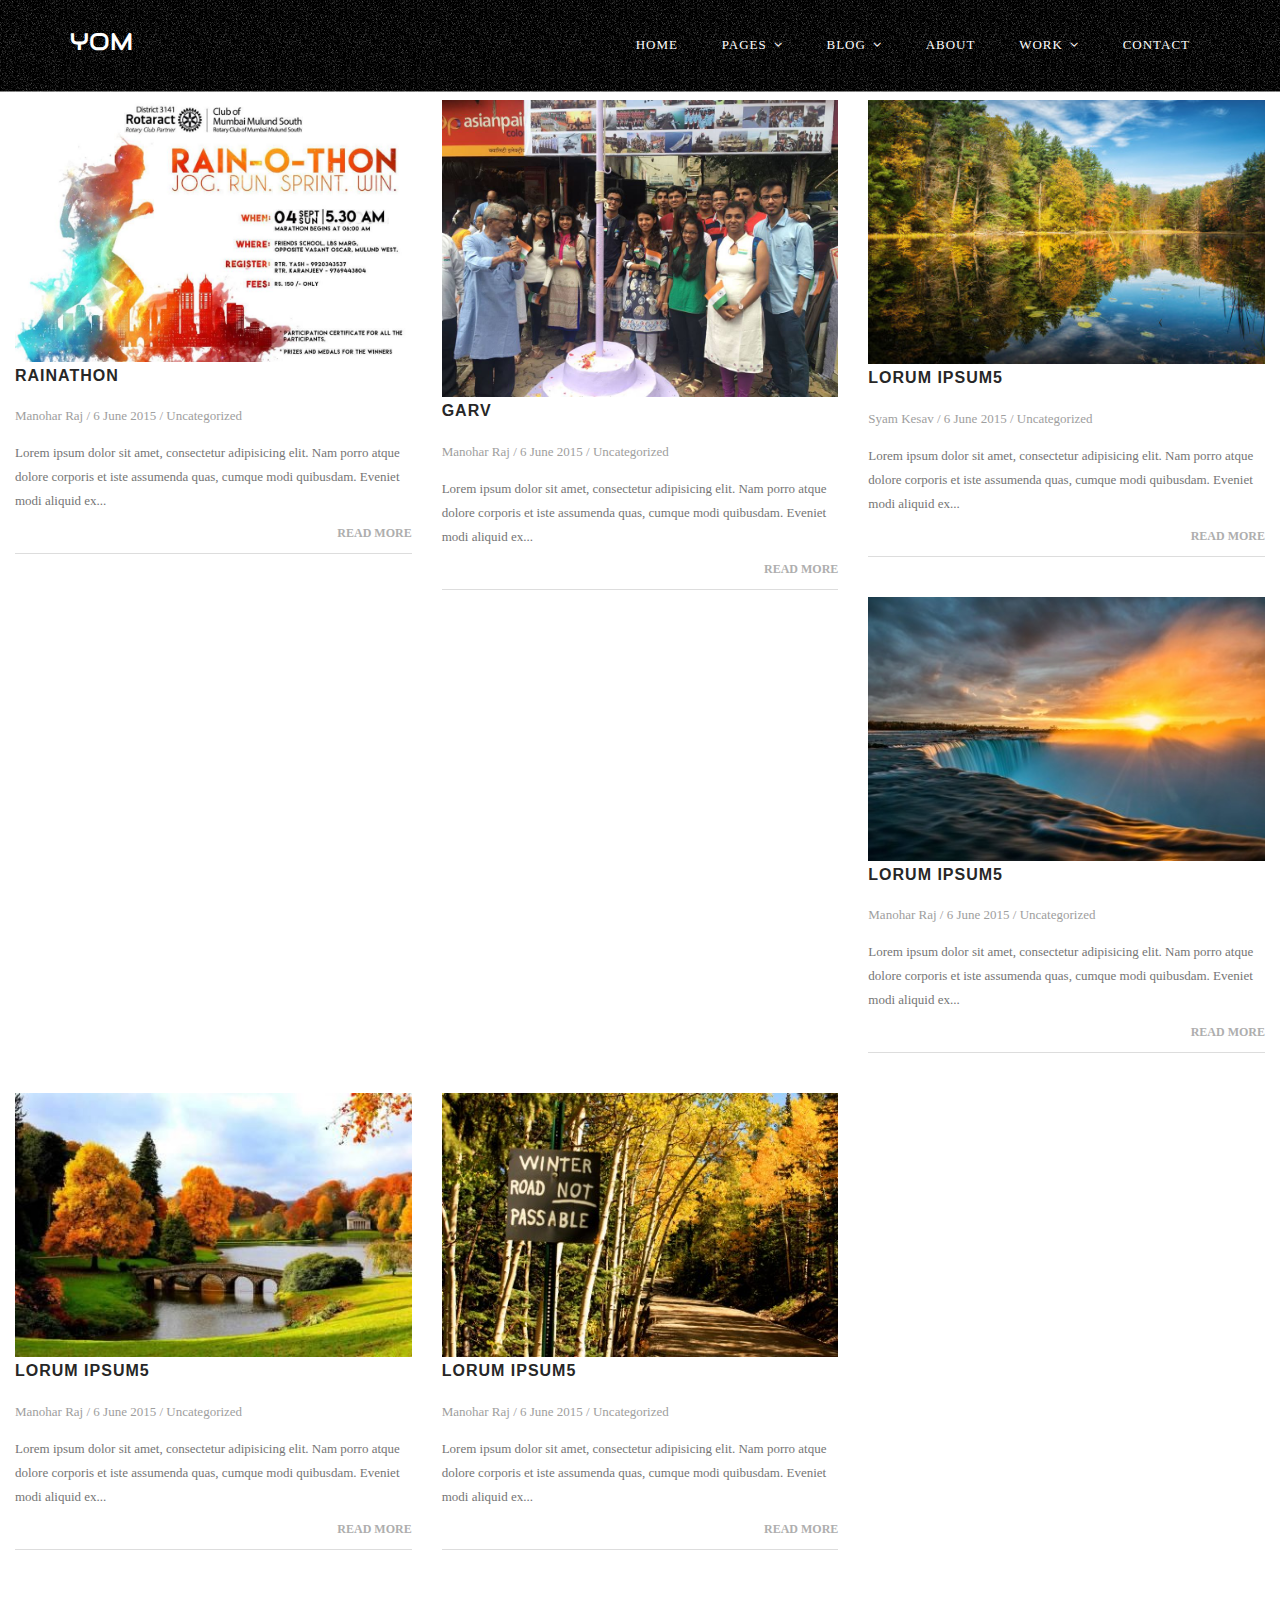
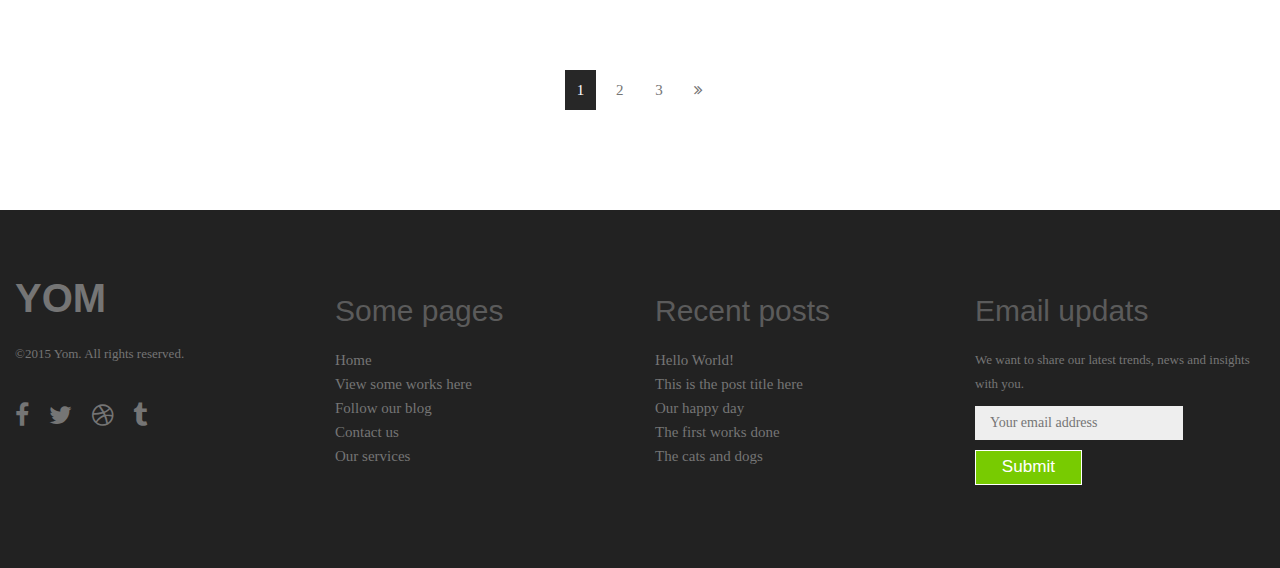
<file: blog-grid.html>
<!DOCTYPE html>
<!--[if IE 9]>
<html class="ie ie9" lang="en-US">
<![endif]-->
<html lang="en-US">
<head>
    <meta charset="UTF-8">
    <meta name="viewport" content="width=device-width, initial-scale=1.0, maximum-scale=1.0, user-scalable=no" />

	<title>YOM - Multipurpose HTML Theme</title>


	<link href='http://fonts.googleapis.com/css?family=Open+Sans:300,400,500,600,800' rel='stylesheet' type='text/css'>
	<link href='http://fonts.googleapis.com/css?family=Audiowide' rel='stylesheet' type='text/css'>

	

	<link rel="stylesheet" href="files/css/bootstrap.css">
	<link rel="stylesheet" href="files/css/animate.css">
	<link rel="stylesheet" href="files/css/simple-line-icons.css">
	<link rel="stylesheet" href="files/css/font-awesome.min.css">
	<link rel="stylesheet" href="files/css/style.css">

	<link rel="stylesheet" href="files/rs-plugin/css/settings.css">

	<!--[if lt IE 9]>
	<script src="https://oss.maxcdn.com/libs/html5shiv/3.7.0/html5shiv.js"></script>
	<script src="https://oss.maxcdn.com/libs/respond.js/1.3.0/respond.min.js"></script>
	<![endif]-->

</head>
<body>

	
	<div class="sidebar-menu-container" id="sidebar-menu-container">

		<div class="sidebar-menu-push">

			<div class="sidebar-menu-overlay"></div>

			<div class="sidebar-menu-inner">

				<header class="site-header">
					<div id="main-header" class="main-header header-sticky">
						<div class="inner-header clearfix">
							<div class="logo">
								<a href="index-2.html">YOM</a>
							</div>
							<div class="header-right-toggle pull-right hidden-md hidden-lg">
								<a href="javascript:void(0)" class="side-menu-button"><i class="fa fa-bars"></i></a>
							</div>
							<nav class="main-navigation pull-right hidden-xs hidden-sm">
								<ul>
									<li><a href="index-2.html">Home</a></li>
									<li><a href="#" class="has-submenu">Pages</a>
										<ul class="sub-menu">
											<li><a href="services.html">Services</a></li>
											<li><a href="clients.html">Clients</a></li>
										</ul>
									</li>
									<li><a href="#" class="has-submenu">Blog</a>
										<ul class="sub-menu">
											<li><a href="blog.html">Blog Classic</a></li>
											<li><a href="blog-grid.html">Blog Grid</a></li>
											<li><a href="blog-single.html">Single Post</a></li>
										</ul>
									</li>
									<li><a href="about.html">About</a></li>
									<li><a href="#" class="has-submenu">Work</a>
										<ul class="sub-menu">
											<li><a href="work-3columns.html">Three Columns</a></li>
											<li><a href="work-4columns.html">Four Columns</a></li>
											<li><a href="single-project.html">Single Project</a></li>
										</ul>
									</li>
									<li><a href="contact.html">Contact</a></li>
								</ul>
							</nav>
						</div>
					</div>
				</header>

				
				<section class="on-blog-grid">
					<div class="container">
						<div class="row">
							<div class="col-md-4">
								<div class="blog-item">
									<a href="blog-single.html"><img src="photos/rain.jpg" alt=""></a>
									<h3><a href="blog-single.html">Rainathon</a></h3>
									<span><a href="#">Manohar Raj</a> / <a href="#">6 June 2015</a> / <a href="#">Uncategorized</a></span>
									<p>Lorem ipsum dolor sit amet, consectetur adipisicing elit. Nam porro atque dolore corporis et iste assumenda quas, cumque modi quibusdam. Eveniet modi aliquid ex...</p>
									<div class="read-more">
										<a href="blog-single.html">Read more</a>
									</div>
								</div>
							</div>
							<div class="col-md-4">
								<div class="blog-item">
									<a href="blog-single.html"><img src="photos/garv.jpg" alt=""></a>
									<h3><a href="blog-single.html">Garv</a></h3>
									<span><a href="#">Manohar Raj</a> / <a href="#">6 June 2015</a> / <a href="#">Uncategorized</a></span>
									<p>Lorem ipsum dolor sit amet, consectetur adipisicing elit. Nam porro atque dolore corporis et iste assumenda quas, cumque modi quibusdam. Eveniet modi aliquid ex...</p>
									<div class="read-more">
										<a href="blog-single.html">Read more</a>
									</div>
								</div>
							</div>
							<div class="col-md-4">
								<div class="blog-item">
									<a href="blog-single.html"><img src="files/images/03-blog.jpg" alt=""></a>
									<h3><a href="blog-single.html">Lorum Ipsum5</a></h3>
									<span><a href="#">Syam Kesav</a> / <a href="#">6 June 2015</a> / <a href="#">Uncategorized</a></span>
									<p>Lorem ipsum dolor sit amet, consectetur adipisicing elit. Nam porro atque dolore corporis et iste assumenda quas, cumque modi quibusdam. Eveniet modi aliquid ex...</p>
									<div class="read-more">
										<a href="blog-single.html">Read more</a>
									</div>
								</div>
							</div>
							<div class="col-md-4">
								<div class="blog-item">
									<a href="blog-single.html"><img src="files/images/04-blog.jpg" alt=""></a>
									<h3><a href="blog-single.html">Lorum Ipsum5</a></h3>
									<span><a href="#">Manohar Raj</a> / <a href="#">6 June 2015</a> / <a href="#">Uncategorized</a></span>
									<p>Lorem ipsum dolor sit amet, consectetur adipisicing elit. Nam porro atque dolore corporis et iste assumenda quas, cumque modi quibusdam. Eveniet modi aliquid ex...</p>
									<div class="read-more">
										<a href="blog-single.html">Read more</a>
									</div>
								</div>
							</div>
							<div class="col-md-4">
								<div class="blog-item">
									<a href="blog-single.html"><img src="files/images/05-blog.jpg" alt=""></a>
									<h3><a href="blog-single.html">Lorum Ipsum5</a></h3>
									<span><a href="#">Manohar Raj</a> / <a href="#">6 June 2015</a> / <a href="#">Uncategorized</a></span>
									<p>Lorem ipsum dolor sit amet, consectetur adipisicing elit. Nam porro atque dolore corporis et iste assumenda quas, cumque modi quibusdam. Eveniet modi aliquid ex...</p>
									<div class="read-more">
										<a href="blog-single.html">Read more</a>
									</div>
								</div>
							</div>
							<div class="col-md-4">
								<div class="blog-item">
									<a href="blog-single.html"><img src="files/images/06-blog.jpg" alt=""></a>
									<h3><a href="blog-single.html">Lorum Ipsum5</a></h3>
									<span><a href="#">Manohar Raj</a> / <a href="#">6 June 2015</a> / <a href="#">Uncategorized</a></span>
									<p>Lorem ipsum dolor sit amet, consectetur adipisicing elit. Nam porro atque dolore corporis et iste assumenda quas, cumque modi quibusdam. Eveniet modi aliquid ex...</p>
									<div class="read-more">
										<a href="blog-single.html">Read more</a>
									</div>
								</div>
							</div>
							<div class="col-md-12">
								<div class="blog-page-nav text-center">
									<ul>
										<li><a href="#" class="current">1</a></li>
										<li><a href="#">2</a></li>
										<li><a href="#">3</a></li>
										<li><a href="#"><i class="fa fa-angle-double-right"></i></a></li>
									</ul>
								</div>
							</div>
						</div>
					</div>	
				</section>
                 <footer class="footer">
      <div class="three spacing"></div>
	  <div class="container">
      <div class="row">
        <div class="col-md-3">
          <h1>
            <a href="index.html">
             YOM
            </a>
          </h1>
          <p>©2015 Yom. All rights reserved.</p>
          <div class="spacing"></div>
          <ul class="socials">
            <li>
              <a href="http://facebook.com">
                <i class="fa fa-facebook"></i>
              </a>
            </li>
            <li>
              <a href="http://twitter.com">
                <i class="fa fa-twitter"></i>
              </a>
            </li>
            <li>
              <a href="http://dribbble.com">
                <i class="fa fa-dribbble"></i>
              </a>
            </li>
            <li>
              <a href="http://tumblr.com">
                <i class="fa fa-tumblr"></i>
              </a>
            </li>
          </ul>
          <div class="spacing"></div>
        </div>
        <div class="col-md-3">
          <div class="spacing"></div>
          <div class="links">
            <h4>Some pages</h4>
            <ul>
              <li><a href="#">Home</a></li>
              <li><a href="#">View some works here</a></li>
              <li><a href="#">Follow our blog</a></li>
              <li><a href="#">Contact us</a></li>
              <li><a href="#">Our services</a></li>
            </ul>
          </div>
          <div class="spacing"></div>
        </div>
        <div class="col-md-3">
          <div class="spacing"></div>
          <div class="links">
            <h4>Recent posts</h4>
            <ul>
              <li><a href="#">Hello World!</a></li>
              <li><a href="#">This is the post title here</a></li>
              <li><a href="#">Our happy day</a></li>
              <li><a href="#">The first works done</a></li>
              <li><a href="#">The cats and dogs</a></li>
            </ul>
          </div>
          <div class="spacing"></div>
        </div>
        <div class="col-md-3">
          <div class="spacing"></div>
          <h4>Email updats</h4>
          <p>We want to share our latest trends, news and insights with you.</p>
          <form>
            <input class="email-address" placeholder="Your email address" type="text">
            <input class="button boxed small" type="submit">
          </form>
          <div class="spacing"></div>
        </div>
      </div>
	  </div>
      <div class="two spacing"></div>
    </footer>
			

				<a href="#" class="go-top"><i class="fa fa-angle-up"></i></a>

			</div>

		</div>

		<nav class="sidebar-menu slide-from-left">
			<div class="nano">
				<div class="content">
					<nav class="responsive-menu">
						<ul>
							<li><a href="index-2.html">Home</a></li>
							<li class="menu-item-has-children"><a href="#">Pages</a>
								<ul class="sub-menu">
									<li><a href="services.html">Services</a></li>
									<li><a href="clients.html">Clients</a></li>
								</ul>
							</li>
							<li class="menu-item-has-children"><a href="#">Blog</a>
								<ul class="sub-menu">
									<li><a href="blog.html">Blog Classic</a></li>
									<li><a href="blog-grid.html">Blog Grid</a></li>
									<li><a href="blog-single.html">Single Post</a></li>
								</ul>
							</li>
							<li><a href="about.html">About</a></li>
							<li class="menu-item-has-children"><a href="#">Works</a>
								<ul class="sub-menu">
									<li><a href="work-3columns.html">Three Columns</a></li>
									<li><a href="work-4columns.html">Four Columns</a></li>
									<li><a href="single-project.html">Single Project</a></li>
								</ul>
							</li>
							<li><a href="contact.html">Contact</a></li>
						</ul>
					</nav>
				</div>
			</div>
		</nav>

	</div>


	

	<script type="text/javascript" src="files/js/jquery-1.11.1.min.js"></script>
	<script type="text/javascript" src="files/js/bootstrap.min.js"></script>
	<!-- SLIDER REVOLUTION 4.x SCRIPTS  -->
    <script src="files/rs-plugin/js/jquery.themepunch.tools.min.js"></script>
    <script src="files/rs-plugin/js/jquery.themepunch.revolution.min.js"></script>

	<script type="text/javascript" src="files/js/plugins.js"></script>
	<script type="text/javascript" src="files/js/custom.js"></script>

</body>
</html>
</file>
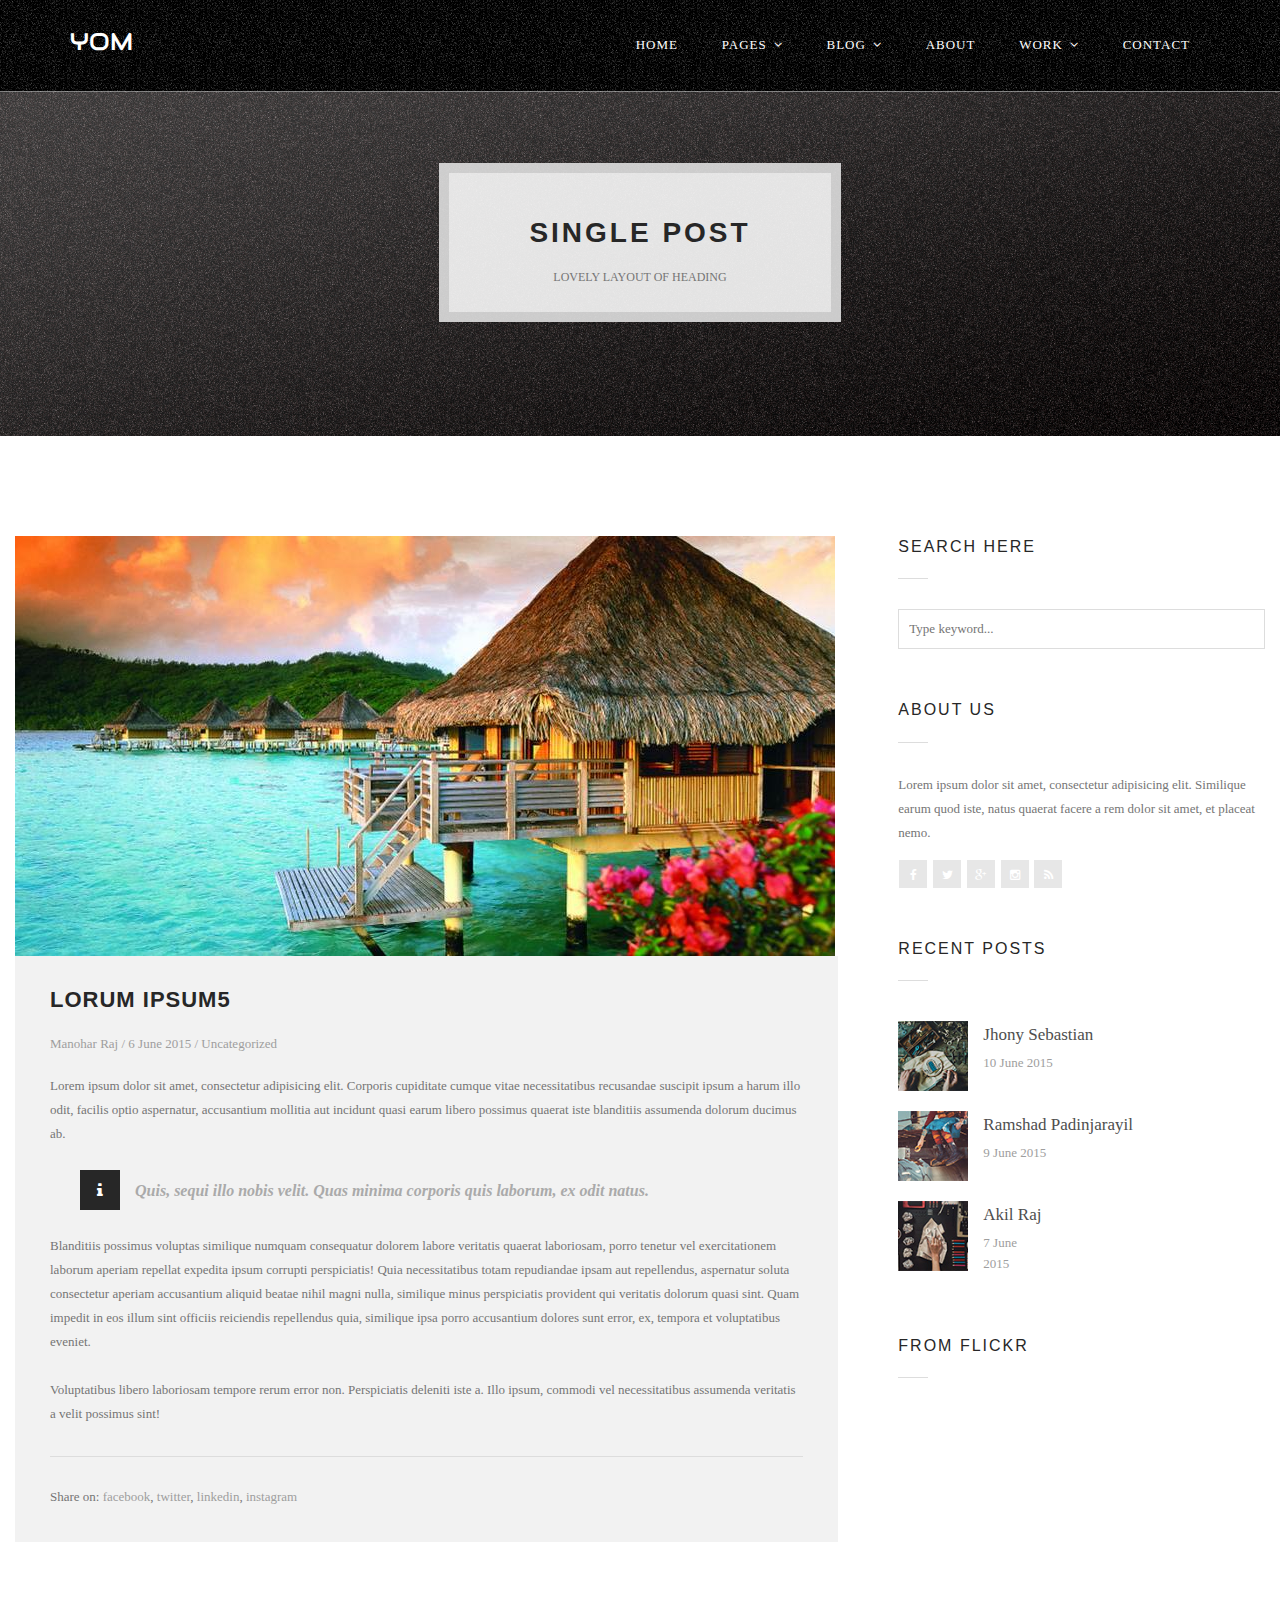
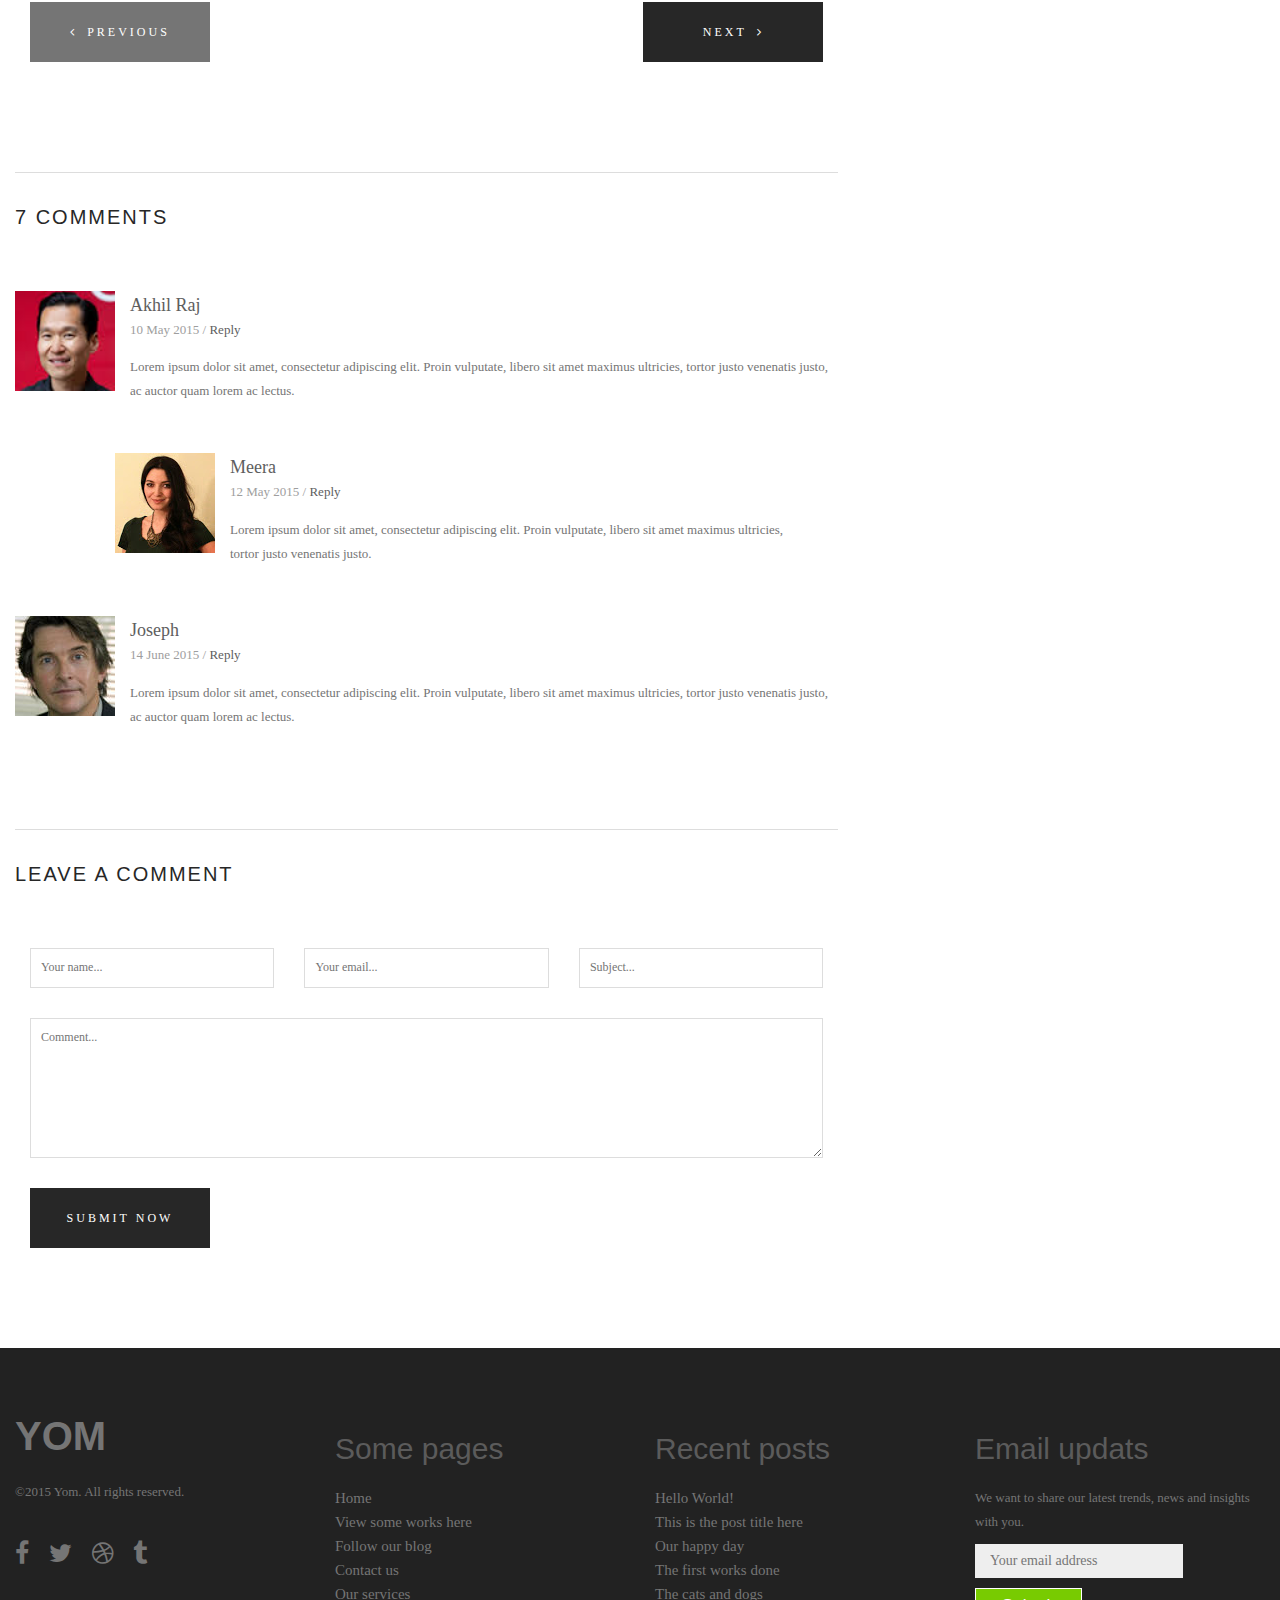
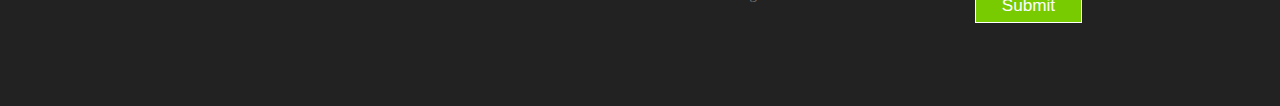
<file: blog-single.html>
<!DOCTYPE html>
<!--[if IE 9]>
<html class="ie ie9" lang="en-US">
<![endif]-->
<html lang="en-US">
<head>
    <meta charset="UTF-8">
    <meta name="viewport" content="width=device-width, initial-scale=1.0, maximum-scale=1.0, user-scalable=no" />

	<title>YOM- Multipurpose HTML Theme</title>


	<link href='http://fonts.googleapis.com/css?family=Open+Sans:300,400,500,600,800' rel='stylesheet' type='text/css'>
	<link href='http://fonts.googleapis.com/css?family=Audiowide' rel='stylesheet' type='text/css'>

	

	<link rel="stylesheet" href="files/css/bootstrap.css">
	<link rel="stylesheet" href="files/css/animate.css">
	<link rel="stylesheet" href="files/css/simple-line-icons.css">
	<link rel="stylesheet" href="files/css/font-awesome.min.css">
	<link rel="stylesheet" href="files/css/style.css">

	<link rel="stylesheet" href="files/rs-plugin/css/settings.css">

	<!--[if lt IE 9]>
	<script src="https://oss.maxcdn.com/libs/html5shiv/3.7.0/html5shiv.js"></script>
	<script src="https://oss.maxcdn.com/libs/respond.js/1.3.0/respond.min.js"></script>
	<![endif]-->

</head>
<body>

	
	<div class="sidebar-menu-container" id="sidebar-menu-container">

		<div class="sidebar-menu-push">

			<div class="sidebar-menu-overlay"></div>

			<div class="sidebar-menu-inner">

				<header class="site-header">
					<div id="main-header" class="main-header header-sticky">
						<div class="inner-header clearfix">
							<div class="logo">
								<a href="index-2.html">YOM</a>
							</div>
							<div class="header-right-toggle pull-right hidden-md hidden-lg">
								<a href="javascript:void(0)" class="side-menu-button"><i class="fa fa-bars"></i></a>
							</div>
							<nav class="main-navigation pull-right hidden-xs hidden-sm">
								<ul>
									<li><a href="index-2.html">Home</a></li>
									<li><a href="#" class="has-submenu">Pages</a>
										<ul class="sub-menu">
											<li><a href="services.html">Services</a></li>
											<li><a href="clients.html">Clients</a></li>
										</ul>
									</li>
									<li><a href="#" class="has-submenu">Blog</a>
										<ul class="sub-menu">
											<li><a href="blog.html">Blog Classic</a></li>
											<li><a href="blog-grid.html">Blog Grid</a></li>
											<li><a href="blog-single.html">Single Post</a></li>
										</ul>
									</li>
									<li><a href="about.html">About</a></li>
									<li><a href="#" class="has-submenu">Work</a>
										<ul class="sub-menu">
											<li><a href="work-3columns.html">Three Columns</a></li>
											<li><a href="work-4columns.html">Four Columns</a></li>
											<li><a href="single-project.html">Single Project</a></li>
										</ul>
									</li>
									<li><a href="contact.html">Contact</a></li>
								</ul>
							</nav>
						</div>
					</div>
				</header>

				<section class="page-heading wow fadeIn" data-wow-duration="1.5s" style="background-image: url(files/images/01-heading.jpg)">
					<div class="container">
						<div class="page-name">
							<h1>Single Post</h1>
							<span>Lovely layout of heading</span>
						</div>
					</div>
				</section>
				
				<section class="blog-single">
					<div class="container">
						<div class="row">
							<div class="col-md-8">
								<div class="blog-single-item">
									<img src="files/images/01-big-blog.jpg" alt="">
									<div class="blog-single-content">	
										<h3><a href="#">Lorum Ipsum5</a></h3>
										<span><a href="#">Manohar Raj</a> / <a href="#">6 June 2015</a> / <a href="#">Uncategorized</a></span>
										<p>Lorem ipsum dolor sit amet, consectetur adipisicing elit. Corporis cupiditate cumque vitae necessitatibus recusandae suscipit ipsum a harum illo odit, facilis optio aspernatur, accusantium mollitia aut incidunt quasi earum libero possimus quaerat iste blanditiis assumenda dolorum ducimus ab. <br><br> <em><i class="fa fa-info"></i>Quis, sequi illo nobis velit. Quas minima corporis quis laborum, ex odit natus.</em><br><br>Blanditiis possimus voluptas similique numquam consequatur dolorem labore veritatis quaerat laboriosam, porro tenetur vel exercitationem laborum aperiam repellat expedita ipsum corrupti perspiciatis! Quia necessitatibus totam repudiandae ipsam aut repellendus, aspernatur soluta consectetur aperiam accusantium aliquid beatae nihil magni nulla, similique minus perspiciatis provident qui veritatis dolorum quasi sint. Quam impedit in eos illum sint officiis reiciendis repellendus quia, similique ipsa porro accusantium dolores sunt error, ex, tempora et voluptatibus eveniet. <br><br>Voluptatibus libero laboriosam tempore rerum error non. Perspiciatis deleniti iste a. Illo ipsum, commodi vel necessitatibus assumenda veritatis a velit possimus sint!</p>
										<div class="share-post">
											<span>Share on: <a href="#">facebook</a>, <a href="#">twitter</a>, <a href="#">linkedin</a>, <a href="#">instagram</a></span>
										</div>
									</div>
									<div class="prev-btn col-md-6 col-sm-6 col-xs-6">
										<a href="#"><i class="fa fa-angle-left"></i>Previous</a>
									</div>
									<div class="next-btn col-md-6 col-sm-6 col-xs-6">
										<a href="#">Next<i class="fa fa-angle-right"></i></a>
									</div>	
								</div>
								<div class="blog-comments">
									<h2>7 Comments</h2>
									<ul class="coments-content">
										<li class="first-comment-item">
											<img src="files/images/01-author-comment.jpg" alt="">
											<span class="author-title"><a href="#">Akhil Raj</a></span>
											<span class="comment-date">10 May 2015 / <a href="#">Reply</a>
											</span>
											<p>Lorem ipsum dolor sit amet, consectetur adipiscing elit. Proin vulputate, libero sit amet maximus ultricies, tortor justo venenatis justo, ac auctor quam lorem ac lectus.</p>
										</li>
										<li class="second-comment-item">
											<img src="files/images/02-author-comment.jpg" alt="">
											<span class="author-title"><a href="#">Meera</a></span>
											<span class="comment-date">12 May 2015 / <a href="#">Reply</a>
											</span>
											<p>Lorem ipsum dolor sit amet, consectetur adipiscing elit. Proin vulputate, libero sit amet maximus ultricies, tortor justo venenatis justo.</p>
										</li>
										<li class="third-comment-item">
											<img src="files/images/03-author-comment.jpg" alt="">
											<span class="author-title"><a href="#">Joseph</a></span>
											<span class="comment-date">14 June 2015 / <a href="#">Reply</a>
											</span>
											<p>Lorem ipsum dolor sit amet, consectetur adipiscing elit. Proin vulputate, libero sit amet maximus ultricies, tortor justo venenatis justo, ac auctor quam lorem ac lectus.</p>
										</li>
									</ul>
								</div>
								<div class="submit-comment col-sm-12">
									<h2>Leave A Comment</h2>
									<form id="contact_form" action="#" method="POST" enctype="multipart/form-data">
										<div class=" col-md-4 col-sm-4 col-xs-6">
											<input type="text" class="blog-search-field" name="s" placeholder="Your name..." value="">
										</div>
										<div class="col-md-4 col-sm-4 col-xs-6">
											<input type="text" class="blog-search-field" name="s" placeholder="Your email..." value="">
										</div>
										<div class="col-md-4 col-sm-4 col-xs-12">
											<input type="text" class="subject" name="s" placeholder="Subject..." value="">
										</div>
										<div class="col-md-12 col-sm-12">
											<textarea id="message" class="input" name="message" placeholder="Comment..."></textarea>
										</div>
										<div class="submit-coment col-md-12">
											<div class="btn-black">
												<a href="#">Submit now</a>
											</div>
										</div>
									</form>		
								</div>
							</div>
							<div class="col-md-4">
								<div class="widget-item">
									<h2>Search here</h2>
									<div class="dec-line"></div>
									<form method="get" id="blog-search" class="blog-search">
										<input type="text" class="blog-search-field" name="s" placeholder="Type keyword..." value="">
									</form>
								</div>
								<div class="widget-item">
									<h2>About Us</h2>
									<div class="dec-line">	
									</div>
									<p>Lorem ipsum dolor sit amet, consectetur adipisicing elit. Similique earum quod iste, natus quaerat facere a rem dolor sit amet, et placeat nemo.</p>
									<div class="social-icons">
										<ul>
											<li><a href="#"><i class="fa fa-facebook"></i></a></li>
											<li><a href="#"><i class="fa fa-twitter"></i></a></li>
											<li><a href="#"><i class="fa fa-google-plus"></i></a></li>
											<li><a href="#"><i class="fa fa-instagram"></i></a></li>
											<li><a href="#"><i class="fa fa-rss"></i></a></li>
										</ul>
									</div>
								</div>
								<div class="widget-item">
									<h2>Recent Posts</h2>
									<div class="dec-line"></div>
									<ul class="recent-item">
										<li class="recent-post-item">
											<a href="#">
												<img src="files/images/01-recentpost.jpg" alt="">
												<span class="post-title">Jhony Sebastian</span>
											</a>
											<span class="post-info">10 June 2015</span>
										</li>
										<li class="recent-post-item">
											<a href="#">
												<img src="files/images/02-recentpost.jpg" alt="">
												<span class="post-title">Ramshad Padinjarayil</span>
											</a>
											<span class="post-info">9 June 2015</span>
										</li>
										<li class="recent-post-item">
											<a href="#">
												<img src="files/images/03-recentpost.jpg" alt="">
												<span class="post-title">Akil Raj</span>
											</a>
											<span class="post-info">7 June 2015</span>
										</li>
									</ul>
								</div>
								<div class="widget-item">
									<h2>From Flickr</h2>
									<div class="dec-line"></div>
									<div class="flickr-feed">
							        	<ul class="flickr-images">
							        	</ul>
							        </div>
								</div>
							</div>
						</div>
					</div>	
				</section>
<footer class="footer">
      <div class="three spacing"></div>
	  <div class="container">
      <div class="row">
        <div class="col-md-3">
          <h1>
            <a href="index.html">
             YOM
            </a>
          </h1>
          <p>©2015 Yom. All rights reserved.</p>
          <div class="spacing"></div>
          <ul class="socials">
            <li>
              <a href="http://facebook.com">
                <i class="fa fa-facebook"></i>
              </a>
            </li>
            <li>
              <a href="http://twitter.com">
                <i class="fa fa-twitter"></i>
              </a>
            </li>
            <li>
              <a href="http://dribbble.com">
                <i class="fa fa-dribbble"></i>
              </a>
            </li>
            <li>
              <a href="http://tumblr.com">
                <i class="fa fa-tumblr"></i>
              </a>
            </li>
          </ul>
          <div class="spacing"></div>
        </div>
        <div class="col-md-3">
          <div class="spacing"></div>
          <div class="links">
            <h4>Some pages</h4>
            <ul>
              <li><a href="#">Home</a></li>
              <li><a href="#">View some works here</a></li>
              <li><a href="#">Follow our blog</a></li>
              <li><a href="#">Contact us</a></li>
              <li><a href="#">Our services</a></li>
            </ul>
          </div>
          <div class="spacing"></div>
        </div>
        <div class="col-md-3">
          <div class="spacing"></div>
          <div class="links">
            <h4>Recent posts</h4>
            <ul>
              <li><a href="#">Hello World!</a></li>
              <li><a href="#">This is the post title here</a></li>
              <li><a href="#">Our happy day</a></li>
              <li><a href="#">The first works done</a></li>
              <li><a href="#">The cats and dogs</a></li>
            </ul>
          </div>
          <div class="spacing"></div>
        </div>
        <div class="col-md-3">
          <div class="spacing"></div>
          <h4>Email updats</h4>
          <p>We want to share our latest trends, news and insights with you.</p>
          <form>
            <input class="email-address" placeholder="Your email address" type="text">
            <input class="button boxed small" type="submit">
          </form>
          <div class="spacing"></div>
        </div>
      </div>
	  </div>
      <div class="two spacing"></div>
    </footer>
				

				<a href="#" class="go-top"><i class="fa fa-angle-up"></i></a>

			</div>

		</div>

		<nav class="sidebar-menu slide-from-left">
			<div class="nano">
				<div class="content">
					<nav class="responsive-menu">
						<ul>
							<li><a href="index-2.html">Home</a></li>
							<li class="menu-item-has-children"><a href="#">Pages</a>
								<ul class="sub-menu">
									<li><a href="services.html">Services</a></li>
									<li><a href="clients.html">Clients</a></li>
								</ul>
							</li>
							<li class="menu-item-has-children"><a href="#">Blog</a>
								<ul class="sub-menu">
									<li><a href="blog.html">Blog Classic</a></li>
									<li><a href="blog-grid.html">Blog Grid</a></li>
									<li><a href="blog-single.html">Single Post</a></li>
								</ul>
							</li>
							<li><a href="about.html">About</a></li>
							<li class="menu-item-has-children"><a href="#">Works</a>
								<ul class="sub-menu">
									<li><a href="work-3columns.html">Three Columns</a></li>
									<li><a href="work-4columns.html">Four Columns</a></li>
									<li><a href="single-project.html">Single Project</a></li>
								</ul>
							</li>
							<li><a href="contact.html">Contact</a></li>
						</ul>
					</nav>
				</div>
			</div>
		</nav>

	</div>


	

	<script type="text/javascript" src="files/js/jquery-1.11.1.min.js"></script>
	<script type="text/javascript" src="files/js/bootstrap.min.js"></script>
	<!-- SLIDER REVOLUTION 4.x SCRIPTS  -->
    <script src="files/rs-plugin/js/jquery.themepunch.tools.min.js"></script>
    <script src="files/rs-plugin/js/jquery.themepunch.revolution.min.js"></script>

	<script type="text/javascript" src="files/js/plugins.js"></script>
	<script type="text/javascript" src="files/js/custom.js"></script>

</body>

</html>
</file>
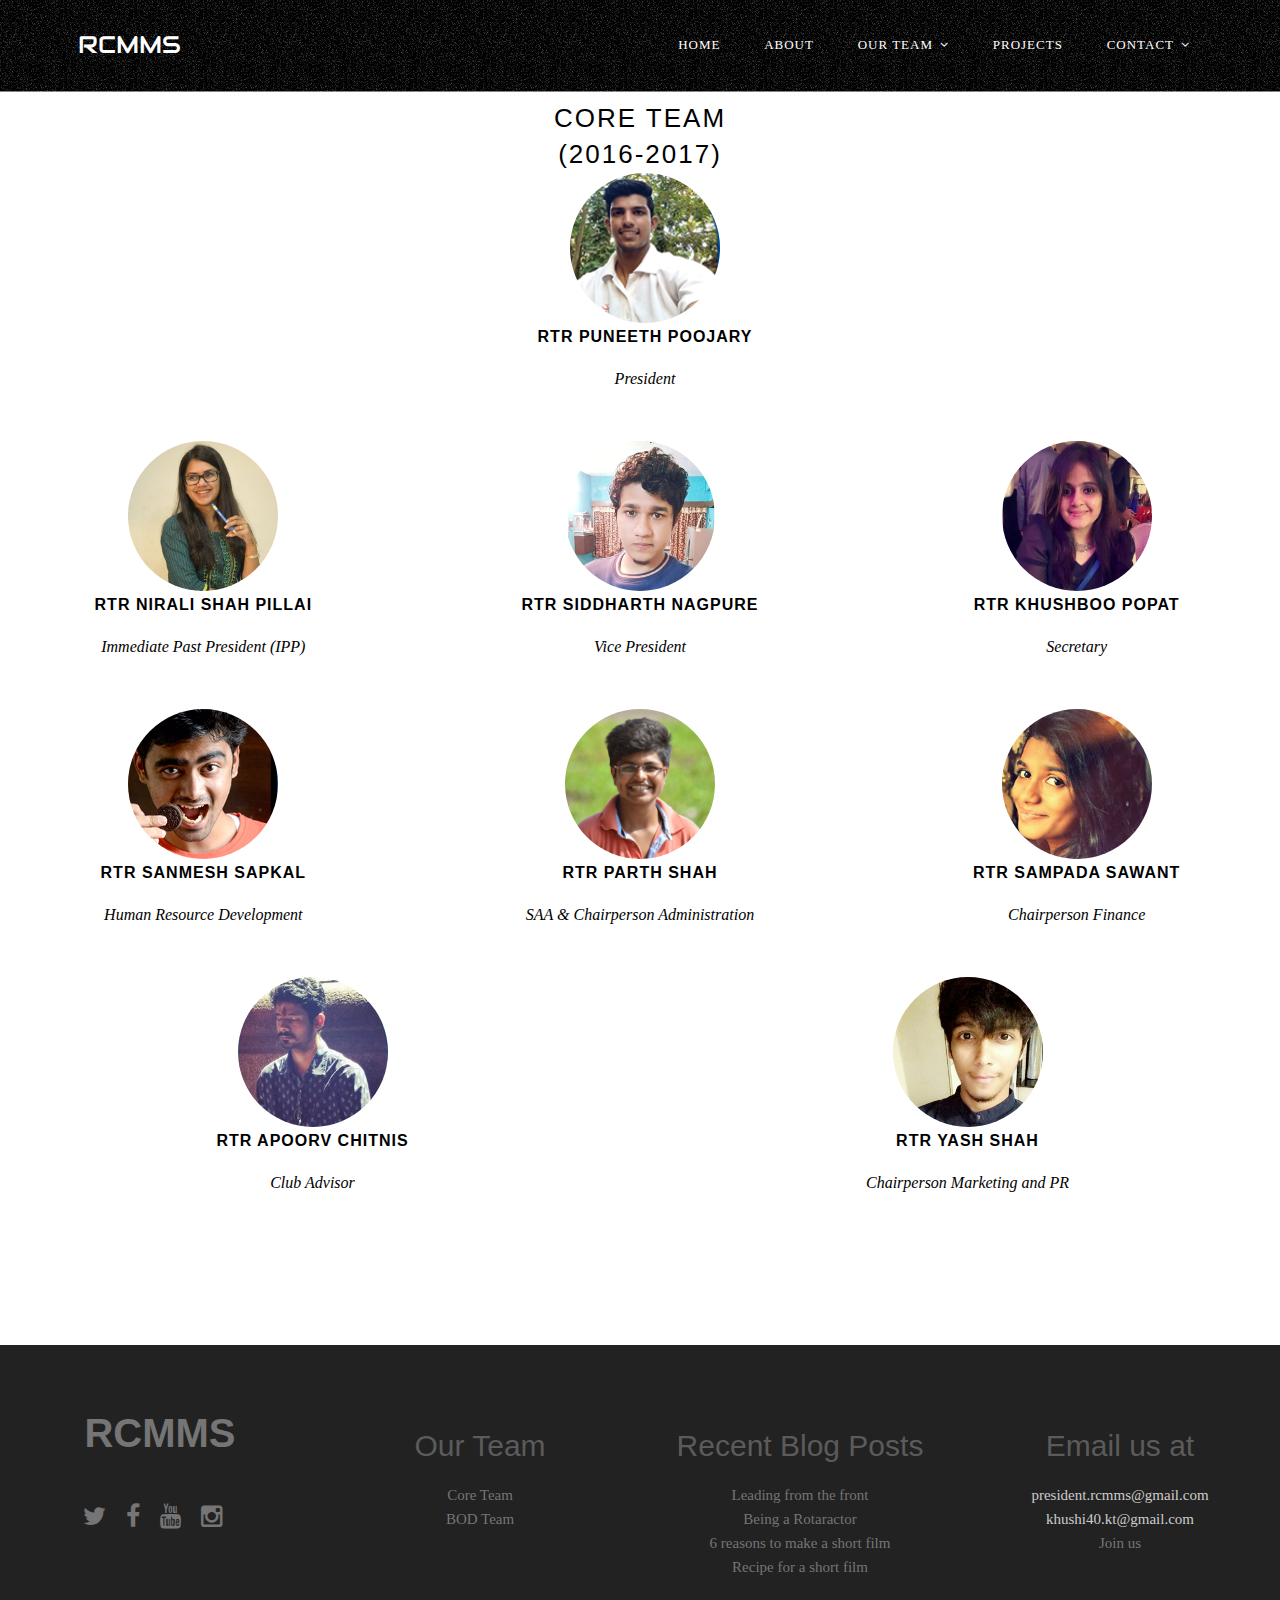
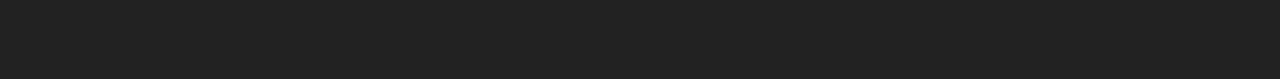
<file: core.html>
<!DOCTYPE html>
<!--[if IE 9]>
<html class="ie ie9" lang="en-US">
<![endif]-->
<html lang="en-US">
<head>
    <meta charset="UTF-8">
    <meta name="viewport" content="width=device-width, initial-scale=1.0, maximum-scale=1.0, user-scalable=no" />

	<title>RC Mumbai Mulund South</title>
		 <link rel="icon" href="photos/rc.ico" type="image/x-icon">



	<link href='http://fonts.googleapis.com/css?family=Open+Sans:300,400,500,600,800' rel='stylesheet' type='text/css'>
	<link href='http://fonts.googleapis.com/css?family=Audiowide' rel='stylesheet' type='text/css'>
	<link rel="stylesheet" href="files/css/bootstrap.css">
	<link rel="stylesheet" href="files/css/animate.css">
	<link rel="stylesheet" href="files/css/simple-line-icons.css">
	<link rel="stylesheet" href="files/css/font-awesome.min.css">
	<link rel="stylesheet" href="files/css/style.css">
	<link rel="stylesheet" href="files/rs-plugin/css/settings.css">

	<!--[if lt IE 9]>
	<script src="https://oss.maxcdn.com/libs/html5shiv/3.7.0/html5shiv.js"></script>
	<script src="https://oss.maxcdn.com/libs/respond.js/1.3.0/respond.min.js"></script>
	<![endif]-->

</head>
<body>




	<div class="sidebar-menu-container" id="sidebar-menu-container">

		<div class="sidebar-menu-push">

			<div class="sidebar-menu-overlay"></div>

			<div class="sidebar-menu-inner">

				<header class="site-header">
					<div id="main-header" class="main-header header-sticky">
						<div class="inner-header clearfix">
							<div class="logo">
								<a href="index.html"><button><span>RCMMS</span></button></a>
							</div>
							<div class="header-right-toggle pull-right hidden-md hidden-lg">
								<a href="javascript:void(0)" class="side-menu-button"><i class="fa fa-bars"></i></a>
							</div>
							<nav class="main-navigation pull-right hidden-xs hidden-sm">
								<ul>
									<li><a href="index.html">Home</a></li>
																		<li><a href="#aboutus">About</a></li>

									<li><a href="#" class="has-submenu">Our Team</a>
										<ul class="sub-menu">
											<li><a href="core.html">Core team</a></li>
											<li><a href="bod.html">BOD team</a></li>
										</ul>
									</li>
									<li><a href="Projects.html" >Projects</a></li>
										
										
									
										
									</li>
									<li><a href="#" class="has-submenu">Contact</a>
										<ul class="sub-menu">
											<li><a href="joinus.html">Join Us</a></li>
											<li><a href="contact.html">Reach us</a></li>
										</ul>
									</li>
								
								</ul>
							</nav>
						</div>
					</div>
				</header>


				

				<section class="services on-services green">
					<div class="container">
					<div class="row">
						<div class="section-heading ">
							<h2>CORE TEAM</h2>
							<h2>(2016-2017)</h2>
							
						<div class="service-item col-md-4">
							<span></span>
							
							
						</div>
						<div class="row">
						<div class="service-item col-md-4">
							<span><img src="photos/pp.png" height=150px width=150px style="border-radius:50%"/></span>
							<br>
							<div class="tittle"><h3>RTR Puneeth Poojary</h3></div>
						<p><i>	President</i></p>
						</div>
						</div>
						
						<div class="row">
						<div class="service-item col-md-4">
							<span><img src="photos/nirali.jpg" height=150px width=150px style="border-radius:50%"/></span>
							<div class="tittle"><h3>RTR Nirali Shah Pillai</h3></div>
							<p><i>Immediate Past President (IPP)</i></p>
						</div>
						<div class="service-item col-md-4">
							<span><img src="photos/sidd.jpg" height=150px width=150px style="border-radius:50%"/></span>
							<div class="tittle"><h3>RTR Siddharth Nagpure</h3></div>
							<p><i>Vice President</i></p>
						</div>
						<div class="service-item col-md-4">
							<span><img src="photos/kp.jpg" height=150px width=150px style="border-radius:50%"/></span>
							<div class="tittle"><h3>RTR Khushboo Popat</h3></div>
							<p><i>Secretary</i></p>
						</div>
						</div>
						<div class="row">
						<div class="service-item col-md-4">
							<span><img src="photos/ss.png" height=150px width=150px style="border-radius:50%"/></span>
							<div class="tittle"><h3>RTR Sanmesh Sapkal</h3></div>
							<p><i>Human Resource Development</i></p>
						</div>
						
						<div class="service-item col-md-4">
							<span><img src="photos/parth.jpg" height=150px width=150px style="border-radius:50%"/></span>
							<div class="tittle"><h3>RTR Parth Shah</h3></div>
							<p><i>SAA & Chairperson Administration</i></p>
						</div>
						<div class="service-item col-md-4">
							<span><img src="photos/sam.png" height=150px width=150px style="border-radius:50%"/></span>
							<div class="tittle"><h3>RTR  Sampada Sawant</h3></div>
							<p><i>Chairperson Finance</i></p>
						</div>
						</div>
						<div class="row">
						<div class="service-item col-md-6">
							<span><img src="photos/ac.png" height=150px width=150px style="border-radius:50%"/></span>
							<div class="tittle"><h3>RTR  Apoorv Chitnis</h3></div>
							<p><i>Club Advisor</i></p>
						</div>
						<div class="service-item col-md-6">
							<span><img src="photos/yashshah.jpg" height=150px width=150px style="border-radius:50%"/></span>
							<div class="tittle"><h3>RTR  YASH SHAH</h3></div>
							<p><i>Chairperson Marketing and PR</i></p>
						</div>
						</div>
					</div>
				</section>

				

	
      <footer class="footer">
      <div class="three spacing"></div>
	  <div class="container">
      <div class="row" align="center">
        <div class="col-md-3" ">
          <h1>
            <a href="index.html">
             RCMMS
            </a>
          </h1>
       
          <div class="spacing"></div>
          <ul class="socials" >
          <li>&nbsp &nbsp &nbsp &nbsp</li>
          <li>&nbsp &nbsp &nbsp &nbsp &nbsp &nbsp</li>
           <li>
            <a href="https://www.twitter.com">
                <i class="fa fa-twitter"></i>
              </a>
            </li>
            <li>
            <a href="https://www.facebook.com/RCMMS3140/">
                <i class="fa fa-facebook"></i>
              </a>
            </li>
            <li>
              <a href="https://www.youtube.com/RCMMS3140/">
                <i class="fa fa-youtube"></i>
              </a>
            </li>
           
            <li>
              <a href="https://www.instagram.com/rcmms/">
                <i class="fa fa-instagram"></i>
              </a>
            </li>
          </ul>
          <div class="spacing"></div>
        </div>
        <div class="col-md-3">
          <div class="spacing"></div>
          <div class="links">
            <h4>Our Team</h4>
            <ul>
              <li><a href="core.html">Core Team
</a></li>
              <li><a href="bod.html">BOD Team</a></li>
          
            </ul>
          </div>
          <div class="spacing"></div>
        </div>
        
       <div class="col-md-3">
          <div class="spacing"></div>
          <div class="links">
            <h4>Recent Blog Posts</h4>
            <ul>
              <li><a href="https://thercmmsjournal.wordpress.com/2016/07/07/leading-from-the-front/">Leading from the front
</a></li>
              <li><a href="https://thercmmsjournal.wordpress.com/2016/07/01/being-a-rotaractor/">Being a Rotaractor</a></li>
              <li><a href="https://thercmmsjournal.wordpress.com/2016/04/01/6-reasons-to-make-a-short-film/">6 reasons to make a short film</a></li>
              <li><a href="https://thercmmsjournal.wordpress.com/2016/03/27/recipe-for-a-short-flim/">Recipe for a short film
</a></li>
              
            </ul>
          </div>
          <div class="spacing"></div>
        </div>
        <div class="col-md-3">
          <div class="spacing"></div>
          <h4>Email us at</h4>
          <ul>
          <li>
          president.rcmms@gmail.com</li>
          <li>
          khushi40.kt@gmail.com</li>
          <li><a href="joinus.html"> Join us</a></li>
          </ul>

          <div class="spacing"></div>
        </div>
      </div>
	  </div>
      <div class="two spacing"></div>
    </footer>
		</div>
		</div>
<nav class="sidebar-menu slide-from-left">
			<div class="nano">
				<div class="content">
					<nav class="responsive-menu">
						<ul>
									<li><a href="index.html">Home</a></li>
																		<li><a href="#aboutus">About</a></li>

										<li class="menu-item-has-children"><a href="#">Our Team</a>
								<ul class="sub-menu">
											<li><a href="core.html">Core team</a></li>
											<li><a href="bod.html">BOD team</a></li>
										</ul>
									</li>
									<li><a href="Projects.html" >Projects</a></li>
										
										
									
										
									</li>
									<li class="menu-item-has-children"><a href="#">Contact us</a>
								<ul class="sub-menu">
											<li><a href="joinus.html">Join Us</a></li>
											<li><a href="contact.html">Reach us</a></li>
										</ul>
									</li>
								
								</ul>
					</nav>
				</div>
			</div>
		</nav>


	</div>


	

	<script type="text/javascript" src="files/js/jquery-1.11.1.min.js"></script>
	<script type="text/javascript" src="files/js/bootstrap.min.js"></script>
	<!-- SLIDER REVOLUTION 4.x SCRIPTS  -->
    <script src="files/rs-plugin/js/jquery.themepunch.tools.min.js"></script>
    <script src="files/rs-plugin/js/jquery.themepunch.revolution.min.js"></script>

	<script type="text/javascript" src="files/js/plugins.js"></script>
	<script type="text/javascript" src="files/js/custom.js"></script>

</body>

</html>
</file>
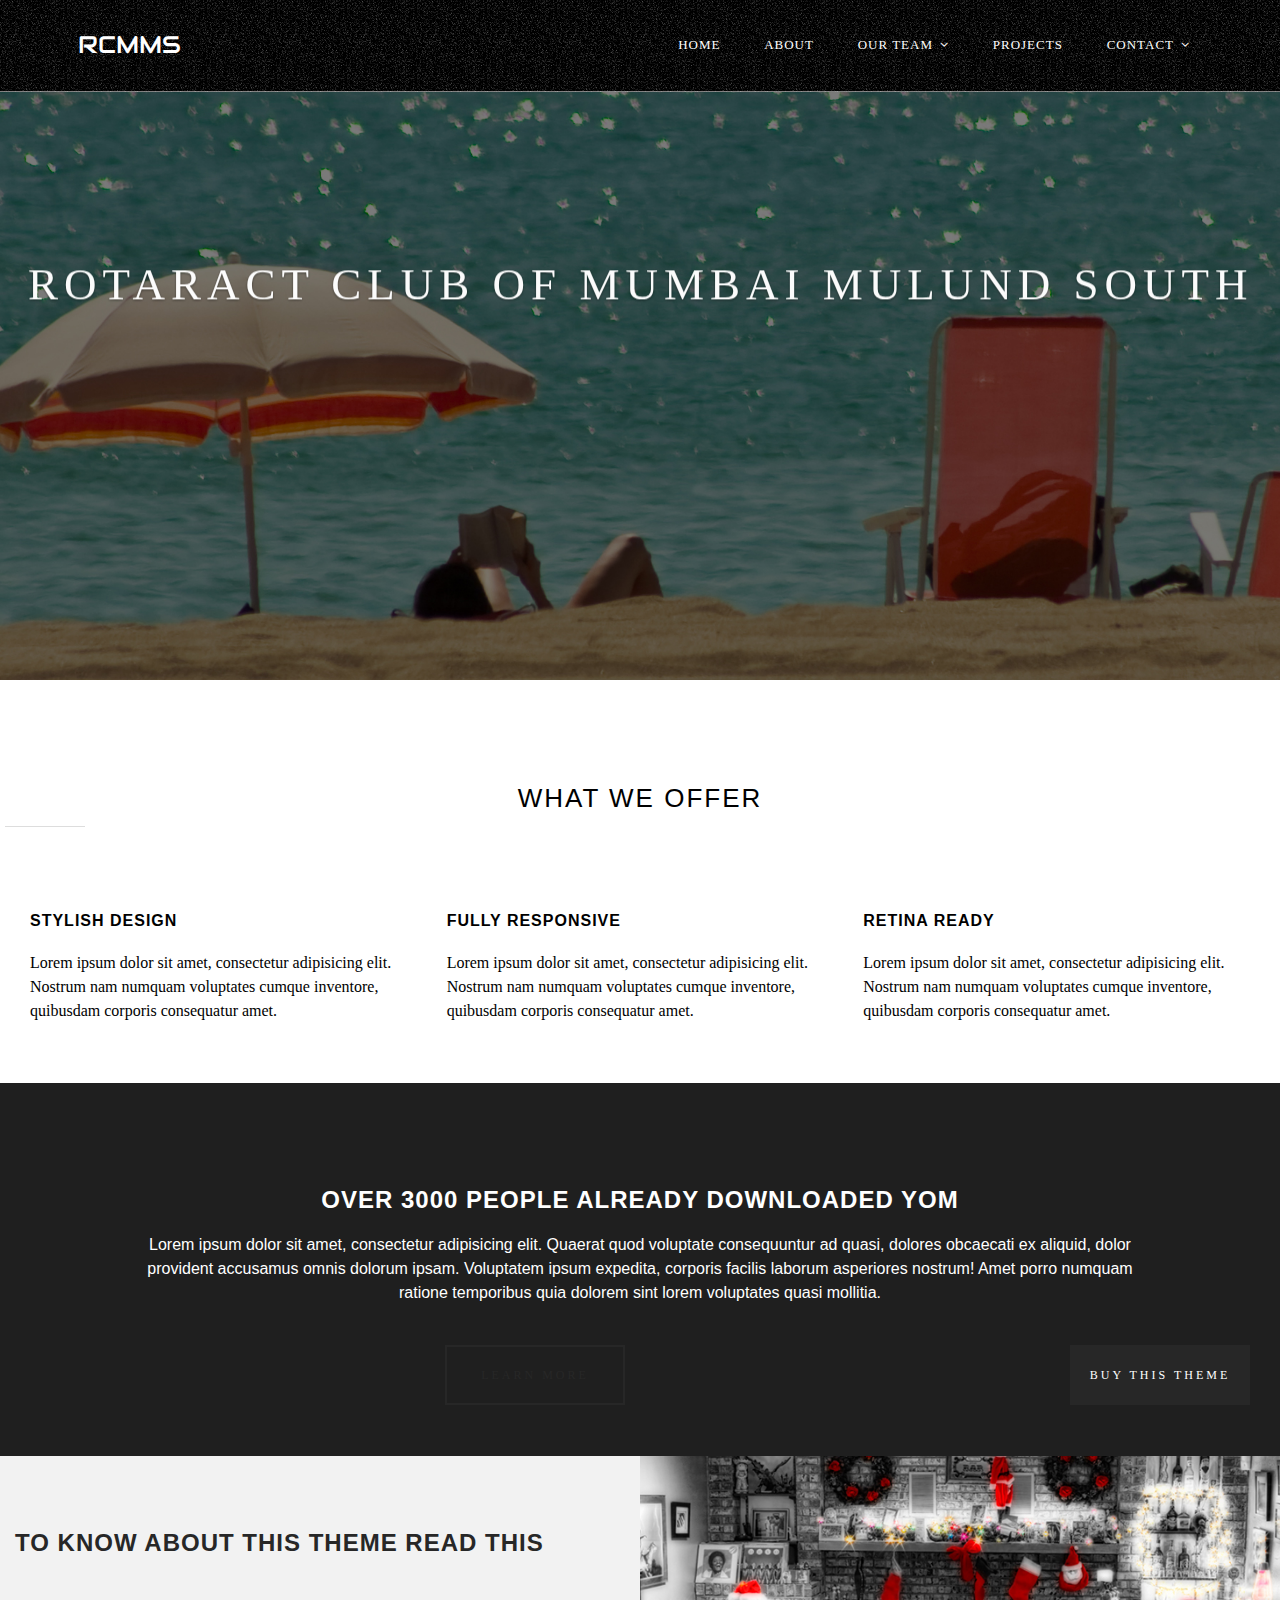
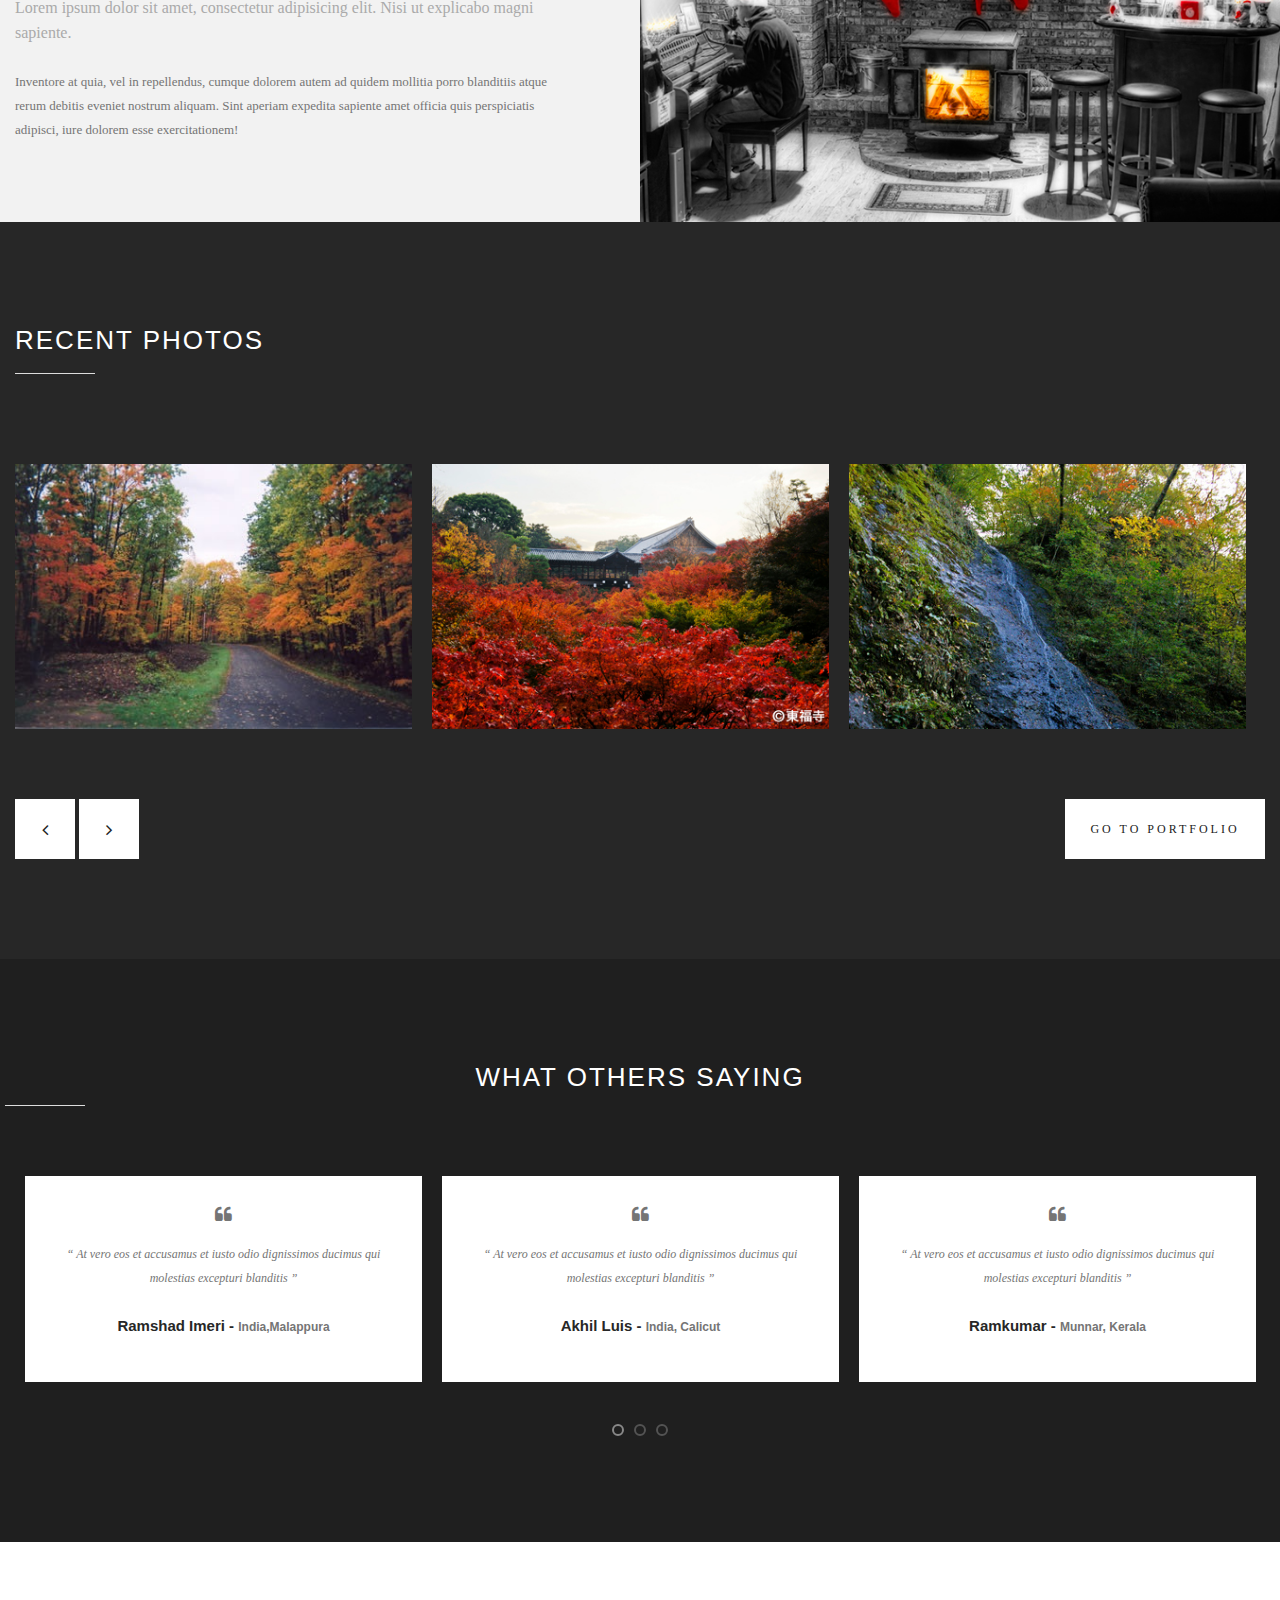
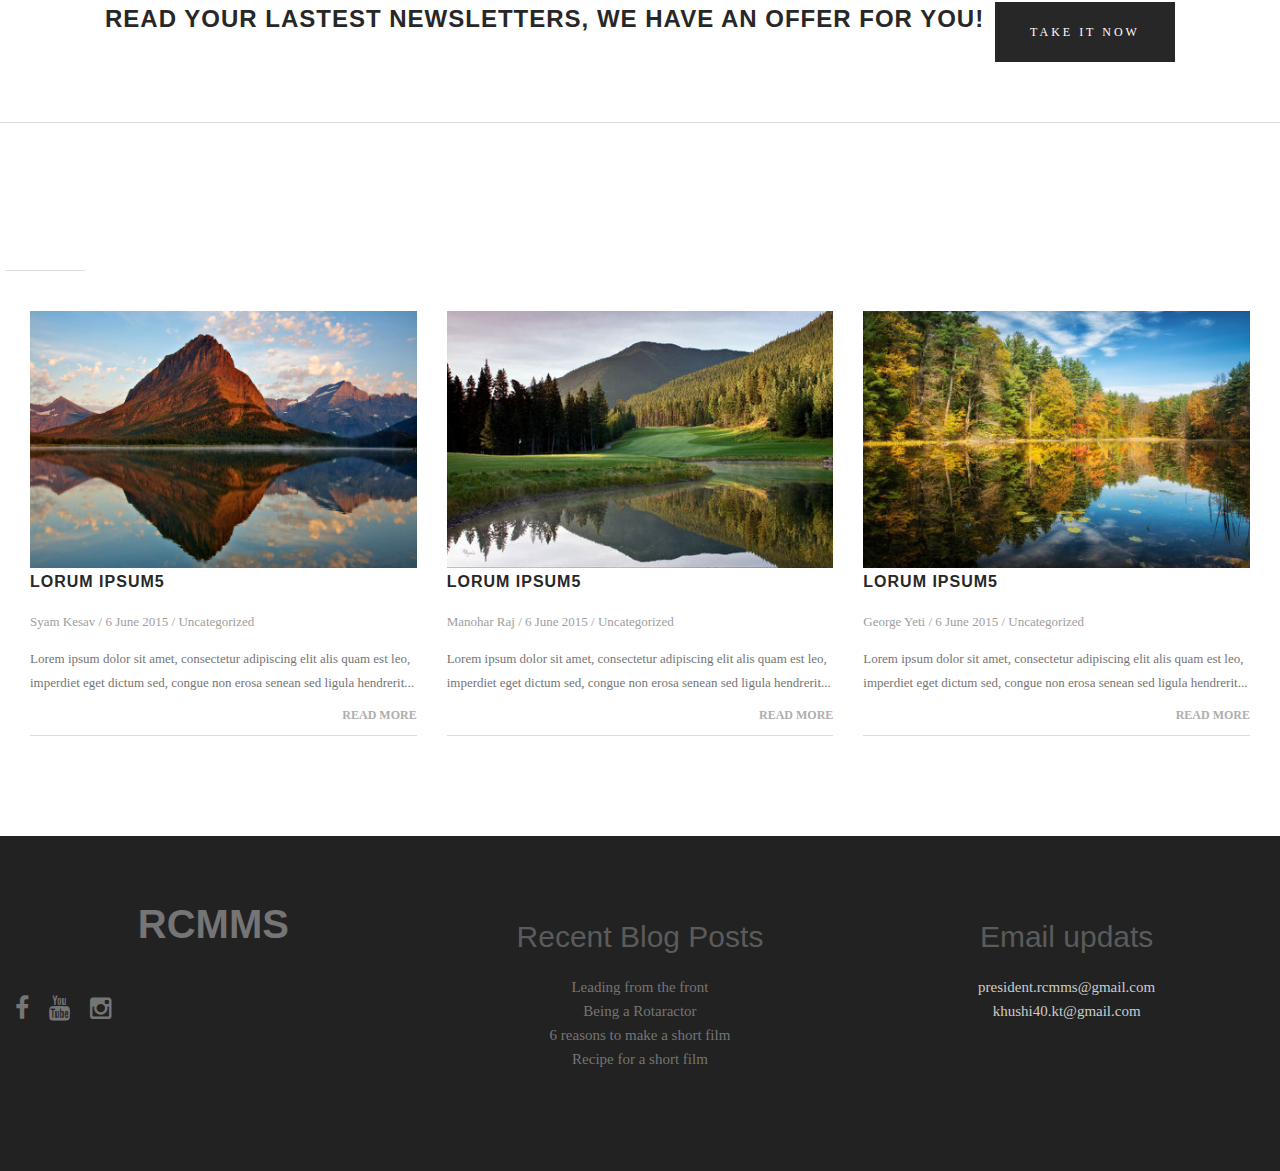
<file: index-2.html>
<!DOCTYPE html>
<!--[if IE 9]>
<html class="ie ie9" lang="en-US">
<![endif]-->
<html lang="en-US">
<head>
    <meta charset="UTF-8">
    <meta name="viewport" content="width=device-width, initial-scale=1.0, maximum-scale=1.0, user-scalable=no" />

	<title>YOM- Multipurpose HTML Theme</title>


	<link href='http://fonts.googleapis.com/css?family=Open+Sans:300,400,500,600,800' rel='stylesheet' type='text/css'>
	<link href='http://fonts.googleapis.com/css?family=Audiowide' rel='stylesheet' type='text/css'>

	<link rel="stylesheet" href="files/css/bootstrap.css">
	<link rel="stylesheet" href="files/css/animate.css">
	<link rel="stylesheet" href="files/css/simple-line-icons.css">
	<link rel="stylesheet" href="files/css/font-awesome.min.css">
	<link rel="stylesheet" href="files/css/style.css">
	<link rel="stylesheet" href="files/rs-plugin/css/settings.css">

	<!--[if lt IE 9]>
	<script src="https://oss.maxcdn.com/libs/html5shiv/3.7.0/html5shiv.js"></script>
	<script src="https://oss.maxcdn.com/libs/respond.js/1.3.0/respond.min.js"></script>
	<![endif]-->

</head>
<body>

	
	<div class="sidebar-menu-container" id="sidebar-menu-container">

		<div class="sidebar-menu-push">

			<div class="sidebar-menu-overlay"></div>

			<div class="sidebar-menu-inner">

				<header class="site-header">
					<div id="main-header" class="main-header header-sticky">
						<div class="inner-header clearfix">
							<div class="logo">
								<a href="index-2.html"><button><span>RCMMS</span></button></a>
							</div>
							<div class="header-right-toggle pull-right hidden-md hidden-lg">
								<a href="javascript:void(0)" class="side-menu-button"><i class="fa fa-bars"></i></a>
							</div>
							<nav class="main-navigation pull-right hidden-xs hidden-sm">
								<ul>
									<li><a href="index.html">Home</a></li>
																		<li><a href="#aboutus">About</a></li>

									<li><a href="#" class="has-submenu">Our Team</a>
										<ul class="sub-menu">
											<li><a href="core.html">Core team</a></li>
											<li><a href="bod.html">BOD team</a></li>
										</ul>
									</li>
									<li><a href="Projects.html" >Projects</a></li>
										
										
									
										
									</li>
									<li><a href="#" class="has-submenu">Contact</a>
										<ul class="sub-menu">
											<li><a href="joinus.html">Join Us</a></li>
											<li><a href="contact.html">Reach us</a></li>
										</ul>
									</li>
								
								</ul>
							</nav>
						</div>
					</div>
				</header>

				<div class="slider">
					<div class="fullwidthbanner-container">
						<div class="fullwidthbanner">
							<ul>
								<li class="first-slide" data-transition="fade" data-slotamount="10" data-masterspeed="300">
									<img src="files/images/01-slide.jpg" data-fullwidthcentering="on" alt="slide">
									<div class="tp-caption first-line lft tp-resizeme start" data-x="center" data-hoffset="0" data-y="250" data-speed="1000" data-start="200" data-easing="Power4.easeOut" data-splitin="none" data-splitout="none" data-elementdelay="0" data-endelementdelay="0">Rotaract Club Of Mumbai Mulund South</div>
									<div class="tp-caption second-line lfb tp-resizeme start" data-x="center" data-hoffset="0" data-y="340" data-speed="1000" data-start="800" data-easing="Power4.easeOut" data-splitin="none" data-splitout="none" data-elementdelay="0" data-endelementdelay="0">Make A Difference</div>
								
								</li>
								<li class="first-slide" data-transition="fade" data-slotamount="10" data-masterspeed="300">
									<img src="files/images/02-slide.jpg" data-fullwidthcentering="on" alt="slide">
									<div class="tp-caption first-line lft tp-resizeme start" data-x="center" data-hoffset="0" data-y="250" data-speed="1000" data-start="200" data-easing="Power4.easeOut" data-splitin="none" data-splitout="none" data-elementdelay="0" data-endelementdelay="0">Create a Multi Author Blog</div>
									<div class="tp-caption second-line lfb tp-resizeme start" data-x="center" data-hoffset="0" data-y="340" data-speed="1000" data-start="800" data-easing="Power4.easeOut" data-splitin="none" data-splitout="none" data-elementdelay="0" data-endelementdelay="0">Using Yom you can create multi author Blog platform</div>
									<div class="tp-caption slider-btn sfb tp-resizeme start" data-x="center" data-hoffset="0" data-y="510" data-speed="1000" data-start="2200" data-easing="Power4.easeOut" data-splitin="none" data-splitout="none" data-elementdelay="0" data-endelementdelay="0"><a href="#" class=" second-btn btn btn-slider">Discover More</a></div>
								</li>
								<li class="first-slide" data-transition="fade" data-slotamount="10" data-masterspeed="300">
									<img src="files/images/03-slide.jpg" data-fullwidthcentering="on" alt="slide">
									<div class="tp-caption first-line lft tp-resizeme start" data-x="center" data-hoffset="0" data-y="250" data-speed="1000" data-start="200" data-easing="Power4.easeOut" data-splitin="none" data-splitout="none" data-elementdelay="0" data-endelementdelay="0">Create an E-commerce Site</div>
									<div class="tp-caption second-line lfb tp-resizeme start" data-x="center" data-hoffset="0" data-y="340" data-speed="1000" data-start="800" data-easing="Power4.easeOut" data-splitin="none" data-splitout="none" data-elementdelay="0" data-endelementdelay="0">Using Yom your can create a Multi Author E-Commerce Website</div>
									<div class="tp-caption slider-btn sfb tp-resizeme start" data-x="center" data-hoffset="0" data-y="510" data-speed="1000" data-start="2200" data-easing="Power4.easeOut" data-splitin="none" data-splitout="none" data-elementdelay="0" data-endelementdelay="0"><a href="#" class="btn btn-slider">Discover More</a></div>
								</li>
							</ul>
						</div>
					</div>
				</div>
				
				

				<section class="services green">
					<div class="container">
						<div class="section-heading">
							<h2>What We Offer</h2>
							<div class="section-dec"></div>
						</div>
						<div class="service-item col-md-4">
							<span><i class="fa fa-support"></i></span>
							<div class="tittle"><h3>Stylish Design</h3></div>
							<p>Lorem ipsum dolor sit amet, consectetur adipisicing elit. Nostrum nam numquam voluptates cumque inventore, quibusdam corporis consequatur amet.</p>
						</div>
						<div class="service-item col-md-4">
							<span><i class="fa fa-cogs"></i></span>
							<div class="tittle"><h3>Fully Responsive</h3></div>
							<p>Lorem ipsum dolor sit amet, consectetur adipisicing elit. Nostrum nam numquam voluptates cumque inventore, quibusdam corporis consequatur amet.</p>
						</div>
						<div class="service-item col-md-4">
							<span><i class="fa fa-eye"></i></span>
							<div class="tittle"><h3>Retina Ready</h3></div>
							<p>Lorem ipsum dolor sit amet, consectetur adipisicing elit. Nostrum nam numquam voluptates cumque inventore, quibusdam corporis consequatur amet.</p>
						</div>
					</div>
				</section>
				
				
				<section class="call-to-action-1">
					<div class="container">
						<h4>Over 3000 people already downloaded YOM</h4>
						<p class="col-md-10 col-md-offset-1">Lorem ipsum dolor sit amet, consectetur adipisicing elit. Quaerat quod voluptate consequuntur ad quasi, dolores obcaecati ex aliquid, dolor provident accusamus omnis dolorum ipsam. Voluptatem ipsum expedita, corporis facilis laborum asperiores nostrum! Amet porro numquam ratione temporibus quia dolorem sint lorem voluptates quasi mollitia.</p>
						<div class="buttons">
							<div class="col-md-6 col-sm-6 col-xs-6">
								<div class="border-btn"><a href="#">Learn More</a></div>
							</div>
							<div class="col-md-6 col-sm-6 col-xs-6">
								<div class="btn-black"><a href="#">Buy This Theme</a></div>
							</div>
						</div>
					</div>	
				</section>
				

				<section class="call-to-action-2">
					<div class="container">
					<div class="left-text hidden-xs">
						<h4>To know about this theme read this</h4>
						<p><em>Lorem ipsum dolor sit amet, consectetur adipisicing elit. Nisi ut explicabo magni sapiente.</em><br><br>Inventore at quia, vel in repellendus, cumque dolorem autem ad quidem mollitia porro blanditiis atque rerum debitis eveniet nostrum aliquam. Sint aperiam expedita sapiente amet officia quis perspiciatis adipisci, iure dolorem esse exercitationem!</p>
					</div>
						<div class="right-image hidden-xs"></div>
					</div>
				</section>

				<section class="portfolio">
					<div class="container">
						<div class="section-heading-white">
							<h2>Recent Photos</h2>
							<div class="section-dec"></div>
						</div>
						<div class="row">
							<div class="col-md-12">
								<div id="owl-portfolio" class="owl-carousel owl-theme">
									<div class="item">
								  		<figure>
				        					<img alt="portfolio" src="files/images/01-portfolio.jpg">
				        					<figcaption>
				            					<h3>Plaid Authentic</h3>
				            					<p>Lorem ipsum dolor sit amet consectetur.</p>
				        					</figcaption>
				    					</figure>								    
				    				</div>
								    <div class="item">
								  		<figure>
				        					<img alt="portfolio" src="files/images/02-portfolio.jpg">
				        					<figcaption>
				            					<h3>Portland Neutra</h3>
				            					<p>Lorem ipsum dolor sit amet consectetur.</p>
				        					</figcaption>
				    					</figure>								    
				    				</div>
								    <div class="item">
								  		<figure>
				        					<img alt="portfolio" src="files/images/03-portfolio.jpg">
				        					<figcaption>
				            					<h3>Synth Thundercats</h3>
				            					<p>Lorem ipsum dolor sit amet consectetur.</p>
				        					</figcaption>
				    					</figure>								    
				    				</div>
								    <div class="item">
								  		<figure>
				        					<img alt="portfolio" src="files/images/04-portfolio.jpg">
				        					<figcaption>
				            					<h3>Bushwick Letterpress</h3>
				            					<p>Lorem ipsum dolor sit amet consectetur.</p>
				        					</figcaption>
				    					</figure>								    
				    				</div>
				    				<div class="item">
								  		<figure>
				        					<img alt="portfolio" src="files/images/05-portfolio.jpg">
				        					<figcaption>
				            					<h3>Fashion Heirloom</h3>
				            					<p>Lorem ipsum dolor sit amet consectetur.</p>
				        					</figcaption>
				    					</figure>								    
				    				</div>
								    <div class="item">
								  		<figure>
				        					<img alt="portfolio" src="files/images/06-portfolio.jpg">
				        					<figcaption>
				            					<h3>Locavore Brooklyn</h3>
				            					<p>Lorem ipsum dolor sit amet consectetur.</p>
				        					</figcaption>
				    					</figure>								    
				    				</div>
				    				<div class="item">
								  		<figure>
				        					<img alt="portfolio" src="files/images/07-portfolio.jpg">
				        					<figcaption>
				            					<h3>Meggings Mixtape</h3>
				            					<p>Lorem ipsum dolor sit amet consectetur.</p>
				        					</figcaption>
				    					</figure>								    
				    				</div>
								    <div class="item">
								  		<figure>
				        					<img alt="portfolio" src="files/images/08-portfolio.jpg">
				        					<figcaption>
				            					<h3>Normcore Dreamcatcher</h3>
				            					<p>Lorem ipsum dolor sit amet consectetur.</p>
				        					</figcaption>
				    					</figure>								    
				    				</div>
								</div>
							</div>
						</div>
						<div class="owl-navigation">
						  <a class="btn prev fa fa-angle-left"></a>
						  <a class="btn next fa fa-angle-right"></a>
						  <a href="work-3columns.html" class="go-to">Go to portfolio</a>
						</div>
					</div>
				</section>

				<section class="testimonials">
					<div class="container">
						<div class="section-heading">
							<h2>What Others saying</h2>
							<div class="section-dec"></div>
						</div>
						<div class="row">
							<div class="col-md-12">
								<div id="owl-demo" class="owl-carousel owl-theme">
									<div class="item">
								  		<div class="testimonials-post">
								  			<span class="fa fa-quote-left"></span>
								  			<p>“ At vero eos et accusamus et iusto odio dignissimos ducimus qui molestias excepturi blanditis ”</p>
								  			<h6>Ramshad Imeri - <em>India,Malappura</em></h6>
								  		</div>
								    </div>
								    <div class="item">
								  		<div class="testimonials-post">
								  			<span class="fa fa-quote-left"></span>
								  			<p>“ At vero eos et accusamus et iusto odio dignissimos ducimus qui molestias excepturi blanditis ”</p>
								  			<h6>Akhil Luis - <em>India, Calicut</em></h6>
								  		</div>
								    </div>
								    <div class="item">
								  		<div class="testimonials-post">
								  			<span class="fa fa-quote-left"></span>
								  			<p>“ At vero eos et accusamus et iusto odio dignissimos ducimus qui molestias excepturi blanditis ”</p>
								  			<h6>Ramkumar - <em>Munnar, Kerala</em></h6>
								  		</div>
								    </div>
								    <div class="item">
								  		<div class="testimonials-post">
								  			<span class="fa fa-quote-left"></span>
								  			<p>“ At vero eos et accusamus et iusto odio dignissimos ducimus qui molestias excepturi blanditis ”</p>
								  			<h6>Sajit OB - <em>Berlin, Germany</em></h6>
								  		</div>
								    </div>
								    <div class="item">
								  		<div class="testimonials-post">
								  			<span class="fa fa-quote-left"></span>
								  			<p>“ At vero eos et accusamus et iusto odio dignissimos ducimus qui molestias excepturi blanditis ”</p>
								  			<h6>Anithamol Benny - <em>Thodupuzha, Kottayam</em></h6>
								  		</div>
								    </div>
								    <div class="item">
								  		<div class="testimonials-post">
								  			<span class="fa fa-quote-left"></span>
								  			<p>“ At vero eos et accusamus et iusto odio dignissimos ducimus qui molestias excepturi blanditis ”</p>
								  			<h6>Sreejith Rajan - <em>India, Alappuzha</em></h6>
								  		</div>
								    </div>
								    <div class="item">
								  		<div class="testimonials-post">
								  			<span class="fa fa-quote-left"></span>
								  			<p>“ At vero eos et accusamus et iusto odio dignissimos ducimus qui molestias excepturi blanditis ”</p>
								  			<h6>Aneeshkumar - <em>Kakkanad ,Cochin</em></h6>
								  		</div>
								    </div>
								    <div class="item">
								  		<div class="testimonials-post">
								  			<span class="fa fa-quote-left"></span>
								  			<p>“ At vero eos et accusamus et iusto odio dignissimos ducimus qui molestias excepturi blanditis ”</p>
								  			<h6>Rohit Sarma - <em>Gurgaon, India</em></h6>
								  		</div>
								    </div>
								</div>
							</div>
						</div>
					</div>
				</section>

				<section class="call-to-action-3">
					<div class="container">
						<div class="col-md-12">
							<h4 class="col-md-10 col-sm-8">Read your lastest newsletters, we have an offer for you!</h4>
							<div class="btn-black col-md-2 col-sm-4"><a href="#">Take it now</a></div>
						</div>
					</div>
				</section>

				<section class="blog-posts">
					<div class="container">
						<div class="section-heading">
							<h2>Latest Posts</h2>
							<div class="section-dec"></div>
						</div>
						<div class="blog-item">
							<div class="col-md-4">
								<a href="blog-single.html"><img src="files/images/01-blog.jpg" alt=""></a>
								<h3><a href="blog-single.html">Lorum Ipsum5</a></h3>
								<span><a href="#">Syam Kesav</a> / <a href="#">6 June 2015</a> / <a href="#">Uncategorized</a></span>
								<p>Lorem ipsum dolor sit amet, consectetur adipiscing elit alis quam est leo, imperdiet eget dictum sed, congue non erosa senean sed ligula hendrerit...</p>
								<div class="read-more">
									<a href="blog-single.html">Read more</a>
								</div>
							</div>
						</div>
						<div class="blog-item">
							<div class="col-md-4">
								<a href="blog-single.html"><img src="files/images/02-blog.jpg" alt=""></a>
								<h3><a href="blog-single.html">Lorum Ipsum5</a></h3>
								<span><a href="#">Manohar Raj</a> / <a href="#">6 June 2015</a> / <a href="#">Uncategorized</a></span>
								<p>Lorem ipsum dolor sit amet, consectetur adipiscing elit alis quam est leo, imperdiet eget dictum sed, congue non erosa senean sed ligula hendrerit...</p>
								<div class="read-more">
									<a href="blog-single.html">Read more</a>
								</div>
							</div>
						</div>
						<div class="blog-item">
							<div class="col-md-4">
								<a href="blog-single.html"><img src="files/images/03-blog.jpg" alt=""></a>
								<h3><a href="blog-single.html">Lorum Ipsum5</a></h3>
								<span><a href="#">George Yeti</a> / <a href="#">6 June 2015</a> / <a href="#">Uncategorized</a></span>
								<p>Lorem ipsum dolor sit amet, consectetur adipiscing elit alis quam est leo, imperdiet eget dictum sed, congue non erosa senean sed ligula hendrerit...</p>
								<div class="read-more">
									<a href="blog-single.html">Read more</a>
								</div>
							</div>
						</div>
					</div>
				</section>
                <footer class="footer">
      <div class="three spacing"></div>
	  <div class="container">
      <div class="row" align="center">
        <div class="col-md-4">
          <h1>
            <a href="index.html">
             RCMMS
            </a>
          </h1>
       
          <div class="spacing"></div>
          <ul class="socials" align="center">
          
            <li>
              <a href="https://www.facebook.com/RCMMS3140/">
                <i class="fa fa-facebook"></i>
              </a>
            </li>
            <li>
              <a href="https://www.youtube.com/RCMMS3140/">
                <i class="fa fa-youtube"></i>
              </a>
            </li>
           
            <li>
              <a href="https://www.instagram.com/rcmms/">
                <i class="fa fa-instagram"></i>
              </a>
            </li>
          </ul>
          <div class="spacing"></div>
        </div>
        <div class="col-md-4">
          <div class="spacing"></div>
          <div class="links">
            <h4>Recent Blog Posts</h4>
            <ul>
              <li><a href="https://thercmmsjournal.wordpress.com/2016/07/07/leading-from-the-front/">Leading from the front
</a></li>
              <li><a href="https://thercmmsjournal.wordpress.com/2016/07/01/being-a-rotaractor/">Being a Rotaractor</a></li>
              <li><a href="https://thercmmsjournal.wordpress.com/2016/04/01/6-reasons-to-make-a-short-film/">6 reasons to make a short film</a></li>
              <li><a href="https://thercmmsjournal.wordpress.com/2016/03/27/recipe-for-a-short-flim/">Recipe for a short film
</a></li>
              
            </ul>
          </div>
          <div class="spacing"></div>
        </div>
       
        <div class="col-md-4">
          <div class="spacing"></div>
          <h4>Email updats</h4>
          <ul>
          <li>
          president.rcmms@gmail.com</li>
          <li>
          khushi40.kt@gmail.com</li>
          </ul>
          <div class="spacing"></div>
        </div>
      </div>
	  </div>
      <div class="two spacing"></div>
    </footer>
				
				<a href="#" class="go-top"><i class="fa fa-angle-up"></i></a>

			</div>

		</div>

		<nav class="sidebar-menu slide-from-left">
			<div class="nano">
				<div class="content">
					<nav class="responsive-menu">
						<ul>
									<li><a href="index.html">Home</a></li>
																		<li><a href="#aboutus">About</a></li>

										<li class="menu-item-has-children"><a href="#">Our Team</a>
								<ul class="sub-menu">
											<li><a href="core.html">Core team</a></li>
											<li><a href="bod.html">BOD team</a></li>
										</ul>
									</li>
									<li><a href="Projects.html" >Projects</a></li>
										
										
									
										
									</li>
									<li class="menu-item-has-children"><a href="#">Our Team</a>
								<ul class="sub-menu">
											<li><a href="joinus.html">Join Us</a></li>
											<li><a href="contact.html">Reach us</a></li>
										</ul>
									</li>
								
								</ul>
					</nav>
				</div>
			</div>
		</nav>

	</div>


	

	<script type="text/javascript" src="files/js/jquery-1.11.1.min.js"></script>
	<script type="text/javascript" src="files/js/bootstrap.min.js"></script>
	<!-- SLIDER REVOLUTION 4.x SCRIPTS  -->
    <script src="files/rs-plugin/js/jquery.themepunch.tools.min.js"></script>
    <script src="files/rs-plugin/js/jquery.themepunch.revolution.min.js"></script>

	<script type="text/javascript" src="files/js/plugins.js"></script>
	<script type="text/javascript" src="files/js/custom.js"></script>

</body>
</html>
</file>
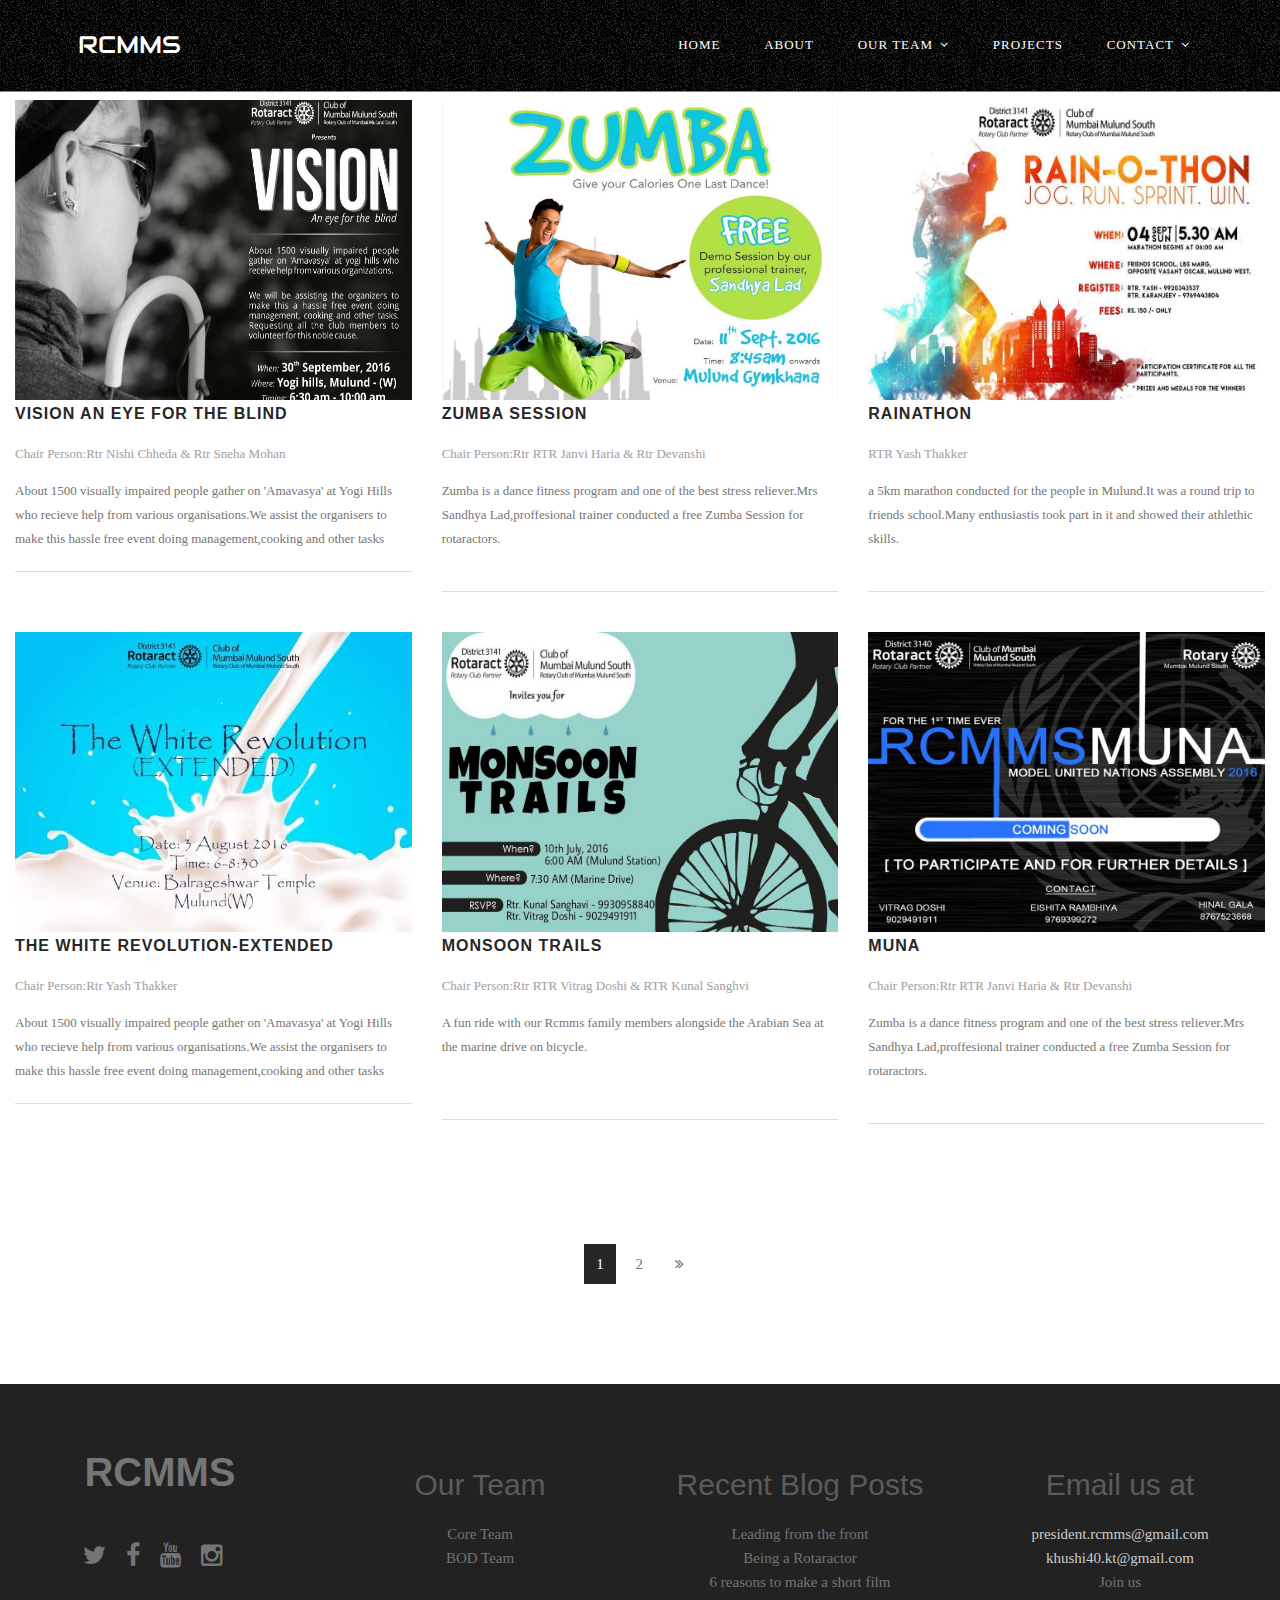
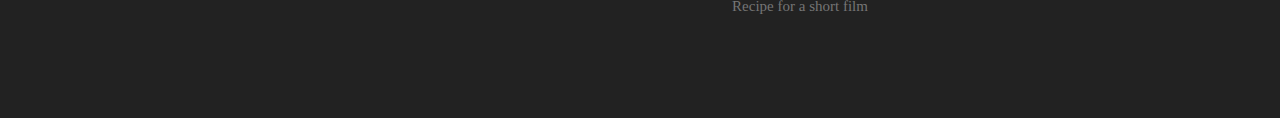
<file: projects.html>
<!DOCTYPE html>
<!--[if IE 9]>
<html class="ie ie9" lang="en-US">
<![endif]-->
<html lang="en-US">
<head>
    <meta charset="UTF-8">
    <meta name="viewport" content="width=device-width, initial-scale=1.0, maximum-scale=1.0, user-scalable=no" />

	<title>RC Mumbai Mulund South</title>
		 <link rel="icon" href="photos/rc.ico" type="image/x-icon">



	<link href='http://fonts.googleapis.com/css?family=Open+Sans:300,400,500,600,800' rel='stylesheet' type='text/css'>
	<link href='http://fonts.googleapis.com/css?family=Audiowide' rel='stylesheet' type='text/css'>

	

	<link rel="stylesheet" href="files/css/bootstrap.css">
	<link rel="stylesheet" href="files/css/animate.css">
	<link rel="stylesheet" href="files/css/simple-line-icons.css">
	<link rel="stylesheet" href="files/css/font-awesome.min.css">
	<link rel="stylesheet" href="files/css/style.css">

	<link rel="stylesheet" href="files/rs-plugin/css/settings.css">

	<!--[if lt IE 9]>
	<script src="https://oss.maxcdn.com/libs/html5shiv/3.7.0/html5shiv.js"></script>
	<script src="https://oss.maxcdn.com/libs/respond.js/1.3.0/respond.min.js"></script>
	<![endif]-->

</head>
<body>

	
	<div class="sidebar-menu-container" id="sidebar-menu-container">

		<div class="sidebar-menu-push">

			<div class="sidebar-menu-overlay"></div>

			<div class="sidebar-menu-inner">

				<header class="site-header">
					<div id="main-header" class="main-header header-sticky">
						<div class="inner-header clearfix">
							<div class="logo">
								<a href="index.html"><button><span>RCMMS</span></button></a>
							</div>
							<div class="header-right-toggle pull-right hidden-md hidden-lg">
								<a href="javascript:void(0)" class="side-menu-button"><i class="fa fa-bars"></i></a>
							</div>
							<nav class="main-navigation pull-right hidden-xs hidden-sm">
								<ul>
									<li><a href="index.html">Home</a></li>
																		<li><a href="#aboutus">About</a></li>

									<li><a href="#" class="has-submenu">Our Team</a>
										<ul class="sub-menu">
											<li><a href="core.html">Core team</a></li>
											<li><a href="bod.html">BOD team</a></li>
										</ul>
									</li>
									<li><a href="Projects.html" >Projects</a></li>
										
										
									
										
									</li>
									<li><a href="#" class="has-submenu">Contact</a>
										<ul class="sub-menu">
											<li><a href="joinus.html">Join Us</a></li>
											<li><a href="contact.html">Reach us</a></li>
										</ul>
									</li>
								
								</ul>
							</nav>
						</div>
					</div>
				</header>
				
				<section class="on-blog-grid">
					<div class="container">
						<div class="row">
							<div class="col-md-4">
								<div class="blog-item">
									<a href="blog-single.html"><img src="photos/vision.jpg" height="300px" alt=""></a>
									<h3><a href="blog-single.html" align="center">VISION AN EYE FOR THE BLIND</a></h3>
									<span><a href="#">Chair Person:Rtr Nishi Chheda & Rtr Sneha Mohan </a> 
									<div class="desc"><p>About 1500 visually impaired people gather on 'Amavasya' at Yogi Hills who recieve help from various organisations.We assist the organisers to make this hassle free event doing management,cooking and other tasks </p></div>
									<div class="read-more">
										
									</div>
								</div>
							</div>
							<div class="col-md-4">
								<div class="blog-item">
									<a href="blog-single.html"><img src="photos/zumba.jpg" height="300px" width="200px" alt=""></a>
									<h3><a href="blog-single.html">ZUMBA SESSION</a></h3>
									<span><a href="#">Chair Person:Rtr RTR Janvi Haria & Rtr Devanshi</a> 
									<p>Zumba is a dance fitness program and one of the best stress reliever.Mrs Sandhya Lad,proffesional trainer conducted a free Zumba Session for rotaractors.</p>
									<br>
									<div class="read-more">
								

									</div>
								</div>
							</div>
							<div class="col-md-4">
								<div class="blog-item">
								<img src="photos/rain.jpg" height="300px" alt="">
									<h3><a href="blog-single.html">RAINATHON</a></h3>
									<span><a href="#">RTR Yash Thakker</a> 
									<p>a 5km marathon conducted for the people in Mulund.It was a round trip to friends school.Many enthusiastis took part in it and showed their athlethic skills.</p>
									<br>
									<div class="read-more">
										
									</div>
								</div>
							</div>
							</div>
								<div class="row">
							<div class="col-md-4">
								<div class="blog-item">
									<a href="blog-single.html"><img src="photos/twr.jpg" height="300px" alt=""></a>
									<h3><a href="blog-single.html" align="center"></a>THE WHITE REVOLUTION-EXTENDED</h3>
									<span><a href="#">Chair Person:Rtr Yash Thakker </a> 
									<div class="desc"><p>About 1500 visually impaired people gather on 'Amavasya' at Yogi Hills who recieve help from various organisations.We assist the organisers to make this hassle free event doing management,cooking and other tasks </p></div>
									<div class="read-more">
										
									</div>
								</div>
							</div>
							<div class="col-md-4">
								<div class="blog-item">
									<a href="blog-single.html"><img src="photos/trails.jpg" height="300px" width="200px" alt=""></a>
									<h3><a href="blog-single.html">Monsoon Trails</a></h3>
									<span><a href="#">Chair Person:Rtr RTR Vitrag Doshi & RTR Kunal Sanghvi</a> 
									<p> A fun ride with our Rcmms family members alongside the Arabian Sea at the marine drive on bicycle.</p>
									<br>
									<br>
									<div class="read-more">
								
									</div>
								</div>
							</div>
							<div class="col-md-4">
								<div class="blog-item">
									<a href="blog-single.html"><img src="photos/muna.jpg" height="300px" width="200px" alt=""></a>
									<h3><a href="blog-single.html">MUNA</a></h3>
									<span><a href="#">Chair Person:Rtr RTR Janvi Haria & Rtr Devanshi</a> 
									<p>Zumba is a dance fitness program and one of the best stress reliever.Mrs Sandhya Lad,proffesional trainer conducted a free Zumba Session for rotaractors.</p>
									<br>
									<div class="read-more">
								
									</div>
								</div>
							</div>
							</div>
							<div class="col-md-12">
								<div class="blog-page-nav text-center">
									<ul>
										<li><a href="#" class="current">1</a></li>
										<li><a href="projects2.html">2</a></li>
										
										<li><a href="projects2.html"><i class="fa fa-angle-double-right"></i></a></li>
									</ul>
								</div>
							</div>
						</div>
				</section>
				

			

      <footer class="footer">
      <div class="three spacing"></div>
	  <div class="container">
      <div class="row" align="center">
        <div class="col-md-3" ">
          <h1>
            <a href="index.html">
             RCMMS
            </a>
          </h1>
       
          <div class="spacing"></div>
          <ul class="socials" >
          <li>&nbsp &nbsp &nbsp &nbsp</li>
          <li>&nbsp &nbsp &nbsp &nbsp &nbsp &nbsp</li>
           <li>
            <a href="https://www.twitter.com">
                <i class="fa fa-twitter"></i>
              </a>
            </li>
            <li>
            <a href="https://www.facebook.com/RCMMS3140/">
                <i class="fa fa-facebook"></i>
              </a>
            </li>
            <li>
              <a href="https://www.youtube.com/RCMMS3140/">
                <i class="fa fa-youtube"></i>
              </a>
            </li>
           
            <li>
              <a href="https://www.instagram.com/rcmms/">
                <i class="fa fa-instagram"></i>
              </a>
            </li>
          </ul>
          <div class="spacing"></div>
        </div>
        <div class="col-md-3">
          <div class="spacing"></div>
          <div class="links">
            <h4>Our Team</h4>
            <ul>
              <li><a href="core.html">Core Team
</a></li>
              <li><a href="bod.html">BOD Team</a></li>
          
            </ul>
          </div>
          <div class="spacing"></div>
        </div>
        
       <div class="col-md-3">
          <div class="spacing"></div>
          <div class="links">
            <h4>Recent Blog Posts</h4>
            <ul>
              <li><a href="https://thercmmsjournal.wordpress.com/2016/07/07/leading-from-the-front/">Leading from the front
</a></li>
              <li><a href="https://thercmmsjournal.wordpress.com/2016/07/01/being-a-rotaractor/">Being a Rotaractor</a></li>
              <li><a href="https://thercmmsjournal.wordpress.com/2016/04/01/6-reasons-to-make-a-short-film/">6 reasons to make a short film</a></li>
              <li><a href="https://thercmmsjournal.wordpress.com/2016/03/27/recipe-for-a-short-flim/">Recipe for a short film
</a></li>
              
            </ul>
          </div>
          <div class="spacing"></div>
        </div>
        <div class="col-md-3">
          <div class="spacing"></div>
          <h4>Email us at</h4>
          <ul>
          <li>
          president.rcmms@gmail.com</li>
          <li>
          khushi40.kt@gmail.com</li>
          <li><a href="joinus.html"> Join us</a></li>
          </ul>

          <div class="spacing"></div>
        </div>
      </div>
	  </div>
      <div class="two spacing"></div>
    </footer>
		</div>
		</div>
<nav class="sidebar-menu slide-from-left">
			<div class="nano">
				<div class="content">
					<nav class="responsive-menu">
					<ul>
									<li><a href="index.html">Home</a></li>
																		<li><a href="#aboutus">About</a></li>

										<li class="menu-item-has-children"><a href="#">Our Team</a>
								<ul class="sub-menu">
											<li><a href="core.html">Core team</a></li>
											<li><a href="bod.html">BOD team</a></li>
										</ul>
									</li>
									<li><a href="Projects.html" >Projects</a></li>
										
										
									
										
									</li>
									<li class="menu-item-has-children"><a href="#">Contact us</a>
								<ul class="sub-menu">
											<li><a href="joinus.html">Join Us</a></li>
											<li><a href="contact.html">Reach us</a></li>
										</ul>
									</li>
								
								</ul>
					</nav>
				</div>
			</div>
		</nav>

	</div>
	

	<script type="text/javascript" src="files/js/jquery-1.11.1.min.js"></script>
	<script type="text/javascript" src="files/js/bootstrap.min.js"></script>
	<!-- SLIDER REVOLUTION 4.x SCRIPTS  -->
    <script src="files/rs-plugin/js/jquery.themepunch.tools.min.js"></script>
    <script src="files/rs-plugin/js/jquery.themepunch.revolution.min.js"></script>

	<script type="text/javascript" src="files/js/plugins.js"></script>
	<script type="text/javascript" src="files/js/custom.js"></script>

</body>
</html>
</file>
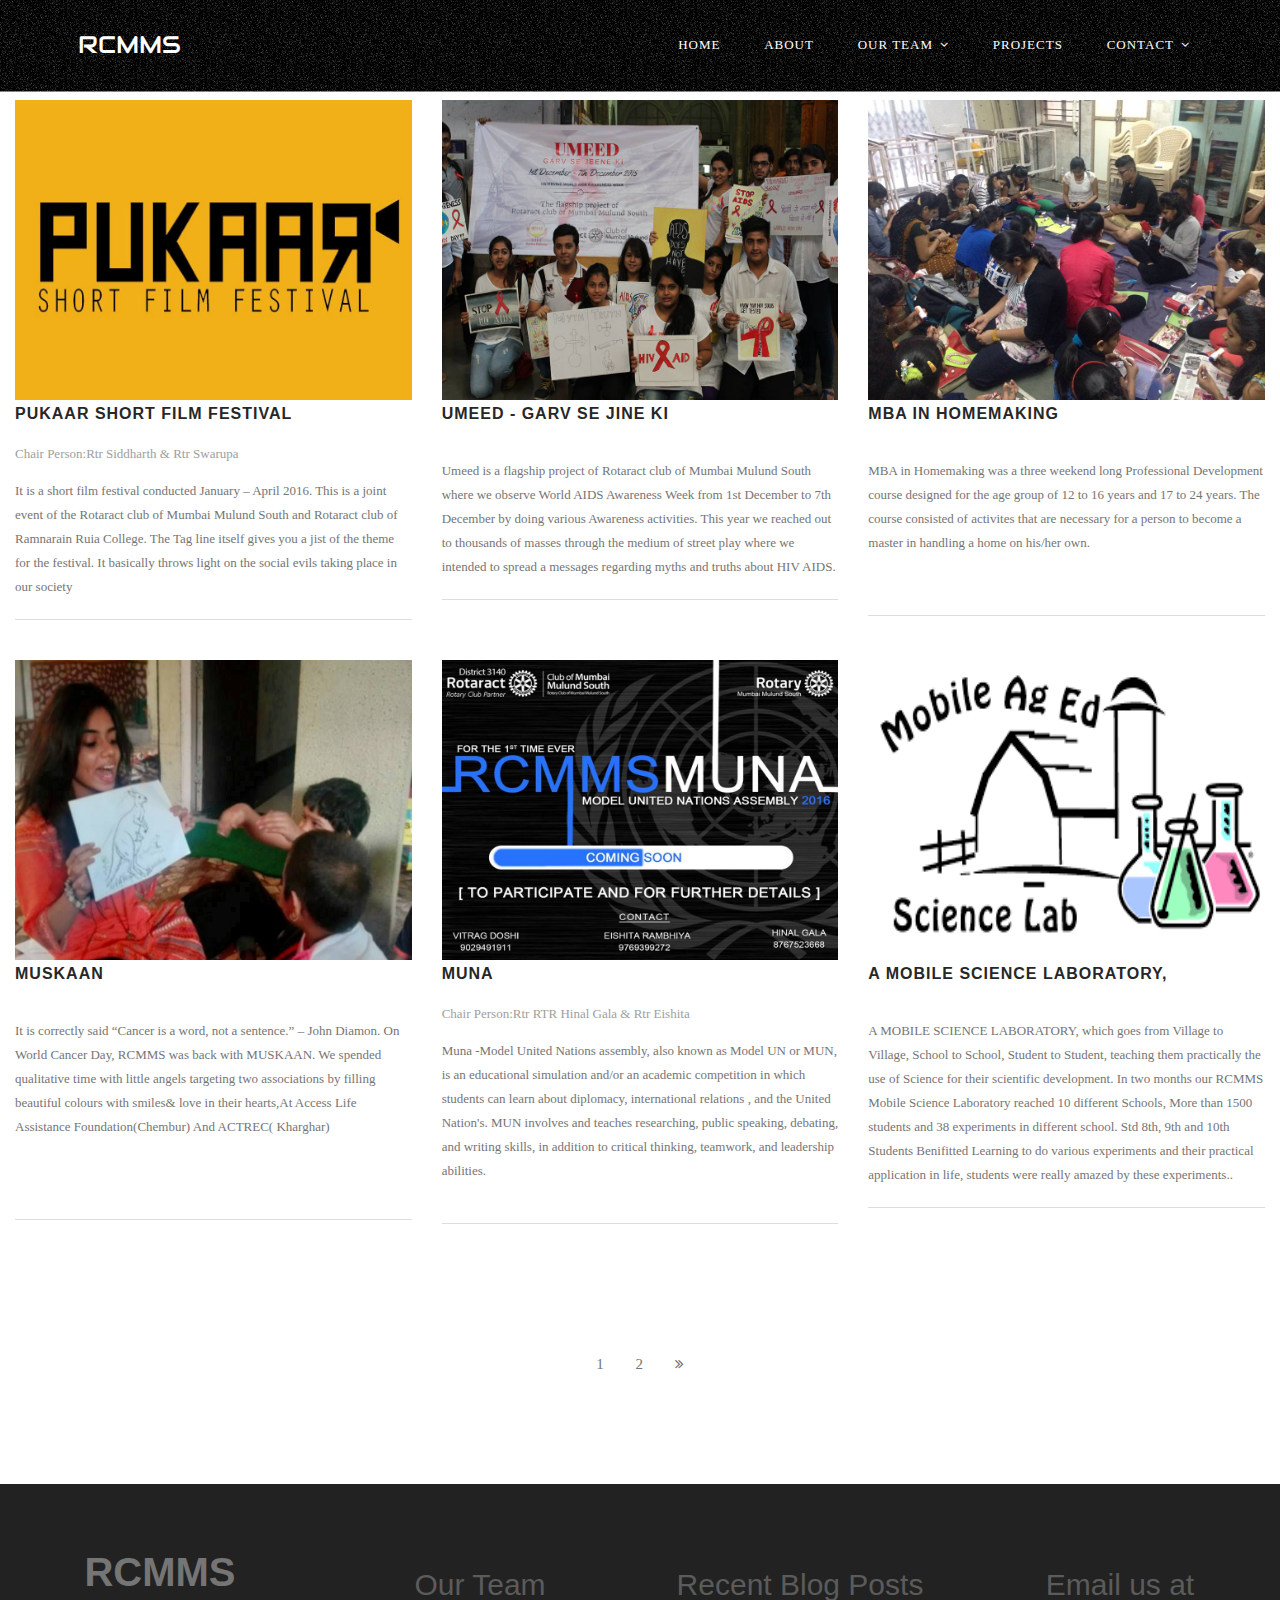
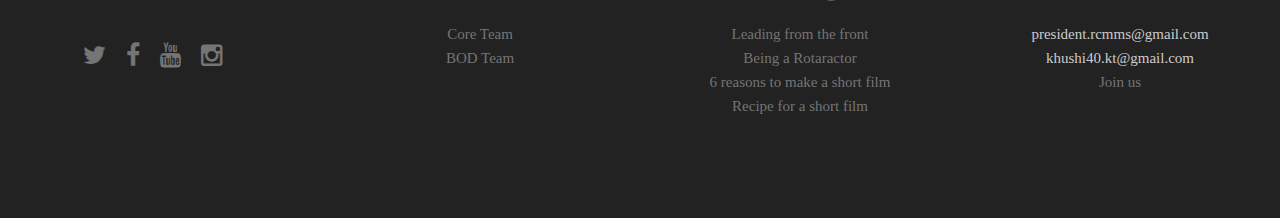
<file: projects2.html>
<!DOCTYPE html>
<!--[if IE 9]>
<html class="ie ie9" lang="en-US">
<![endif]-->
<html lang="en-US">
<head>
    <meta charset="UTF-8">
    <meta name="viewport" content="width=device-width, initial-scale=1.0, maximum-scale=1.0, user-scalable=no" />

	<title>RC Mumbai Mulund South</title>
	 <link rel="icon" href="photos/rc.ico" type="image/x-icon">


	<link href='http://fonts.googleapis.com/css?family=Open+Sans:300,400,500,600,800' rel='stylesheet' type='text/css'>
	<link href='http://fonts.googleapis.com/css?family=Audiowide' rel='stylesheet' type='text/css'>

	

	<link rel="stylesheet" href="files/css/bootstrap.css">
	<link rel="stylesheet" href="files/css/animate.css">
	<link rel="stylesheet" href="files/css/simple-line-icons.css">
	<link rel="stylesheet" href="files/css/font-awesome.min.css">
	<link rel="stylesheet" href="files/css/style.css">

	<link rel="stylesheet" href="files/rs-plugin/css/settings.css">

	<!--[if lt IE 9]>
	<script src="https://oss.maxcdn.com/libs/html5shiv/3.7.0/html5shiv.js"></script>
	<script src="https://oss.maxcdn.com/libs/respond.js/1.3.0/respond.min.js"></script>
	<![endif]-->

</head>
<body>

	<div class="sidebar-menu-container" id="sidebar-menu-container">

		<div class="sidebar-menu-push">

			<div class="sidebar-menu-overlay"></div>

			<div class="sidebar-menu-inner">

				<header class="site-header">
					<div id="main-header" class="main-header header-sticky">
						<div class="inner-header clearfix">
							<div class="logo">
								<a href="index.html"><button><span>RCMMS</span></button></a>
							</div>
							<div class="header-right-toggle pull-right hidden-md hidden-lg">
								<a href="javascript:void(0)" class="side-menu-button"><i class="fa fa-bars"></i></a>
							</div>
							<nav class="main-navigation pull-right hidden-xs hidden-sm">
								<ul>
									<li><a href="index.html">Home</a></li>
																		<li><a href="#aboutus">About</a></li>

									<li><a href="#" class="has-submenu">Our Team</a>
										<ul class="sub-menu">
											<li><a href="core.html">Core team</a></li>
											<li><a href="bod.html">BOD team</a></li>
										</ul>
									</li>
									<li><a href="Projects.html" >Projects</a></li>
										
										
									
										
									</li>
									<li><a href="#" class="has-submenu">Contact</a>
										<ul class="sub-menu">
											<li><a href="joinus.html">Join Us</a></li>
											<li><a href="contact.html">Reach us</a></li>
										</ul>
									</li>
								
								</ul>
							</nav>
						</div>
					</div>
				</header>


				
				<section class="on-blog-grid">
					<div class="container">
						<div class="row">
							<div class="col-md-4">
								<div class="blog-item">
									<a href="blog-single.html"><img src="photos/pukaar.jpg" height="300px" alt=""></a>
									<h3><a href="blog-single.html" align="center">PUKAAR SHort film festival</a></h3>
									<span><a href="#">Chair Person:Rtr Siddharth  & Rtr Swarupa </a> 
									<div class="desc"><p>It is a short film festival conducted  January – April 2016. This is a joint event of the Rotaract club of Mumbai Mulund South and Rotaract club of Ramnarain Ruia College. The Tag line itself gives you a jist of the theme for the festival. It basically throws light on the social evils taking place in our society </p></div>
									<div class="read-more">
										
									</div>
								</div>
							</div>
							<div class="col-md-4">
								<div class="blog-item">
									<a href="blog-single.html"><img src="photos/umeed.jpg" height="300px" width="200px" alt=""></a>
									<h3><a href="blog-single.html">Umeed - Garv se Jine ki</a></h3>
									<span><a href="#"></a> 
									<p>Umeed is a flagship project of Rotaract club of Mumbai Mulund South where we observe World AIDS Awareness Week from 1st December to 7th December by doing various Awareness activities. 

This year we reached out to thousands of masses through the medium of street play where we intended to spread a messages regarding myths and truths about HIV AIDS.</p>
								
									<div class="read-more">
								

									</div>
								</div>
							</div>
							<div class="col-md-4">
								<div class="blog-item">
									<a href="blog-single.html"><img src="photos/mba.jpg" height="300px" alt=""></a>
									<h3><a href="blog-single.html">MBA in Homemaking </a></h3>
									<span><a href="#"></a> 
									<p>MBA in Homemaking was a three weekend long Professional Development course designed for the age group of 12 to 16 years and 17 to 24 years.

The course consisted of activites that are necessary for a person to become a master in handling a home on his/her own. </p>
									<br>
									<br>
									<div class="read-more">
										
									</div>
								</div>
							</div>
							</div>
								<div class="row">
							<div class="col-md-4">
								<div class="blog-item">
									<a href="blog-single.html"><img src="photos/musk.jpg" height="300px" alt=""></a>
									<h3><a href="blog-single.html" align="center"></a>MUSKAAN</h3>
									<span><a href="#"></a> 
									<div class="desc"><p>It is correctly said 
“Cancer is a word, not a sentence.” – John Diamon.
On World Cancer Day, RCMMS was back with MUSKAAN. We spended qualitative time with little angels targeting two associations by filling beautiful colours with smiles& love in their hearts,At Access Life Assistance Foundation(Chembur) And ACTREC( Kharghar) </p></div>
<br><br><br>
									<div class="read-more">
										
									</div>
								</div>
							</div>
							<div class="col-md-4">
								<div class="blog-item">
									<a href="blog-single.html"><img src="photos/muna.jpg" height="300px" width="200px" alt=""></a>
									<h3><a href="blog-single.html">MUNA</a></h3>
									<span><a href="#">Chair Person:Rtr RTR Hinal Gala & Rtr Eishita</a> 
									<p>Muna -Model United Nations assembly, also known as Model UN or MUN, is an educational simulation and/or an academic competition in which students can learn about diplomacy, international relations , and the United Nation's. MUN involves and teaches researching, public speaking, debating, and writing skills, in addition to critical thinking, teamwork, and leadership abilities.</p>
									<br>
								
									<div class="read-more">
								
									</div>
								</div>
							</div>
							<div class="col-md-4">
								<div class="blog-item">
									<a href="blog-single.html"><img src="photos/mobile.png" height="300px" width="200px" alt=""></a>
									<h3><a href="blog-single.html">A MOBILE SCIENCE LABORATORY,</a></h3>
									<span><a href="#"></a> 
									<p> A MOBILE SCIENCE LABORATORY, which goes from Village to Village, School to School, Student to Student, teaching them practically the use of Science for their scientific development.

In two months our RCMMS Mobile Science Laboratory reached 10 different Schools, More than 1500 students and 38 experiments in different school. Std 8th, 9th and 10th Students Benifitted
Learning to do various experiments and their practical application in life, students were really amazed by these experiments..</p>
									
									<div class="read-more">
								
									</div>
								</div>
							</div>
							
							</div>
							<div class="col-md-12">
								<div class="blog-page-nav text-center">
									<ul>
										<li><a href="projects.html" >1</a></li>
										<li><a href="# class="current"">2</a></li>
										
										<li><a href="#"><i class="fa fa-angle-double-right"></i></a></li>
									</ul>
								</div>
							</div>
						</div>
					
				</section>
   
      <footer class="footer">
      <div class="three spacing"></div>
	  <div class="container">
      <div class="row" align="center">
        <div class="col-md-3" ">
          <h1>
            <a href="index.html">
             RCMMS
            </a>
          </h1>
       
          <div class="spacing"></div>
          <ul class="socials" >
          <li>&nbsp &nbsp &nbsp &nbsp</li>
          <li>&nbsp &nbsp &nbsp &nbsp &nbsp &nbsp</li>
           <li>
            <a href="https://www.twitter.com">
                <i class="fa fa-twitter"></i>
              </a>
            </li>
            <li>
            <a href="https://www.facebook.com/RCMMS3140/">
                <i class="fa fa-facebook"></i>
              </a>
            </li>
            <li>
              <a href="https://www.youtube.com/RCMMS3140/">
                <i class="fa fa-youtube"></i>
              </a>
            </li>
           
            <li>
              <a href="https://www.instagram.com/rcmms/">
                <i class="fa fa-instagram"></i>
              </a>
            </li>
          </ul>
          <div class="spacing"></div>
        </div>
        <div class="col-md-3">
          <div class="spacing"></div>
          <div class="links">
            <h4>Our Team</h4>
            <ul>
              <li><a href="core.html">Core Team
</a></li>
              <li><a href="bod.html">BOD Team</a></li>
          
            </ul>
          </div>
          <div class="spacing"></div>
        </div>
        
       <div class="col-md-3">
          <div class="spacing"></div>
          <div class="links">
            <h4>Recent Blog Posts</h4>
            <ul>
              <li><a href="https://thercmmsjournal.wordpress.com/2016/07/07/leading-from-the-front/">Leading from the front
</a></li>
              <li><a href="https://thercmmsjournal.wordpress.com/2016/07/01/being-a-rotaractor/">Being a Rotaractor</a></li>
              <li><a href="https://thercmmsjournal.wordpress.com/2016/04/01/6-reasons-to-make-a-short-film/">6 reasons to make a short film</a></li>
              <li><a href="https://thercmmsjournal.wordpress.com/2016/03/27/recipe-for-a-short-flim/">Recipe for a short film
</a></li>
              
            </ul>
          </div>
          <div class="spacing"></div>
        </div>
        <div class="col-md-3">
          <div class="spacing"></div>
          <h4>Email us at</h4>
          <ul>
          <li>
          president.rcmms@gmail.com</li>
          <li>
          khushi40.kt@gmail.com</li>
          <li><a href="joinus.html"> Join us</a></li>
          </ul>

          <div class="spacing"></div>
        </div>
      </div>
	  </div>
      <div class="two spacing"></div>
    </footer>
		</div>
		</div>
<nav class="sidebar-menu slide-from-left">
			<div class="nano">
				<div class="content">
					<nav class="responsive-menu">
					<ul>
									<li><a href="index.html">Home</a></li>
																		<li><a href="#aboutus">About</a></li>

										<li class="menu-item-has-children"><a href="#">Our Team</a>
								<ul class="sub-menu">
											<li><a href="core.html">Core team</a></li>
											<li><a href="bod.html">BOD team</a></li>
										</ul>
									</li>
									<li><a href="Projects.html" >Projects</a></li>
										
										
									
										
									</li>
									<li class="menu-item-has-children"><a href="#">Contact us</a>
								<ul class="sub-menu">
											<li><a href="joinus.html">Join Us</a></li>
											<li><a href="contact.html">Reach us</a></li>
										</ul>
									</li>
								
								</ul>
					</nav>
				</div>
			</div>
		</nav>

	</div>
	



	

	<script type="text/javascript" src="files/js/jquery-1.11.1.min.js"></script>
	<script type="text/javascript" src="files/js/bootstrap.min.js"></script>
	<!-- SLIDER REVOLUTION 4.x SCRIPTS  -->
    <script src="files/rs-plugin/js/jquery.themepunch.tools.min.js"></script>
    <script src="files/rs-plugin/js/jquery.themepunch.revolution.min.js"></script>

	<script type="text/javascript" src="files/js/plugins.js"></script>
	<script type="text/javascript" src="files/js/custom.js"></script>

</body>
</html>
</file>
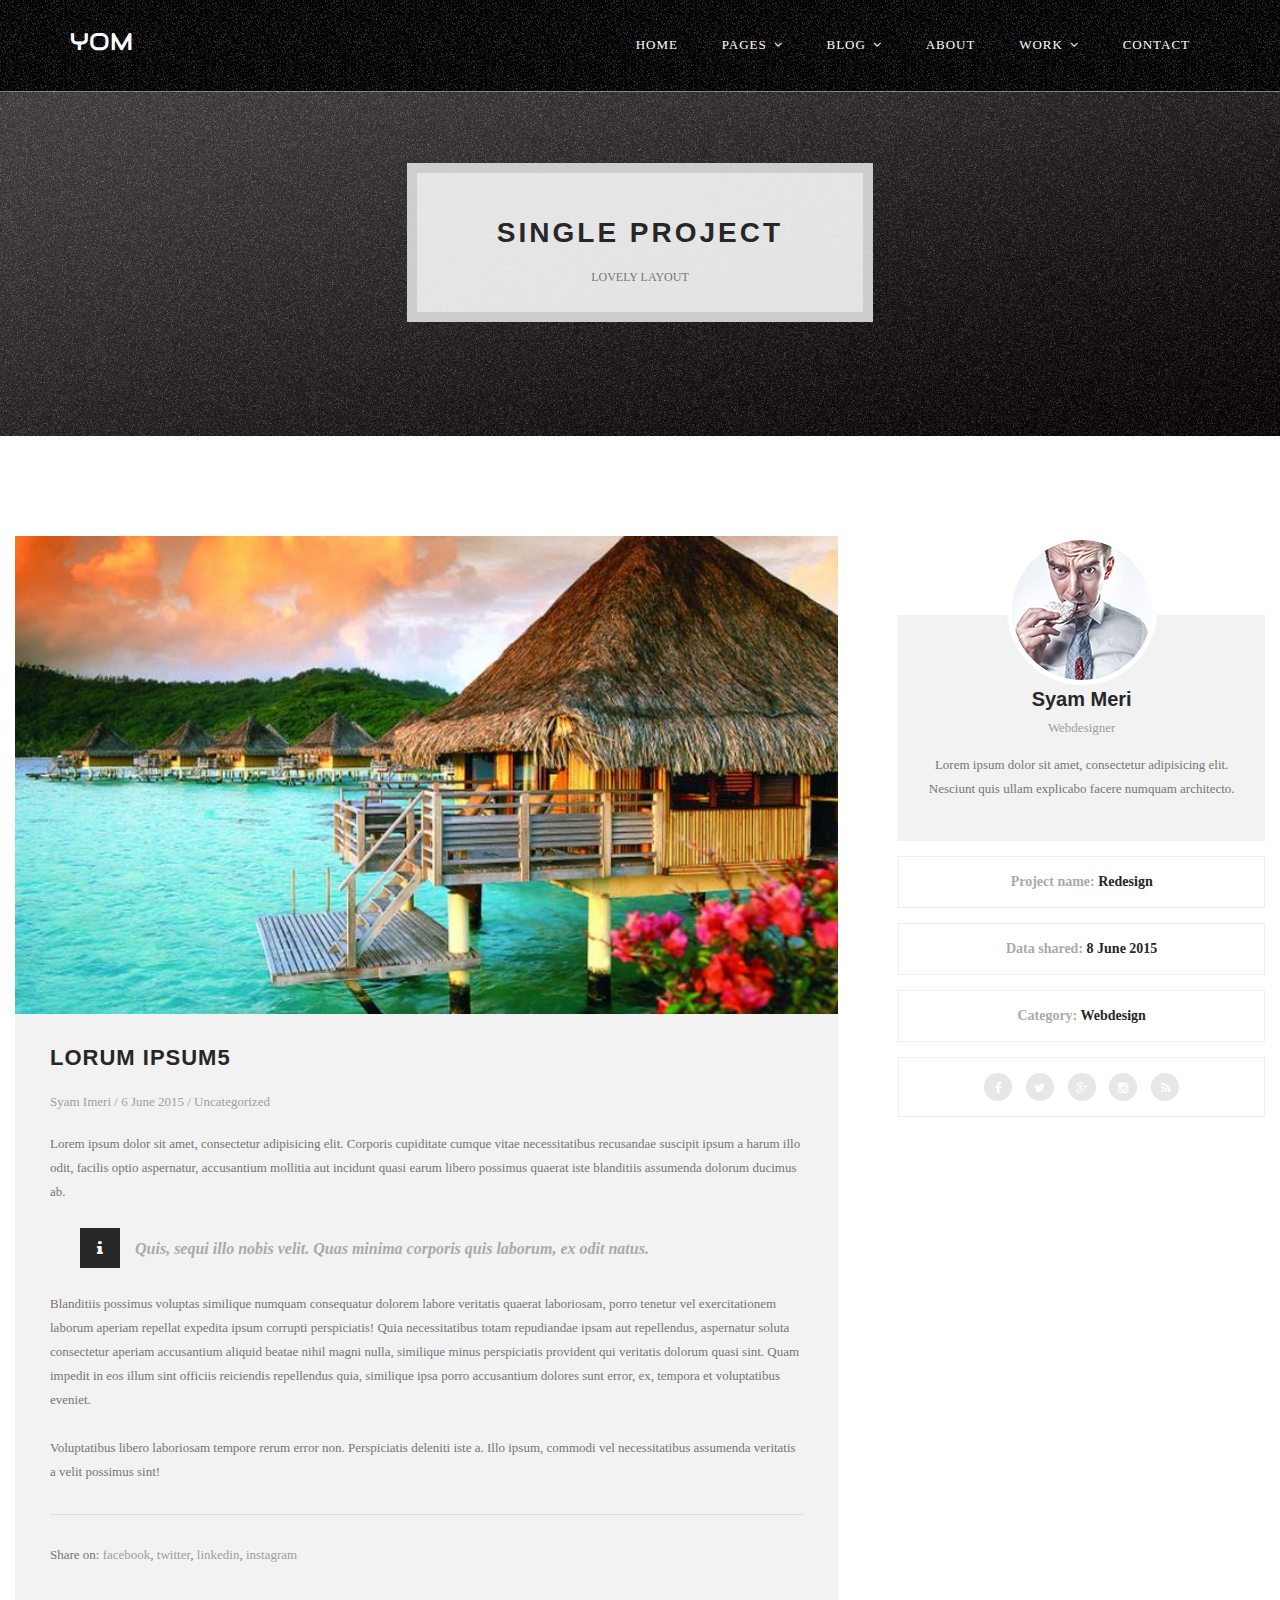
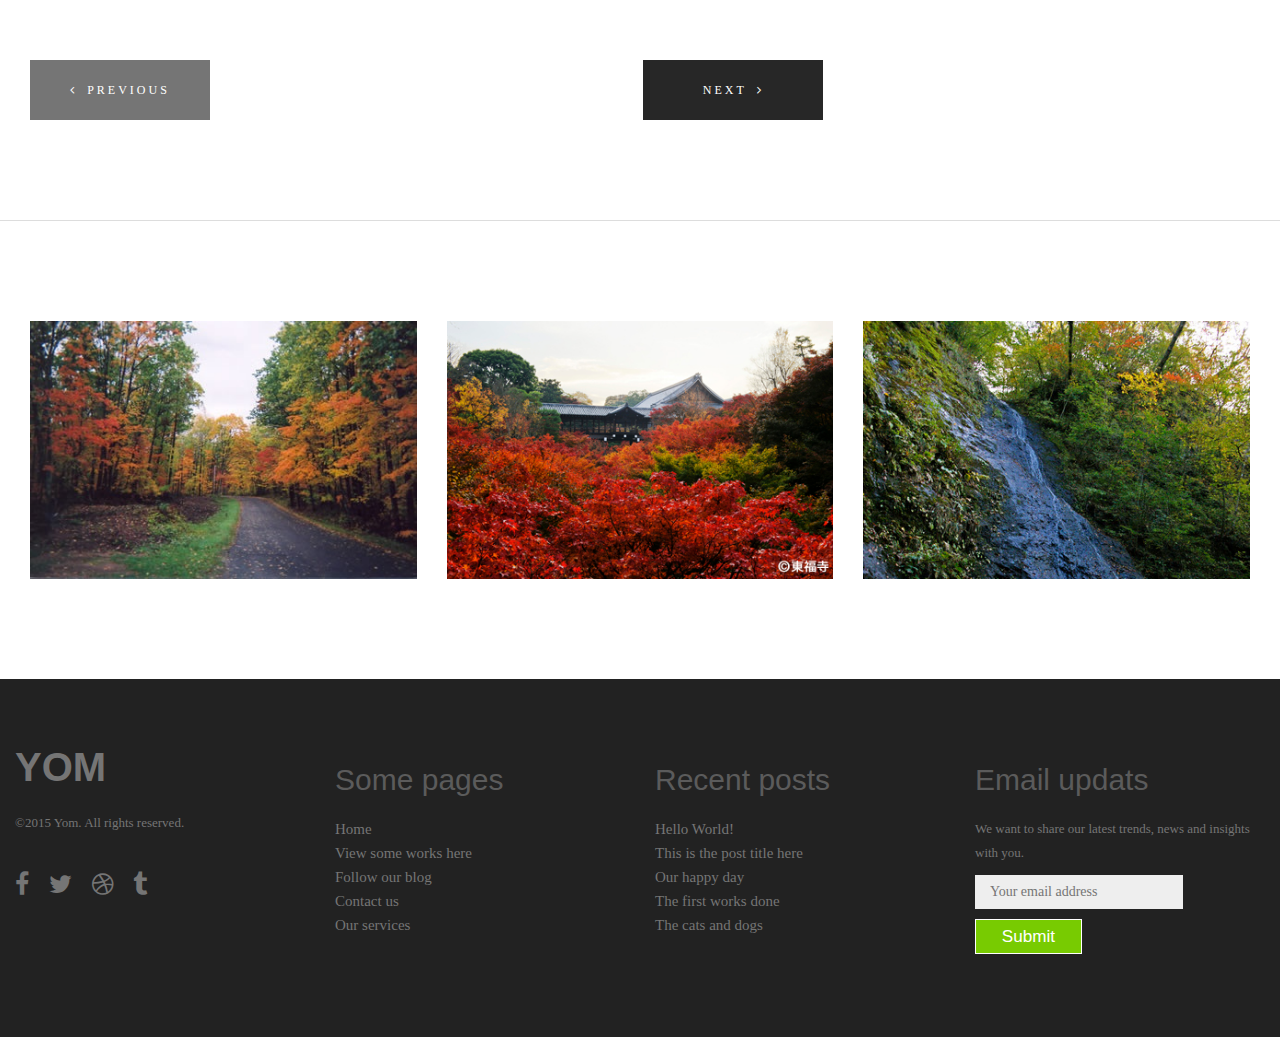
<file: single-project.html>
<!DOCTYPE html>
<!--[if IE 9]>
<html class="ie ie9" lang="en-US">
<![endif]-->
<html lang="en-US">

<head>
    <meta charset="UTF-8">
    <meta name="viewport" content="width=device-width, initial-scale=1.0, maximum-scale=1.0, user-scalable=no" />

	<title>YOM - Multipurpose HTML Theme</title>


	<link href='http://fonts.googleapis.com/css?family=Open+Sans:300,400,500,600,800' rel='stylesheet' type='text/css'>
	<link href='http://fonts.googleapis.com/css?family=Audiowide' rel='stylesheet' type='text/css'>

	

	<link rel="stylesheet" href="files/css/bootstrap.css">
	<link rel="stylesheet" href="files/css/animate.css">
	<link rel="stylesheet" href="files/css/simple-line-icons.css">
	<link rel="stylesheet" href="files/css/font-awesome.min.css">
	<link rel="stylesheet" href="files/css/style.css">

	<link rel="stylesheet" href="files/rs-plugin/css/settings.css">

	<!--[if lt IE 9]>
	<script src="https://oss.maxcdn.com/libs/html5shiv/3.7.0/html5shiv.js"></script>
	<script src="https://oss.maxcdn.com/libs/respond.js/1.3.0/respond.min.js"></script>
	<![endif]-->

</head>
<body>

	
	<div class="sidebar-menu-container" id="sidebar-menu-container">

		<div class="sidebar-menu-push">

			<div class="sidebar-menu-overlay"></div>

			<div class="sidebar-menu-inner">

				<header class="site-header">
					<div id="main-header" class="main-header header-sticky">
						<div class="inner-header clearfix">
							<div class="logo">
								<a href="index-2.html">YOM</a>
							</div>
							<div class="header-right-toggle pull-right hidden-md hidden-lg">
								<a href="javascript:void(0)" class="side-menu-button"><i class="fa fa-bars"></i></a>
							</div>
							<nav class="main-navigation pull-right hidden-xs hidden-sm">
								<ul>
									<li><a href="index-2.html">Home</a></li>
									<li><a href="#" class="has-submenu">Pages</a>
										<ul class="sub-menu">
											<li><a href="services.html">Services</a></li>
											<li><a href="clients.html">Clients</a></li>
										</ul>
									</li>
									<li><a href="#" class="has-submenu">Blog</a>
										<ul class="sub-menu">
											<li><a href="blog.html">Blog Classic</a></li>
											<li><a href="blog-grid.html">Blog Grid</a></li>
											<li><a href="blog-single.html">Single Post</a></li>
										</ul>
									</li>
									<li><a href="about.html">About</a></li>
									<li><a href="#" class="has-submenu">Work</a>
										<ul class="sub-menu">
											<li><a href="work-3columns.html">Three Columns</a></li>
											<li><a href="work-4columns.html">Four Columns</a></li>
											<li><a href="single-project.html">Single Project</a></li>
										</ul>
									</li>
									<li><a href="contact.html">Contact</a></li>
								</ul>
							</nav>
						</div>
					</div>
				</header>

				<section class="page-heading wow fadeIn" data-wow-duration="1.5s" style="background-image: url(files/images/01-heading.jpg)">
					<div class="container">
						<div class="page-name">
							<h1>Single Project</h1>
							<span>Lovely layout </span>
						</div>
					</div>
				</section>
				
				<section class="single-project">
					<div class="container">
						<div class="row">
							<div class="col-md-8">
								<div class="single-project-item">
									<div class="slider">
										<div class="fullwidthbanner-container">
											<div class="fullwidthbanner">
												<ul>
													<li class="first-slide" data-transition="fade" data-slotamount="10" data-masterspeed="300">
														<img src="files/images/01-big-portfolio.jpg" data-fullwidthcentering="on" alt="slide">
													</li>
													<li class="first-slide" data-transition="fade" data-slotamount="10" data-masterspeed="300">
														<img src="files/images/02-big-portfolio.jpg" data-fullwidthcentering="on" alt="slide">
													</li>
													<li class="first-slide" data-transition="fade" data-slotamount="10" data-masterspeed="300">
														<img src="files/images/03-big-portfolio.jpg" data-fullwidthcentering="on" alt="slide">
													</li>
												</ul>
											</div>
										</div>
									</div>
									<div class="single-content">	
										<h3><a href="#">Lorum Ipsum5</a></h3>
										<span><a href="#">Syam Imeri</a> / <a href="#">6 June 2015</a> / <a href="#">Uncategorized</a></span>
										<p>Lorem ipsum dolor sit amet, consectetur adipisicing elit. Corporis cupiditate cumque vitae necessitatibus recusandae suscipit ipsum a harum illo odit, facilis optio aspernatur, accusantium mollitia aut incidunt quasi earum libero possimus quaerat iste blanditiis assumenda dolorum ducimus ab. <br><br> <em><i class="fa fa-info"></i>Quis, sequi illo nobis velit. Quas minima corporis quis laborum, ex odit natus.</em><br><br>Blanditiis possimus voluptas similique numquam consequatur dolorem labore veritatis quaerat laboriosam, porro tenetur vel exercitationem laborum aperiam repellat expedita ipsum corrupti perspiciatis! Quia necessitatibus totam repudiandae ipsam aut repellendus, aspernatur soluta consectetur aperiam accusantium aliquid beatae nihil magni nulla, similique minus perspiciatis provident qui veritatis dolorum quasi sint. Quam impedit in eos illum sint officiis reiciendis repellendus quia, similique ipsa porro accusantium dolores sunt error, ex, tempora et voluptatibus eveniet. <br><br>Voluptatibus libero laboriosam tempore rerum error non. Perspiciatis deleniti iste a. Illo ipsum, commodi vel necessitatibus assumenda veritatis a velit possimus sint!</p>
										<div class="share-post">
											<span>Share on: <a href="#">facebook</a>, <a href="#">twitter</a>, <a href="#">linkedin</a>, <a href="#">instagram</a></span>
										</div>
									</div>
									<div class="prev-btn col-md-4 col-sm-6 col-xs-6">
										<a href="#"><i class="fa fa-angle-left"></i>Previous</a>
									</div>
									<div class="next-btn col-md-4 col-sm-6 col-xs-6">
										<a href="#">Next<i class="fa fa-angle-right"></i></a>
									</div>	
								</div>
							</div>
							<div class="col-md-4">
								<div class="single-project-sidebar">
									<div class="about-author">
										<img src="files/images/author.png" alt="author">
										<div class="author-contet">
											<h3>Syam Meri</h3>
											<span>Webdesigner</span>
											<p>Lorem ipsum dolor sit amet, consectetur adipisicing elit. Nesciunt quis ullam explicabo facere numquam architecto.</p>
										</div>
									</div>
									<div class="info project-name">
										<span>Project name: <em>Redesign</em></span>
									</div>
									<div class="info data-share">
										<span>Data shared: <em>8 June 2015</em></span>
									</div>
									<div class="info category">
										<span>Category: <em>Webdesign</em></span>
									</div>
									<div class="info share-on">
										<div class="social-icons">
											<ul>
												<li><a href="#"><i class="fa fa-facebook"></i></a></li>
												<li><a href="#"><i class="fa fa-twitter"></i></a></li>
												<li><a href="#"><i class="fa fa-google-plus"></i></a></li>
												<li><a href="#"><i class="fa fa-instagram"></i></a></li>
												<li><a href="#"><i class="fa fa-rss"></i></a></li>
											</ul>
										</div>
									</div>
								</div>
							</div>
						</div>
					</div>	
				</section>

				<section class="similar-projects">
					<div class="container">
						<div class="item col-md-4">
					  		<figure>
	        					<img alt="1-image" src="files/images/01-portfolio.jpg">
	        					<figcaption>
	            					<h3>Normcore Dreamcatcher</h3>
	            					<p>Lorem ipsum dolor sit amet consectetur.</p>
	        					</figcaption>
	    					</figure>	
					    </div>
					    <div class="item col-md-4">
					  		<figure>
	        					<img alt="2-image" src="files/images/02-portfolio.jpg">
	        					<figcaption>
	            					<h3>Meggings Mixtape</h3>
	            					<p>Lorem ipsum dolor sit amet consectetur.</p>
	        					</figcaption>
	    					</figure>	
					    </div>
					    <div class="item col-md-4">
					  		<figure>
	        					<img alt="3-image" src="files/images/03-portfolio.jpg">
	        					<figcaption>
	            					<h3>Locavore Brooklyn</h3>
	            					<p>Lorem ipsum dolor sit amet consectetur.</p>
	        					</figcaption>
	    					</figure>
					    </div>
					</div>
				</section>
                <footer class="footer">
      <div class="three spacing"></div>
	  <div class="container">
      <div class="row">
        <div class="col-md-3">
          <h1>
            <a href="index.html">
             YOM
            </a>
          </h1>
          <p>©2015 Yom. All rights reserved.</p>
          <div class="spacing"></div>
          <ul class="socials">
            <li>
              <a href="http://facebook.com">
                <i class="fa fa-facebook"></i>
              </a>
            </li>
            <li>
              <a href="http://twitter.com">
                <i class="fa fa-twitter"></i>
              </a>
            </li>
            <li>
              <a href="http://dribbble.com">
                <i class="fa fa-dribbble"></i>
              </a>
            </li>
            <li>
              <a href="http://tumblr.com">
                <i class="fa fa-tumblr"></i>
              </a>
            </li>
          </ul>
          <div class="spacing"></div>
        </div>
        <div class="col-md-3">
          <div class="spacing"></div>
          <div class="links">
            <h4>Some pages</h4>
            <ul>
              <li><a href="#">Home</a></li>
              <li><a href="#">View some works here</a></li>
              <li><a href="#">Follow our blog</a></li>
              <li><a href="#">Contact us</a></li>
              <li><a href="#">Our services</a></li>
            </ul>
          </div>
          <div class="spacing"></div>
        </div>
        <div class="col-md-3">
          <div class="spacing"></div>
          <div class="links">
            <h4>Recent posts</h4>
            <ul>
              <li><a href="#">Hello World!</a></li>
              <li><a href="#">This is the post title here</a></li>
              <li><a href="#">Our happy day</a></li>
              <li><a href="#">The first works done</a></li>
              <li><a href="#">The cats and dogs</a></li>
            </ul>
          </div>
          <div class="spacing"></div>
        </div>
        <div class="col-md-3">
          <div class="spacing"></div>
          <h4>Email updats</h4>
          <p>We want to share our latest trends, news and insights with you.</p>
          <form>
            <input class="email-address" placeholder="Your email address" type="text">
            <input class="button boxed small" type="submit">
          </form>
          <div class="spacing"></div>
        </div>
      </div>
	  </div>
      <div class="two spacing"></div>
    </footer>
				

				<a href="#" class="go-top"><i class="fa fa-angle-up"></i></a>

			</div>

		</div>

		<nav class="sidebar-menu slide-from-left">
			<div class="nano">
				<div class="content">
					<nav class="responsive-menu">
						<ul>
							<li><a href="index-2.html">Home</a></li>
							<li class="menu-item-has-children"><a href="#">Pages</a>
								<ul class="sub-menu">
									<li><a href="services.html">Services</a></li>
									<li><a href="clients.html">Clients</a></li>
								</ul>
							</li>
							<li class="menu-item-has-children"><a href="#">Blog</a>
								<ul class="sub-menu">
									<li><a href="blog.html">Blog Classic</a></li>
									<li><a href="blog-grid.html">Blog Grid</a></li>
									<li><a href="blog-single.html">Single Post</a></li>
								</ul>
							</li>
							<li><a href="about.html">About</a></li>
							<li class="menu-item-has-children"><a href="#">Works</a>
								<ul class="sub-menu">
									<li><a href="work-3columns.html">Three Columns</a></li>
									<li><a href="work-4columns.html">Four Columns</a></li>
									<li><a href="single-project.html">Single Project</a></li>
								</ul>
							</li>
							<li><a href="contact.html">Contact</a></li>
						</ul>
					</nav>
				</div>
			</div>
		</nav>

	</div>


	

	<script type="text/javascript" src="files/js/jquery-1.11.1.min.js"></script>
	<script type="text/javascript" src="files/js/bootstrap.min.js"></script>
	<!-- SLIDER REVOLUTION 4.x SCRIPTS  -->
    <script src="files/rs-plugin/js/jquery.themepunch.tools.min.js"></script>
    <script src="files/rs-plugin/js/jquery.themepunch.revolution.min.js"></script>

	<script type="text/javascript" src="files/js/plugins.js"></script>
	<script type="text/javascript" src="files/js/custom.js"></script>

</body>

</html>
</file>
<file: files/css/simple-line-icons.css>
@font-face {
	font-family: 'Simple-Line-Icons';
	src:url('../fonts/Simple-Line-Icons.eot');
	src:url('../fonts/Simple-Line-Iconsd41d.eot?#iefix') format('embedded-opentype'),
		url('../fonts/Simple-Line-Icons.woff') format('woff'),
		url('../fonts/Simple-Line-Icons.ttf') format('truetype'),
		url('../fonts/Simple-Line-Icons.svg#Simple-Line-Icons') format('svg');
	font-weight: normal;
	font-style: normal;
}

/* Use the following CSS code if you want to use data attributes for inserting your icons */
[data-icon]:before {
	font-family: 'Simple-Line-Icons';
	content: attr(data-icon);
	speak: none;
	font-weight: normal;
	font-variant: normal;
	text-transform: none;
	line-height: 1;
	-webkit-font-smoothing: antialiased;
	-moz-osx-font-smoothing: grayscale;
}

/* Use the following CSS code if you want to have a class per icon */
/*
Instead of a list of all class selectors,
you can use the generic selector below, but it's slower:
[class*="icon-"] {
*/
.icon-user-female, .icon-user-follow, .icon-user-following, .icon-user-unfollow, .icon-trophy, .icon-screen-smartphone, .icon-screen-desktop, .icon-plane, .icon-notebook, .icon-moustache, .icon-mouse, .icon-magnet, .icon-energy, .icon-emoticon-smile, .icon-disc, .icon-cursor-move, .icon-crop, .icon-credit-card, .icon-chemistry, .icon-user, .icon-speedometer, .icon-social-youtube, .icon-social-twitter, .icon-social-tumblr, .icon-social-facebook, .icon-social-dropbox, .icon-social-dribbble, .icon-shield, .icon-screen-tablet, .icon-magic-wand, .icon-hourglass, .icon-graduation, .icon-ghost, .icon-game-controller, .icon-fire, .icon-eyeglasses, .icon-envelope-open, .icon-envelope-letter, .icon-bell, .icon-badge, .icon-anchor, .icon-wallet, .icon-vector, .icon-speech, .icon-puzzle, .icon-printer, .icon-present, .icon-playlist, .icon-pin, .icon-picture, .icon-map, .icon-layers, .icon-handbag, .icon-globe-alt, .icon-globe, .icon-frame, .icon-folder-alt, .icon-film, .icon-feed, .icon-earphones-alt, .icon-earphones, .icon-drop, .icon-drawer, .icon-docs, .icon-directions, .icon-direction, .icon-diamond, .icon-cup, .icon-compass, .icon-call-out, .icon-call-in, .icon-call-end, .icon-calculator, .icon-bubbles, .icon-briefcase, .icon-book-open, .icon-basket-loaded, .icon-basket, .icon-bag, .icon-action-undo, .icon-action-redo, .icon-wrench, .icon-umbrella, .icon-trash, .icon-tag, .icon-support, .icon-size-fullscreen, .icon-size-actual, .icon-shuffle, .icon-share-alt, .icon-share, .icon-rocket, .icon-question, .icon-pie-chart, .icon-pencil, .icon-note, .icon-music-tone-alt, .icon-music-tone, .icon-microphone, .icon-loop, .icon-logout, .icon-login, .icon-list, .icon-like, .icon-home, .icon-grid, .icon-graph, .icon-equalizer, .icon-dislike, .icon-cursor, .icon-control-start, .icon-control-rewind, .icon-control-play, .icon-control-pause, .icon-control-forward, .icon-control-end, .icon-calendar, .icon-bulb, .icon-bar-chart, .icon-arrow-up, .icon-arrow-right, .icon-arrow-left, .icon-arrow-down, .icon-ban, .icon-bubble, .icon-camcorder, .icon-camera, .icon-check, .icon-clock, .icon-close, .icon-cloud-download, .icon-cloud-upload, .icon-doc, .icon-envelope, .icon-eye, .icon-flag, .icon-folder, .icon-heart, .icon-info, .icon-key, .icon-link, .icon-lock, .icon-lock-open, .icon-magnifier, .icon-magnifier-add, .icon-magnifier-remove, .icon-paper-clip, .icon-paper-plane, .icon-plus, .icon-pointer, .icon-power, .icon-refresh, .icon-reload, .icon-settings, .icon-star, .icon-symbol-female, .icon-symbol-male, .icon-target, .icon-volume-1, .icon-volume-2, .icon-volume-off, .icon-users {
	font-family: 'Simple-Line-Icons';
	speak: none;
	font-style: normal;
	font-weight: normal;
	font-variant: normal;
	text-transform: none;
	line-height: 1;
	-webkit-font-smoothing: antialiased;
}
.icon-user-female:before {
	content: "\e000";
}
.icon-user-follow:before {
	content: "\e002";
}
.icon-user-following:before {
	content: "\e003";
}
.icon-user-unfollow:before {
	content: "\e004";
}
.icon-trophy:before {
	content: "\e006";
}
.icon-screen-smartphone:before {
	content: "\e010";
}
.icon-screen-desktop:before {
	content: "\e011";
}
.icon-plane:before {
	content: "\e012";
}
.icon-notebook:before {
	content: "\e013";
}
.icon-moustache:before {
	content: "\e014";
}
.icon-mouse:before {
	content: "\e015";
}
.icon-magnet:before {
	content: "\e016";
}
.icon-energy:before {
	content: "\e020";
}
.icon-emoticon-smile:before {
	content: "\e021";
}
.icon-disc:before {
	content: "\e022";
}
.icon-cursor-move:before {
	content: "\e023";
}
.icon-crop:before {
	content: "\e024";
}
.icon-credit-card:before {
	content: "\e025";
}
.icon-chemistry:before {
	content: "\e026";
}
.icon-user:before {
	content: "\e005";
}
.icon-speedometer:before {
	content: "\e007";
}
.icon-social-youtube:before {
	content: "\e008";
}
.icon-social-twitter:before {
	content: "\e009";
}
.icon-social-tumblr:before {
	content: "\e00a";
}
.icon-social-facebook:before {
	content: "\e00b";
}
.icon-social-dropbox:before {
	content: "\e00c";
}
.icon-social-dribbble:before {
	content: "\e00d";
}
.icon-shield:before {
	content: "\e00e";
}
.icon-screen-tablet:before {
	content: "\e00f";
}
.icon-magic-wand:before {
	content: "\e017";
}
.icon-hourglass:before {
	content: "\e018";
}
.icon-graduation:before {
	content: "\e019";
}
.icon-ghost:before {
	content: "\e01a";
}
.icon-game-controller:before {
	content: "\e01b";
}
.icon-fire:before {
	content: "\e01c";
}
.icon-eyeglasses:before {
	content: "\e01d";
}
.icon-envelope-open:before {
	content: "\e01e";
}
.icon-envelope-letter:before {
	content: "\e01f";
}
.icon-bell:before {
	content: "\e027";
}
.icon-badge:before {
	content: "\e028";
}
.icon-anchor:before {
	content: "\e029";
}
.icon-wallet:before {
	content: "\e02a";
}
.icon-vector:before {
	content: "\e02b";
}
.icon-speech:before {
	content: "\e02c";
}
.icon-puzzle:before {
	content: "\e02d";
}
.icon-printer:before {
	content: "\e02e";
}
.icon-present:before {
	content: "\e02f";
}
.icon-playlist:before {
	content: "\e030";
}
.icon-pin:before {
	content: "\e031";
}
.icon-picture:before {
	content: "\e032";
}
.icon-map:before {
	content: "\e033";
}
.icon-layers:before {
	content: "\e034";
}
.icon-handbag:before {
	content: "\e035";
}
.icon-globe-alt:before {
	content: "\e036";
}
.icon-globe:before {
	content: "\e037";
}
.icon-frame:before {
	content: "\e038";
}
.icon-folder-alt:before {
	content: "\e039";
}
.icon-film:before {
	content: "\e03a";
}
.icon-feed:before {
	content: "\e03b";
}
.icon-earphones-alt:before {
	content: "\e03c";
}
.icon-earphones:before {
	content: "\e03d";
}
.icon-drop:before {
	content: "\e03e";
}
.icon-drawer:before {
	content: "\e03f";
}
.icon-docs:before {
	content: "\e040";
}
.icon-directions:before {
	content: "\e041";
}
.icon-direction:before {
	content: "\e042";
}
.icon-diamond:before {
	content: "\e043";
}
.icon-cup:before {
	content: "\e044";
}
.icon-compass:before {
	content: "\e045";
}
.icon-call-out:before {
	content: "\e046";
}
.icon-call-in:before {
	content: "\e047";
}
.icon-call-end:before {
	content: "\e048";
}
.icon-calculator:before {
	content: "\e049";
}
.icon-bubbles:before {
	content: "\e04a";
}
.icon-briefcase:before {
	content: "\e04b";
}
.icon-book-open:before {
	content: "\e04c";
}
.icon-basket-loaded:before {
	content: "\e04d";
}
.icon-basket:before {
	content: "\e04e";
}
.icon-bag:before {
	content: "\e04f";
}
.icon-action-undo:before {
	content: "\e050";
}
.icon-action-redo:before {
	content: "\e051";
}
.icon-wrench:before {
	content: "\e052";
}
.icon-umbrella:before {
	content: "\e053";
}
.icon-trash:before {
	content: "\e054";
}
.icon-tag:before {
	content: "\e055";
}
.icon-support:before {
	content: "\e056";
}
.icon-size-fullscreen:before {
	content: "\e057";
}
.icon-size-actual:before {
	content: "\e058";
}
.icon-shuffle:before {
	content: "\e059";
}
.icon-share-alt:before {
	content: "\e05a";
}
.icon-share:before {
	content: "\e05b";
}
.icon-rocket:before {
	content: "\e05c";
}
.icon-question:before {
	content: "\e05d";
}
.icon-pie-chart:before {
	content: "\e05e";
}
.icon-pencil:before {
	content: "\e05f";
}
.icon-note:before {
	content: "\e060";
}
.icon-music-tone-alt:before {
	content: "\e061";
}
.icon-music-tone:before {
	content: "\e062";
}
.icon-microphone:before {
	content: "\e063";
}
.icon-loop:before {
	content: "\e064";
}
.icon-logout:before {
	content: "\e065";
}
.icon-login:before {
	content: "\e066";
}
.icon-list:before {
	content: "\e067";
}
.icon-like:before {
	content: "\e068";
}
.icon-home:before {
	content: "\e069";
}
.icon-grid:before {
	content: "\e06a";
}
.icon-graph:before {
	content: "\e06b";
}
.icon-equalizer:before {
	content: "\e06c";
}
.icon-dislike:before {
	content: "\e06d";
}
.icon-cursor:before {
	content: "\e06e";
}
.icon-control-start:before {
	content: "\e06f";
}
.icon-control-rewind:before {
	content: "\e070";
}
.icon-control-play:before {
	content: "\e071";
}
.icon-control-pause:before {
	content: "\e072";
}
.icon-control-forward:before {
	content: "\e073";
}
.icon-control-end:before {
	content: "\e074";
}
.icon-calendar:before {
	content: "\e075";
}
.icon-bulb:before {
	content: "\e076";
}
.icon-bar-chart:before {
	content: "\e077";
}
.icon-arrow-up:before {
	content: "\e078";
}
.icon-arrow-right:before {
	content: "\e079";
}
.icon-arrow-left:before {
	content: "\e07a";
}
.icon-arrow-down:before {
	content: "\e07b";
}
.icon-ban:before {
	content: "\e07c";
}
.icon-bubble:before {
	content: "\e07d";
}
.icon-camcorder:before {
	content: "\e07e";
}
.icon-camera:before {
	content: "\e07f";
}
.icon-check:before {
	content: "\e080";
}
.icon-clock:before {
	content: "\e081";
}
.icon-close:before {
	content: "\e082";
}
.icon-cloud-download:before {
	content: "\e083";
}
.icon-cloud-upload:before {
	content: "\e084";
}
.icon-doc:before {
	content: "\e085";
}
.icon-envelope:before {
	content: "\e086";
}
.icon-eye:before {
	content: "\e087";
}
.icon-flag:before {
	content: "\e088";
}
.icon-folder:before {
	content: "\e089";
}
.icon-heart:before {
	content: "\e08a";
}
.icon-info:before {
	content: "\e08b";
}
.icon-key:before {
	content: "\e08c";
}
.icon-link:before {
	content: "\e08d";
}
.icon-lock:before {
	content: "\e08e";
}
.icon-lock-open:before {
	content: "\e08f";
}
.icon-magnifier:before {
	content: "\e090";
}
.icon-magnifier-add:before {
	content: "\e091";
}
.icon-magnifier-remove:before {
	content: "\e092";
}
.icon-paper-clip:before {
	content: "\e093";
}
.icon-paper-plane:before {
	content: "\e094";
}
.icon-plus:before {
	content: "\e095";
}
.icon-pointer:before {
	content: "\e096";
}
.icon-power:before {
	content: "\e097";
}
.icon-refresh:before {
	content: "\e098";
}
.icon-reload:before {
	content: "\e099";
}
.icon-settings:before {
	content: "\e09a";
}
.icon-star:before {
	content: "\e09b";
}
.icon-symbol-female:before {
	content: "\e09c";
}
.icon-symbol-male:before {
	content: "\e09d";
}
.icon-target:before {
	content: "\e09e";
}
.icon-volume-1:before {
	content: "\e09f";
}
.icon-volume-2:before {
	content: "\e0a0";
}
.icon-volume-off:before {
	content: "\e0a1";
}
.icon-users:before {
	content: "\e001";
}
</file>
<file: files/css/style.css>
/*Designed bby Scriptcafe.in*/
/*-----------------------------General Styles--------------------------------*/
html {
  -webkit-font-smoothing: antialiased;
  -moz-osx-font-smoothing: grayscale;
  font-size: 93.75%;
}


html ::selection {
  color: #ffffff;
  background: #272727;
}
body
{
 font-family: 'Open Sans', sans-serif;
 }
section {
  padding: 100px 0;
}
p {
  font-size: 13px;
  line-height: 24px;
  color: #757575;
}

ul, ol, dl {
    font-size: 1rem;
    line-height: 1.6;
    margin-bottom: 1.42857rem;
    list-style-position: outside;
    font-family: inherit;
}
.desc
{
  font-size:30px;
  color:#424141;
}
.green
{
background:white;
}

.spacing.three {
    height: 60px;
}
.spacing.two {
    height: 40px;
}
.spacing {
    height: 20px;
}

h1, h2, h3, h4, h5, h6 {
    font-family: Raleway, "Helvetica Neue", Helvetica, Roboto, Arial, sans-serif;
    font-weight: 600;
    font-style: normal;
    color: #5b5b5b;
    text-rendering: optimizeLegibility;
    margin-top: 0;
    margin-bottom: 1.07143rem;
    line-height: 1.4;
}


.site-header {
  position: fixed;
  width: 100%;
  top: 0;
  left: 0;
  z-index: 9999;
  border-bottom: 1px solid rgba(255, 255, 255, 0.5);
  padding: 10px 0;
  -webkit-transition: all 400ms;
  -moz-transition: all 400ms;
  -o-transition: all 400ms;
  transition: all 400ms;
  background:url('../images/background-header.png');
}
@media (max-width: 991px) {
  .site-header {
    position: relative;
  }
  .site-header .main-header .logo a {
    color: white !important;
    font-size: 30px;
  }
}
.site-header .inner-header {
  padding: 0 70px;
}
@media (max-width: 991px) {
  .site-header .inner-header {
    padding: 0 15px;
  }
}
.site-header .main-header .logo {
  float: left;
  margin: 15px 0;
}
.site-header .main-header .logo a {
  color: #fff;
  font-family: 'Audiowide', sans-serif;
  font-size: 24px;
  text-transform: uppercase;
}
.scrolled-header {
  background: #fff;
  padding: 0;
  border-color: #dddddd;
}
.scrolled-header .main-header .logo a {
  color: white;
}
.scrolled-header .main-navigation ul > li > a {
  color: white;
}
.header-right-toggle {
  padding: 15px 0 15px 30px;
}
.header-right-toggle a {
  color: white;
}
a.side-menu-button {
  text-transform: uppercase;
  font-weight: 700;
  color: white;
}
a.side-menu-button i {
  margin-right: 6px;
}
nav.main-navigation {
  position: relative;
  z-index: 20;
}
nav.main-navigation ul {
  margin: 0;
  padding: 0;
  list-style: none;
}
nav.main-navigation ul li {
  position: relative;
  display: inline-block;
  padding: 10px;
}
nav.main-navigation ul li ul.sub-menu {
  position: absolute;
  top: 82%;
  left: 0;
  width: 180px;
  background: #fff;
  padding: 15px 0;
  -moz-box-shadow: 0px 0px 4px rgba(0, 0, 0, 0.2);
  -webkit-box-shadow: 0px 0px 4px rgba(0, 0, 0, 0.2);
  box-shadow: 0px 0px 4px rgba(0, 0, 0, 0.2);
  visibility: hidden;
  opacity: 0;
  -moz-transform: translate3d(0, 20px, 0);
  -o-transform: translate3d(0, 20px, 0);
  -ms-transform: translate3d(0, 20px, 0);
  -webkit-transform: translate3d(0, 20px, 0);
  transform: translate3d(0, 20px, 0);
  -moz-transition: all 0.3s;
  -webkit-transition: all 0.3s;
  -o-transition: all 0.3s;
  transition: all 0.3s;
}
nav.main-navigation ul li ul.sub-menu li {
  display: block;
  padding: 0;
  margin: 0;
}
nav.main-navigation ul li ul.sub-menu li a {
  text-transform: capitalize;
  color: #272727;
  font-size: 13px;
  padding: 5px 30px;
}
nav.main-navigation ul li:hover ul.sub-menu {
  visibility: visible;
  opacity: 1;
  -moz-transform: translate3d(0, 0, 0);
  -o-transform: translate3d(0, 0, 0);
  -ms-transform: translate3d(0, 0, 0);
  -webkit-transform: translate3d(0, 0, 0);
  transform: translate3d(0, 0, 0);
}
nav.main-navigation ul a {
  font-size: 13px;
  letter-spacing: 1px;
  text-transform: uppercase;
  color: #fff;
  display: block;
  padding: 15px 10px;
}
nav.main-navigation ul a i {
  margin-left: 7px;
}
@media (min-width: 992px) and (max-width: 1200px) {
  nav.main-navigation ul a {
    padding: 10px 0;
  }
}
nav.responsive-menu ul {
  padding: 25px 15px;
  margin: 0;
  list-style: none;
}
nav.responsive-menu ul li {
  display: block;
  position: relative;
}
nav.responsive-menu ul li .show-submenu {
  position: absolute;
  top: 5px;
  right: 15px;
  cursor: pointer;
  color: #a8a8a8;
}
nav.responsive-menu ul li .sub-menu {
  display: none;
  padding: 0 0 0 30px;
}
nav.responsive-menu ul li .sub-menu.open {
  display: block;
}
nav.responsive-menu ul li .sub-menu li {
  position: relative;
  margin: 0;
  padding: 0 0 0 10px;
}
nav.responsive-menu ul li .sub-menu li:before {
  content: '-';
  position: absolute;
  left: 0;
  top: 2px;
}
nav.responsive-menu ul li .sub-menu a {
  padding: 2px;
  text-transform: capitalize;
}
nav.responsive-menu a {
  font-size: 13px;
  text-transform: uppercase;
  display: block;
  padding: 5px 10px;
  margin: 0;
  color: #757575;
}
.sidebar-menu-inner {
  position: relative;
  overflow: hidden;
  background: #fff;
}
.sidebar-menu-container {
  position: relative;
  overflow: hidden;
}
.sidebar-menu-push {
  position: relative;
  left: 0;
  z-index: 9999;
  height: 100%;
  -webkit-transition: -webkit-transform 0.5s;
  transition: transform 0.5s;
}
.sidebar-menu-overlay {
  position: absolute;
  z-index: 9999;
  top: 0;
  right: 0;
  width: 0;
  height: 0;
  background: rgba(0, 0, 0, 0.3);
  content: '';
  opacity: 0;
}
.sidebar-menu-open .sidebar-menu-overlay {
  width: 100%;
  height: 100%;
  opacity: 1;
  -webkit-transition: opacity .5s;
  transition: opacity .5s;
}
.sidebar-menu {
  position: fixed;
  top: 0;
  left: 0;
  z-index: 1000;
  visibility: hidden;
  width: 250px;
  height: 100%;
  margin: 0;
  padding: 0;
  background: #fff;
  -webkit-transition: all 1s;
  transition: all 1s;
  overflow-y: auto;
}
.sidebar-menu::after {
  position: absolute;
  top: 0;
  right: 0;
  width: 100%;
  height: 100%;
  background: rgba(0, 0, 0, 0.2);
  content: '';
  opacity: 1;
}
.sidebar-menu-open .sidebar-menu::after {
  width: 0;
  height: 0;
  opacity: 0;
}
.button1 {
    background-color: transparent;
    color: black;
    border: transparent;
}
.slide-from-left.sidebar-menu-open .sidebar-menu-push {
  -webkit-transform: translate3d(250px, 0, 0);
  transform: translate3d(250px, 0, 0);
}
.ie9 .slide-from-left .sidebar-menu-push {
  margin-left: 250px;
}
.slide-from-left.sidebar-menu {
  z-index: 1;
}
.slide-from-left.sidebar-menu-open .slide-from-left.sidebar-menu {
  visibility: visible;
  -webkit-transition: -webkit-transform 0s;
  transition: transform 0s;
}
.slide-from-left.sidebar-menu::after {
  display: none;
}
/* Medium Screens */
@media only screen and (min-width: 40.063em) {
  .sidebar-menu {
    width: 320px;
  }
  .slide-from-left.sidebar-menu-open .sidebar-menu-push {
    -webkit-transform: translate3d(320px, 0, 0);
    transform: translate3d(320px, 0, 0);
  }
  .ie9 .slide-from-left .sidebar-menu-push {
    margin-left: 320px;
  }
}
.footer {
    background: #222;
    color: #ccc;
}
.footer ul
{
list-style:none;
margin:0;
padding:0
}
.footer a
{
color:#757575;;
}
.footer a:hover
{
color: black;
}

.socials li
{
float:left;
}
.socials li a
{
padding-right:20px;
font-size:25px;
}
.links {
    margin-bottom: 40px;
	
}
.links h4,.footer h4
{
color:#5b5b5b;
}

.button {
    border-style: solid;
    border-width: 1px;
    cursor: pointer;
    font-family: Raleway, "Helvetica Neue", Helvetica, Roboto, Arial, sans-serif;
    font-weight: normal;
    line-height: normal;
  margin-top:10px;
    position: relative;
    text-decoration: none;
    text-align: center;
    -webkit-appearance: none;
    border-radius: 0;
    display: inline-block;
    padding-top: 0.35714rem;
    padding-right: 1.71429rem;
    padding-bottom: 0.42857rem;
    padding-left: 1.71429rem;
    font-size: 1.14286rem;
    background-color:#78cb01;
    border-color: #fff;
    color: #FFFFFF;
    transition: background-color 300ms ease-out;
}

.footer input.email-address {
    padding: 5px 15px;
    height: 2.3rem;
    background: #eee;
	border:none;
}



@media (max-width: 991px) {
  .team-member {
    padding: 30px 0px;
  }
}
.team-member img {
  width: 100%;
  background-size: cover;
  overflow: hidden;
}
.team-member img:hover {
  opacity: 0.5;
  cursor: pointer;
  -webkit-transition: all 0.5s;
  -moz-transition: all 0.5s;
  -o-transition: all 0.5s;
  -ms-transition: all 0.5s;
  transition: all 0.5s;
}
.team-member .team-content {
  background: #f2f2f2;
  padding: 5px 30px 20px 30px;
  text-align: center;
}
.team-member .team-content h3 {
  margin-bottom: 5px;
}
.team-member .team-content span {
  font-size: 13px;
  color: #9e9e9e;
}
.team-member .team-content p {
  margin-top: 15px;
}
.team-member .social-icons {
  text-align: center;
  border: 1px solid #eee;
}
.team-member .social-icons ul {
  padding: 0;
  margin: 0;
}
.team-member .social-icons ul li {
  list-style: none;
  display: inline-block;
}
.team-member .social-icons ul a {
  color: white;
  font-size: 12px;
  width: 28px;
  height: 28px;
  border-radius: 50%;
  background-color: #ddd;
  display: inline-block;
  line-height: 30px;
  margin: 15px 5px;
}
.team-member .social-icons ul a:hover {
  background-color: #272727;
  -webkit-transition: all 1s;
  -moz-transition: all 1s;
  -o-transition: all 1s;
  -ms-transition: all 1s;
  transition: all 1s;
}
.blog-posts .section-heading {
  padding-bottom: 10px;
}
@media (max-width: 991px) {
  .blog-item {
    padding: 30px 0px;
  }
}
.blog-item h3 {
  font-size: 16px;
  font-weight: 600;
  text-transform: uppercase;
  letter-spacing: 1px;
}
.blog-item h3 a {
  color: #272727;
}
.blog-item h3 a:hover {
  color: #000;
}
.blog-item img {
  width: 100%;
  max-width: 100%;
  background-size: cover;
  overflow: hidden!important;
}
.blog-item img:hover {
  opacity: 1;
  cursor: pointer;
  -webkit-transition: all 0.5s;
  -moz-transition: all 0.5s;
  -o-transition: all 0.5s;
  -ms-transition: all 0.5s;
  transition: all 0.5s;
}
.blog-item span {
  font-size: 13px;
  color: #9e9e9e;
}
.blog-item span a {
  color: #9e9e9e;
}
.blog-item p {
  padding-top: 15px;
}
.blog-item a {
  color: #757575;
}
.blog-item a:hover {
  color: #272727;
}
.blog-item .read-more {
  padding-bottom: 10px;
  border-bottom: 1px solid #dddddd;
  width: 100%;
  text-align: right;
}
.blog-item .read-more a {
  color: #aeaeae;
  font-weight: 700;
  font-size: 12px;
  text-transform: uppercase;
  text-align: right;
}
.blog-item .read-more a:hover {
  color: #272727;
  -webkit-transition: all 0.8s;
  -moz-transition: all 0.8s;
  -o-transition: all 0.8s;
  -ms-transition: all 0.8s;
  transition: all 0.8s;
}
.on-blog .blog-item {
  margin-bottom: 50px;
}
@media (max-width: 991px) {
  .on-blog .blog-item {
    padding: 10px 30px;
  }
}
.blog-page-nav {
  margin-top: 80px;
}
@media (max-width: 991px) {
  .blog-page-nav {
    padding: 0px 30px 50px 30px;
  }
}
.blog-page-nav ul {
  padding: 0;
  margin: 0;
}
.blog-page-nav ul li {
  list-style: none;
  display: inline-block;
}
.blog-page-nav ul li a {
  display: inline-block;
  padding: 8px 12px;
  margin: 0 2px;
  color: #757575;
  text-transform: uppercase;
}
.blog-page-nav ul li a:hover {
  color: #ffffff;
  background-color: #272727;
  -webkit-transition: all 0.8s;
  -moz-transition: all 0.8s;
  -o-transition: all 0.8s;
  -ms-transition: all 0.8s;
  transition: all 0.8s;
}
.blog-page-nav ul li a.current {
  background-color: #272727;
  cursor: default;
  color: #ffffff;
}
.on-blog-grid .blog-item {
  margin-bottom: 40px;
}
@media (max-width: 991px) {
  .on-blog-grid .blog-item {
    padding: 10px;
  }
}
.blog-single img {
  max-width: 100%;
  background-size: cover;
  overflow: hidden!important;
}
.blog-single-item h3 {
  font-size: 22px;
  font-weight: 600;
  text-transform: uppercase;
  letter-spacing: 1px;
  margin: 15px 0px 20px 0px;
}
.blog-single-item h3 a {
  color: #272727;
}
.blog-single-item h3 a:hover {
  color: #000;
}
.blog-single-item img {
  max-width: 100%;
  background-size: cover;
  overflow: hidden!important;
}
.blog-single-item span {
  font-size: 13px;
  color: #9e9e9e;
}
.blog-single-item span a {
  color: #9e9e9e;
}
.blog-single-item p {
  padding-top: 20px;
}
.blog-single-item p em {
  display: inline-block;
  font-size: 16px;
  font-weight: 700;
  color: #aaa;
}
.blog-single-item p em i {
  margin-left: 30px;
  margin-right: 15px;
  color: #ffffff;
  background-color: #272727;
  width: 40px;
  height: 40px;
  text-align: center;
  line-height: 40px;
  display: inline-block;
}
.blog-single-item a {
  color: #757575;
}
.blog-single-item a:hover {
  color: #272727;
}
.blog-single-content {
  background-color: #f2f2f2;
  padding: 15px 35px 35px 35px;
}
.blog-single-content .share-post {
  border-top: 1px solid #dddddd;
  padding-top: 30px;
  margin-top: 30px;
}
.blog-single-content .share-post span {
  color: #757575;
}
.blog-comments {
  padding: 100px 0px 60px 0px;
  display: inline-block;
}
@media (max-width: 991px) {
  .blog-comments {
    padding: 80px 30px;
  }
}
.blog-comments h2 {
  border-top: 1px solid #dddddd;
  padding-top: 30px;
  margin: 10px 0px 40px 0px;
  font-size: 20px;
  font-weight: 300;
  letter-spacing: 2px;
  text-transform: uppercase;
  color: #272727;
}
.blog-comments .second-comment-item {
  margin-left: 100px;
}
.blog-comments ul.coments-content {
  padding: 0;
  margin: 0;
}
.blog-comments ul.coments-content a {
  color: #5e5e5e;
}
.blog-comments ul.coments-content a:hover {
  color: #272727;
  -webkit-transition: all 1s;
  -moz-transition: all 1s;
  -o-transition: all 1s;
  -ms-transition: all 1s;
  transition: all 1s;
}
.blog-comments ul.coments-content li {
  list-style: none;
  display: inline-block;
  margin-top: 20px;
  margin-bottom: 20px;
}
.blog-comments ul.coments-content li .author-title {
  font-size: 18px;
}
.blog-comments ul.coments-content li .comment-date {
  font-size: 13px;
  color: #9e9e9e;
  margin-bottom: 15px;
}
.blog-comments ul.coments-content span.comment-date {
  display: block;
}
.blog-comments ul.coments-content p {
  display: block;
}
.blog-comments img {
  width: 100px;
  height: auto;
  float: left;
  background-size: cover;
  overflow: hidden;
  margin-right: 15px;
}
.submit-comment {
  padding: 0px 0px;
  display: inline-block;
}
.submit-comment h2 {
  border-top: 1px solid #dddddd;
  padding-top: 30px;
  margin: 10px 0px 40px 0px;
  font-size: 20px;
  font-weight: 300;
  letter-spacing: 2px;
  text-transform: uppercase;
  color: #272727;
}
.submit-comment .btn-black {
  padding-top: 30px;
  float: left;
}
#contact_form {
  padding-top: 20px;
}
@media (max-width: 767px) {
  #contact_form .subject {
    margin-top: 30px;
  }
}
#contact_form label {
  font-size: 13px;
  color: #757575;
}
#contact_form input {
  border: 1px solid #dddddd;
  height: 40px;
  outline: none;
  padding: 0 10px;
  font-size: 12px;
  color: #757575;
  width: 100%;
  max-width: 100%;
  float: left;
}
#contact_form textarea {
  margin-top: 30px;
  border: 1px solid #dddddd;
  height: 40px;
  outline: none;
  padding: 10px 10px;
  font-size: 12px;
  color: #757575;
  width: 100%;
  max-width: 100%;
  float: left;
  height: 140px;
}
section.contact-us {
  padding: 0px 0px 100px 0px;
}
.contact-map {
  margin-top: 20px;
}
.send-message {
  padding: 0px 0px;
  display: inline-block;
}
.send-message .btn-black {
  padding-top: 30px;
  display: inline-block;
}
.portfolio {
  background: #272727;
  
}
#owl-portfolio .item {
  padding: 20px 0px 60px 0px;
  margin: 10px;
}
#owl-portfolio {
  margin-left: -10px;
  margin-right: -10px;
}
#owl-portfolio img {
  width: 100%;
}
figure {
  margin: 0;
  padding: 0;
  height: 100%;
  position: relative;
  display: block;
  cursor: pointer;
  overflow: hidden;
}
figure:hover figcaption {
  -ms-filter: progid:DXImageTransform.Microsoft.Alpha(Opacity=100);
  filter: alpha(opacity=100);
  opacity: 1;
  top: 0;
}
figcaption {
  -ms-filter: progid:DXImageTransform.Microsoft.Alpha(Opacity=0);
  filter: alpha(opacity=0);
  opacity: 0;
  position: absolute;
  height: 100%;
  width: 100%;
  background: rgba(250, 250, 250, 0.9);
  color: #fff;
  -webkit-transition: all .9s ease;
  -moz-transition: all .9s ease;
  -o-transition: all .9s ease;
  -ms-transition: all .9s ease;
  transition: all .9s ease;
  -webkit-transition-delay: 0.1s;
  -moz-transition-delay: .1s;
  -o-transition-delay: .1s;
  -ms-transition-delay: .1s;
  transition-delay: .1s;
}
figure img {
  -webkit-transition: all 1.5s;
  -moz-transition: all 1.5s;
  -o-transition: all 1.5s;
  -ms-transition: all 1.5s;
  transition: all 1.5s;
  -webkit-transition-delay: .1s;
  -moz-transition-delay: .1s;
  -o-transition-delay: .1s;
  -ms-transition-delay: .1s;
  transition-delay: .1s;
}
figure:hover img {
  -webkit-transform: scale(1.1);
  -moz-transform: scale(1.1);
  -o-transform: scale(1.1);
  -ms-transform: scale(1.1);
  transform: scale(1.1);
}
figcaption h3 {
  color: #272727;
  padding: 10px 20px;
  margin-bottom: 0;
  position: relative;
  right: 100%;
  font-size: 16px;
  font-weight: 600;
  text-transform: uppercase;
}
figcaption p {
  color: #757575;
  padding: 0px 20px;
  position: relative;
  left: 100%;
}
figure:hover h3,
figure:hover p {
  left: 0;
  -webkit-transition: all 1.0s;
  -moz-transition: all 1.0s;
  -o-transition: all 1.0s;
  -ms-transition: all 1.0s;
  transition: all 1.0s;
}
figcaption a:hover {
  color: #ffffff;
  background: #fff;
}
.portfolio-page-nav {
  margin-top: 30px;
}
.portfolio-page-nav ul {
  padding: 0;
  margin: 0;
}
.portfolio-page-nav ul li {
  list-style: none;
  display: inline-block;
}
.portfolio-page-nav ul li a {
  display: inline-block;
  padding: 8px 12px;
  margin: 0 2px;
  color: #757575;
  text-transform: uppercase;
}
.portfolio-page-nav ul li a:hover {
  color: #ffffff;
  background-color: #272727;
  -webkit-transition: all 0.8s;
  -moz-transition: all 0.8s;
  -o-transition: all 0.8s;
  -ms-transition: all 0.8s;
  transition: all 0.8s;
}
.portfolio-page-nav ul li a.current {
  background-color: #272727;
  cursor: default;
  color: #ffffff;
}
.owl-navigation .btn {
  font-size: 18px;
  background: #ffffff;
  width: 60px;
  height: 60px;
  line-height: 60px;
  text-align: center;
  display: inline-block;
  padding: 0;
}
.owl-navigation .go-to {
  float: right;
  font-size: 12px;
  text-transform: uppercase;
  letter-spacing: 3px;
  background: #ffffff;
  width: 200px;
  height: 60px;
  text-align: center;
  display: inline-block;
  line-height: 60px;
}
.on-portfolio img {
  width: 100%;
}
.on-portfolio {
  background: #ffffff;
}
.on-portfolio .item {
  margin-bottom: 30px;
}
@media (max-width: 991px) {
  .on-portfolio .item {
    padding: 0px 40px;
  }
}
#portfolio-grid {
  margin-top: 100px;
}
#projects-filter a {
  display: inline-block;
  padding: 10px 12px;
  margin: 0 2px;
  color: #757575;
  text-transform: uppercase;
}
#projects-filter a:hover {
  color: #272727;
}
#projects-filter a.active {
  background-color: #272727;
  cursor: default;
  color: #ffffff;
}
.single-project-item h3 {
  font-size: 22px;
  font-weight: 600;
  text-transform: uppercase;
  letter-spacing: 1px;
  margin: 15px 0px 20px 0px;
}
.single-project-item h3 a {
  color: #272727;
}
.single-project-item h3 a:hover {
  color: #000;
}
.single-project-item img {
  max-width: 100%;
  background-size: cover;
  overflow: hidden!important;
}
.single-project-item span {
  font-size: 13px;
  color: #9e9e9e;
}
.footer-social a.facebook:hover{
  background-color: #3b5998;
  border-color: #3b5998;
  color: #fff;
}
.footer-social a.twitter:hover{
  color: #fff;
  background-color: #00aced;
  border-color: #00aced;
}
.footer-social a.google-plus:hover{
  color: #fff;
  background-color: #dd4b39;
  border-color: #dd4b39;
}
.socials a.youtube:hover{
  color: #fff;
  background-color: #bb0000;
  border-color: #bb0000;
}
.footer-social a.linkedin:hover{
  color: #fff;
  background-color: #007bb5;
  border-color: #007bb5;
}
.footer-social a.dribbble:hover{
  color: #fff;
  background-color: #ea4c89;
  border-color: #ea4c89;
}
.single-project-item span a {
  color: #9e9e9e;
}
.single-project-item p {
  padding-top: 20px;
}
.single-project-item p em {
  display: inline-block;
  font-size: 16px;
  font-weight: 700;
  color: #aaa;
}
.single-project-item p em i {
  margin-left: 30px;
  margin-right: 15px;
  color: #ffffff;
  background-color: #272727;
  width: 40px;
  height: 40px;
  text-align: center;
  line-height: 40px;
  display: inline-block;
}
.single-project-item a {
  color: #757575;
}
.single-project-item a:hover {
  color: #272727;
}
.single-content {
  background-color: #f2f2f2;
  padding: 15px 35px 35px 35px;
}
.single-content .share-post {
  border-top: 1px solid #dddddd;
  padding-top: 30px;
  margin-top: 30px;
}
.single-content .share-post span {
  color: #757575;
}
.single-project-sidebar {
  padding-top: 20%;
  margin-left: 30px;
  margin-bottom: 50px;
}
@media (max-width: 991px) {
  .single-project-sidebar {
    margin-top: 250px;
    margin-left: 0px;
  }
}
.single-project-sidebar .about-author {
  background-color: #f2f2f2;
  text-align: center;
  padding: 30px;
}
.single-project-sidebar .about-author img {
  border: 5px solid #ffffff;
  border-radius: 50%;
  margin-top: -110px;
}
.single-project-sidebar .about-author h3 {
  margin-bottom: 5px;
}
.single-project-sidebar .about-author span {
  font-size: 13px;
  color: #9e9e9e;
}
.single-project-sidebar .about-author p {
  margin-top: 15px;
}
.single-project-sidebar .info {
  margin: 15px 0px;
  width: 100%;
  text-align: center;
  border: 1px solid #eee;
  padding: 15px;
}
.single-project-sidebar .info span {
  color: #aaa;
  font-weight: 600;
}
.single-project-sidebar .info span em {
  font-style: normal;
  color: #272727;
}
.single-project-sidebar .info .social-icons {
  text-align: center;
}
.single-project-sidebar .info .social-icons ul {
  padding: 0;
  margin: 0;
}
.single-project-sidebar .info .social-icons ul li {
  list-style: none;
  display: inline-block;
}
.single-project-sidebar .info .social-icons ul a {
  color: white;
  font-size: 12px;
  width: 28px;
  height: 28px;
  border-radius: 50%;
  background-color: #e7e7e7;
  display: inline-block;
  line-height: 30px;
  margin: 0px 5px;
}
.single-project-sidebar .info .social-icons ul a:hover {
  background-color: #272727;
  -webkit-transition: all 1s;
  -moz-transition: all 1s;
  -o-transition: all 1s;
  -ms-transition: all 1s;
  transition: all 1s;
}
.similar-projects {
  border-top: 1px solid #dddddd;
}
@media (max-width: 991px) {
  .similar-projects .item {
    padding: 20px 10px;
  }
}
.similar-projects img {
  width: 100%;
}
.widget-item {
  margin-left: 30px;
  margin-bottom: 50px;
}
@media (max-width: 991px) {
  .widget-item {
    padding: 60px 30px;
    margin: 0px;
  }
}
.widget-item h2 {
  margin: 0;
  font-size: 16px;
  font-weight: 300;
  letter-spacing: 2px;
  text-transform: uppercase;
  color: #272727;
}
.widget-item .dec-line {
  width: 30px;
  height: 1px;
  background-color: #ddd;
  margin-bottom: 30px;
  margin-top: 20px;
}
.widget-item .social-icons {
  margin-top: -5px;
}
.widget-item .social-icons ul {
  padding: 0;
  margin: 0;
}
.widget-item .social-icons ul li {
  list-style: none;
  display: inline-block;
}
.widget-item .social-icons ul a {
  text-align: center;
  color: white;
  font-size: 12px;
  width: 28px;
  height: 28px;
  background-color: #e7e7e7;
  display: inline-block;
  line-height: 30px;
  margin: 0px 1px;
  margin-top: 10px;
}
.widget-item .social-icons ul a:hover {
  background-color: #272727;
  -webkit-transition: all 1s;
  -moz-transition: all 1s;
  -o-transition: all 1s;
  -ms-transition: all 1s;
  transition: all 1s;
}
.widget-item .blog-search-field {
  border: 1px solid #dddddd;
  width: 100%;
  height: 40px;
  outline: none;
  padding: 0 10px;
  font-size: 13px;
  color: #757575;
}
.widget-item ul.recent-item {
  padding: 0;
  margin: 0;
}
.widget-item ul.recent-item a {
  color: #4e4e4e;
}
.widget-item ul.recent-item a:hover {
  color: #272727;
  -webkit-transition: all 1s;
  -moz-transition: all 1s;
  -o-transition: all 1s;
  -ms-transition: all 1s;
  transition: all 1s;
}
.widget-item ul.recent-item li {
  list-style: none;
  display: inline-block;
  margin-top: 10px;
  margin-bottom: 10px;
}
.widget-item ul.recent-item li .post-title {
  font-size: 17px;
}
.widget-item ul.recent-item li .post-info {
  margin-top: 5px;
  font-size: 13px;
  color: #9e9e9e;
}
.widget-item ul.recent-item span.post-info {
  display: block;
}
.widget-item img {
  width: 70px;
  height: auto;
  float: left;
  background-size: cover;
  overflow: hidden;
  margin-right: 15px;
}
.widget-item .flickr-feed ul {
  padding: 0;
  margin: 0;
}
.widget-item .flickr-feed ul li {
  list-style: none;
  display: inline-block;
  margin: 6px 0px;
}
.page-heading {
  background-size: cover;
  background-repeat: no-repeat;
}
.page-heading .page-name {
  position: relative;
  margin-top: 5%;
  text-align: center;
  border-radius:5px;
  -webkit-border-radius:5px;
  -moz-border-radius:5px;
  -ms-border-radius:5px;
}
.page-heading .page-name h1 {
  background-color: rgba(250, 250, 250, 0.9);
  display: inline-block;
  padding: 40px 80px 60px 80px;
  overflow: hidden;
  font-size: 28px;
  text-transform: uppercase;
  letter-spacing: 3px;
  border: 10px solid rgba(0, 0, 0, 0.1);
}
.page-heading .page-name span {
  text-align: center;
  text-transform: uppercase;
  color: #757575;
  font-size: 12px;
  display: block;
  position: relative;
  margin-top: -75px;
  padding-bottom: 50px;
}
h1,
h2,
h3,
h4,
h5,
h6 {
  color: #272727;
}
h1 {
  font-size: 40px;
}
h2 {
  font-size: 37px;
}
h3 {
  font-size: 20px;
  color: #272727;
  line-height: 28px;
}
h4 {
  font-size: 30px;
  color: #272727;
  font-weight: 300;
}
h5 {
  font-size: 20px;
}
h6 {
  font-size: 14px;
}
.first-line {
  font-size: 45px;
  letter-spacing: 6px;
  text-transform: uppercase;
  font-weight: 500;
  color: #fff;
  -webkit-filter: drop-shadow(0 1px 1px rgba(0, 0, 0, 0.4));
  -moz-filter: drop-shadow(0 1px 1px rgba(0, 0, 0, 0.4));
  -ms-filter: drop-shadow(0 1px 1px rgba(0, 0, 0, 0.4));
  filter: drop-shadow(0 1px 1px rgba(0, 0, 0, 0.4));
}
.second-line {
  color: #fff;
  font-size: 25px;
  letter-spacing: 5px;
  font-weight: 500;
  text-transform: uppercase;
  -webkit-filter: drop-shadow(0 1px 1px rgba(0, 0, 0, 0.4));
  -moz-filter: drop-shadow(0 1px 1px rgba(0, 0, 0, 0.4));
  -ms-filter: drop-shadow(0 1px 1px rgba(0, 0, 0, 0.4));
  filter: drop-shadow(0 1px 1px rgba(0, 0, 0, 0.4));
}
.slider ul {
  margin: 0;
  padding: 0;
  list-style: none;
}
.slider .tp-caption {
  visibility: hidden;
  opacity: 0;

}
button
{

     background:  transparent;
     border-color: transparent;
}
button:hover span {
   
       background:  transparent;
 display:none}
button:hover:before {content:"Make A Difference"
 }
.tp-bullets {
  z-index: 1!important;
}
@media (max-width: 991px) {
  .service-item {
    padding: 30px 0px;
  }
}
@media (max-width: 767px) {
  .service-item {
    padding: 30px;
  }
}
.service-item  span{
font-size:35px;
 text-align:center;
 color:#fff;
 
}
.service-item h3 {
  font-size: 16px;
  font-weight: 600;
  text-transform: uppercase;
  letter-spacing: 1px;
  color:black;
  top:-30px;
}

{
  color:black;
}
.service-item p
{
color:black;
font-size: 16px;
}
.on-services {
  text-align: center;
}
.on-services .service-item {
  margin-bottom: 40px;
}
.on-services .icon {
  text-align: center;
  display: inline-block;
}
.clients {
  background-color: #f2f2f2;
}
.clients .client-item {
  margin-bottom: 30px;
}
.clients img {
  background-size: cover;
  overflow: hidden;
  padding: 30px;
  background-color: #ffffff;
  width: 100%;
  height: 85px;
}
.clients img:hover {
  opacity: 0.5;
  cursor: pointer;
  -webkit-transition: all 0.5s;
  -moz-transition: all 0.5s;
  -o-transition: all 0.5s;
  -ms-transition: all 0.5s;
  transition: all 0.5s;
}
.call-to-action-1 {
  text-align: center;
  border-bottom: 1px solid #dddddd;
  margin-top: -50px;
background:#1f1f1f;
    margin-bottom: -50px;
  color:white;

}
.call-to-action-1 h4 {
  text-transform: uppercase;
  font-size: 24px;
  font-weight: 600;
  letter-spacing: 1px;
  color: white;

}
.call-to-action-1 p {
  padding-top: -20px;
  padding-bottom: 30px;
 color: white;
 font-size: 16px;
font-family: 'Dosis', sans-serif;
}

.call-to-action-2 {
  overflow: visible;
  padding: 0px;
  width: 100;
  background: #f2f2f2;
  position: relative;
}
.call-to-action-2 .left-text {
  padding: 70px 0;
  padding-right: 60px;
  width: 50%;
}
.call-to-action-2 .left-text h4 {
  text-transform: uppercase;
  font-size: 24px;
  font-weight: 600;
  letter-spacing: 1px;
}
.call-to-action-2 .left-text p {
  padding-top: 20px;
}
.call-to-action-2 .left-text em {
  font-size: 16px;
  color: #aaa;
  font-weight: 300;
  font-style: normal;
}
.call-to-action-2 .right-image {
  position: absolute;
  top: 0;
  right: 0;
  width: 50%;
  height: 100%;
  background-size: cover;
  background-position: 0 0;
  background-repeat: no-repeat;
  background-image: url(../images/calltoaction-image.jpg);
}
.call-to-action-3 {
  padding: 60px;
  border-bottom: 1px solid #dddddd;
}
@media (max-width: 991px) {
  .call-to-action-3 {
    padding: 30px 0px;
    text-align: center;
  }
}
.call-to-action-3 h4 {
  text-transform: uppercase;
  font-size: 24px;
  font-weight: 600;
  letter-spacing: 1px;
}
.call-to-action-3 .btn-black {
  float: right;
}
@media (max-width: 991px) {
  .call-to-action-3 .btn-black {
    text-align: center;
    float: none;
    display: inline-block;
    padding: 20px 0px;
  }
}
.testimonials {
  background:#1f1f1f;
}
#owl-demo .item {
  padding: 30px 0px;
  margin: 10px;
}
.pagination {
  width: 15px;
  height: 15px;
  background: #272727;
}
.testimonials-post {
  text-align: center;
  background: #ffffff;
  padding: 30px;
}
.testimonials-post span {
  font-size: 18px;
  color: #757575;
}
.testimonials-post p {
  padding-top: 15px;
  font-size: 12px;
  font-style: italic;
}
.testimonials-post h6 {
  padding-top: 15px;
  font-size: 15px;
}
.testimonials-post h6 em {
  font-style: normal;
  font-size: 12px;
  color: #757575;
}
.btn {
  text-transform: uppercase;
  font-size: 12px;
  padding: 12px 30px;
  -webkit-border-radius: 0;
  -webkit-background-clip: padding-box;
  -moz-border-radius: 0;
  -moz-background-clip: padding;
  border-radius: 0;
  background-clip: padding-box;
  -moz-box-shadow: none;
  -webkit-box-shadow: none;
  box-shadow: none;
}
.btn-slider {
  font-size: 12px;
  letter-spacing: 3px;
  color: #ffffff !important;
  border-radius: 25px;
  background: #272727;
}
.btn-black a {
  float: right;
  font-size: 12px;
  text-transform: uppercase;
  letter-spacing: 3px;
  background: #272727;
  color: #ffffff;
  width: 180px;
  height: 60px;
  text-align: center;
  display: inline-block;
  line-height: 60px;
}
.btn-black a:hover {
  color: #ffffff;
  opacity: 0.8;
  transition: all 0.5s;
}
.border-btn a {
  float: right;
  font-size: 12px;
  text-transform: uppercase;
  letter-spacing: 3px;
  color: #272727;
  border: 2px solid #272727;
  width: 180px;
  height: 60px;
  text-align: center;
  display: inline-block;
  line-height: 56px;
}
.border-btn a:hover {
  opacity: 0.8;
  transition: all 0.5s;
}
.second-btn {
  background-color: #ffffff;
  color: #272727 !important;
}
@media (max-width: 991px) {
  .prev-btn {
    padding: 0px 0px;
    width: 120px;
  }
}
.prev-btn a {
  margin-top: 60px;
  font-size: 12px;
  text-transform: uppercase;
  letter-spacing: 3px;
  background: #757575;
  color: #ffffff;
  width: 180px;
  height: 60px;
  text-align: center;
  display: inline-block;
  line-height: 60px;
}
@media (max-width: 991px) {
  .prev-btn a {
    padding: 0px 0px;
    width: 150px;
  }
}
.prev-btn a i {
  margin-right: 10px;
}
.prev-btn a:hover {
  color: #ffffff;
}
.next-btn {
  float: right;
  text-align: right;
}
@media (max-width: 991px) {
  .next-btn {
    padding: 0px 0px;
  }
}
.next-btn a {
  margin-top: 60px;
  font-size: 12px;
  text-transform: uppercase;
  letter-spacing: 3px;
  background: #272727;
  color: #ffffff;
  width: 180px;
  height: 60px;
  text-align: center;
  display: inline-block;
  line-height: 60px;
}
@media (max-width: 991px) {
  .next-btn a {
    padding: 0px 0px;
    width: 150px;
  }
}
.next-btn a i {
  margin-left: 10px;
}
.next-btn a:hover {
  color: #ffffff;
}
.go-top {
  width: 46px!important;
  height: 46px!important;
  line-height: 46px!important;
  font-size: 14px!important;
}
.section-heading {
  text-align: center;
}
.services .section-heading h2
{
    color:black;

}
.section-heading h2 {
  font-size: 26px;
  text-transform: uppercase;
  font-weight: 300;
  margin: 0px;
  letter-spacing: 2px;
  color:#fff;

}
.section-heading .section-dec {
  width: 80px;
  height: 1px;
  background-color: #dddddd;
  margin: 10px auto 30px -10px;
}
.section-heading-white h2 {
  font-size: 26px;
  text-transform: uppercase;
  font-weight: 300;
  margin: 0px;
  color: #ffffff;
  letter-spacing: 2px;
}
.section-heading-white .section-dec {
  width: 80px;
  height: 1px;
  background-color: #dddddd;
  margin: 15px 0 60px 0;
}
/* 
 * 	Core Owl Carousel CSS File
 *	v1.3.3
 */
/* clearfix */
.owl-carousel .owl-wrapper:after {
  content: ".";
  display: block;
  clear: both;
  visibility: hidden;
  line-height: 0;
  height: 0;
}
/* display none until init */
.owl-carousel {
  display: none;
  position: relative;
  width: 100%;
  -ms-touch-action: pan-y;
}
.owl-carousel .owl-wrapper {
  display: none;
  position: relative;
  -webkit-transform: translate3d(0px, 0px, 0px);
}
.owl-carousel .owl-wrapper-outer {
  overflow: hidden;
  position: relative;
  width: 100%;
}
.owl-carousel .owl-wrapper-outer.autoHeight {
  -webkit-transition: height 500ms ease-in-out;
  -moz-transition: height 500ms ease-in-out;
  -ms-transition: height 500ms ease-in-out;
  -o-transition: height 500ms ease-in-out;
  transition: height 500ms ease-in-out;
}
.owl-carousel .owl-item {
  float: left;
}
.owl-controls {
  width: 100%;
  text-align: center;
}
.owl-theme .owl-controls .owl-page {
  cursor: pointer;
  display: inline-block;
  zoom: 1;
  *display: inline;
  /*IE7 life-saver */
}
.owl-theme .owl-controls .owl-page span {
  display: block;
  width: 12px;
  height: 12px;
  margin: 0px 5px;
  filter: alpha(opacity=50);
  /*IE7 fix*/
  opacity: 0.5;
  -webkit-border-radius: 20px;
  -moz-border-radius: 20px;
  border-radius: 20px;
  background: transparent;
  border: 2px solid #888;
}
.owl-theme .owl-controls .owl-page.active span,
.owl-theme .owl-controls.clickable .owl-page:hover span {
  filter: alpha(opacity=100);
  /*IE7 fix*/
  opacity: 1;
  display: inline-block;
}
.owl-controls {
  -webkit-user-select: none;
  -khtml-user-select: none;
  -moz-user-select: none;
  -ms-user-select: none;
  user-select: none;
  -webkit-tap-highlight-color: rgba(0, 0, 0, 0);
}
/* mouse grab icon */
.grabbing {
  cursor: url(grabbing.html) 8 8, move;
}
/* fix */
.owl-carousel .owl-wrapper,
.owl-carousel .owl-item {
  -webkit-backface-visibility: hidden;
  -moz-backface-visibility: hidden;
  -ms-backface-visibility: hidden;
  -webkit-transform: translate3d(0, 0, 0);
  -moz-transform: translate3d(0, 0, 0);
  -ms-transform: translate3d(0, 0, 0);
}
.go-top {
  display: inline-block;
  height: 40px;
  width: 40px;
  line-height: 40px;
  position: fixed;
  bottom: 60px;
  right: 10px;
  z-index: 77;
  font-size: 18px;
  text-align: center;
  background: #1d1d1d;
  color: #fff !important;
  overflow: hidden;
  visibility: hidden;
  opacity: 0;
}
.go-top.go-top-visible {
  /* the button becomes visible */
  visibility: visible;
  opacity: 1;
}
.go-top.go-topfade-out {
  opacity: 1;
}
@media (max-width: 991px) {
  .go-top {
    right: 20px;
    bottom: 20px;
  }
}
@media (min-width: 992px) {
  .go-top {
    height: 60px;
    width: 60px;
    line-height: 60px;
    right: 30px;
    bottom: 60px;
  }
}
.nano {
  position: relative;
  width: 100%;
  height: 100%;
  overflow: hidden;
}
.nano .content {
  position: absolute;
  overflow: scroll;
  overflow-x: hidden;
  top: 0;
  right: 0;
  bottom: 0;
  left: 0;
  padding: 0;
}
.nano .content:focus {
  outline: 0;
}
.nano .content::-webkit-scrollbar {
  visibility: hidden;
}
.has-scrollbar .content::-webkit-scrollbar {
  visibility: visible;
}
.nano .pane {
  position: absolute;
  width: 3px;
  right: 0;
  top: 0;
  bottom: 0;
  visibility: hidden\9;
  /* Target only IE7 and IE8 with this hack */
  opacity: 0.01;
  -webkit-transition: .2s;
  -moz-transition: .2s;
  -o-transition: .2s;
  transition: .2s;
  -moz-border-radius: 3px;
  -webkit-border-radius: 3px;
  border-radius: 3px;
}
.nano .pane .slider {
  background: #fff;
  background: rgba(255, 255, 255, 0.5);
  position: relative;
  margin: 0 1px;
  -moz-border-radius: 1px;
  -webkit-border-radius: 1px;
  border-radius: 1px;
}
.nano:hover .pane,
.pane.active,
.pane.flashed {
  opacity: 0.99;
}
.nano {
  position: relative;
  width: 100%;
  height: 100%;
  overflow: hidden;
}
.nano .content {
  position: absolute;
  overflow: scroll;
  overflow-x: hidden;
  top: 0;
  right: 0;
  bottom: 0;
  left: 0;
  padding: 0;
}
/*
 * jQuery FlexSlider v2.4.0
 * http://www.woothemes.com/flexslider/
 *
 * Copyright 2012 WooThemes
 * Free to use under the GPLv2 and later license.
 * http://www.gnu.org/licenses/gpl-2.0.html
 *
 * Contributing author: Tyler Smith (@mbmufffin)
 * 
 */
/* ====================================================================================================================
 * FONT-FACE
 * ====================================================================================================================*/
@font-face {
  font-family: 'flexslider-icon';
  src: url('../fonts/flexslider-icon.eot');
  src: url('../fonts/flexslider-icond41d.eot?#iefix') format('embedded-opentype'), url('../fonts/flexslider-icon.woff') format('woff'), url('../fonts/flexslider-icon.ttf') format('truetype'), url('../fonts/flexslider-icon.svg#flexslider-icon') format('svg');
  font-weight: normal;
  font-style: normal;
}
/* ====================================================================================================================
 * RESETS
 * ====================================================================================================================*/
.flex-container a:hover,
.flex-slider a:hover,
.flex-container a:focus,
.flex-slider a:focus {
  outline: none;
}
.slides,
.slides > li,
.flex-control-nav,
.flex-direction-nav {
  margin: 0;
  padding: 0;
  list-style: none;
}
.flex-pauseplay span {
  text-transform: capitalize;
}
/* ====================================================================================================================
 * BASE STYLES
 * ====================================================================================================================*/
.flexslider {
  margin: 0;
  padding: 0;
}
.flexslider .slides > li {
  display: none;
  -webkit-backface-visibility: hidden;
}
.flexslider .slides img {
  width: 100%;
  display: block;
}
.flexslider .slides:after {
  content: "\0020";
  display: block;
  clear: both;
  visibility: hidden;
  line-height: 0;
  height: 0;
}
html[xmlns] .flexslider .slides {
  display: block;
}
* html .flexslider .slides {
  height: 1%;
}
.no-js .flexslider .slides > li:first-child {
  display: block;
}
/* ====================================================================================================================
 * RESPONSIVE
 * ====================================================================================================================*/
@media screen and (max-width: 860px) {
  .flex-direction-nav .flex-prev {
    opacity: 1;
    left: 10px;
  }
  .flex-direction-nav .flex-next {
    opacity: 1;
    right: 10px;
  }
}
@font-face {
  font-family: 'Electrolize';
  font-style: normal;
  font-weight: 400;
  src: local('Electrolize'), local('Electrolize-Regular'), url(http://themes.googleusercontent.com/static/fonts/electrolize/v2/DDy9sgU2U7S4xAwH5thnJ4bN6UDyHWBl620a-IRfuBk.woff) format('woff');
}

body {
  background: #310404 url(http://web-sonick.zz.mu/images/sl/red_texture.jpg) repeat top left;
  font-family: 'Electrolize';
}

.container{
  width: 100%;
  position: relative;
  overflow:hidden;
}

a {
  text-decoration:none;
}

h1.main,p.demos {
  -webkit-animation-delay: 18s;
  -moz-animation-delay: 18s;
  -ms-animation-delay: 18s;
  animation-delay: 18s;
}
.sp-container {
  position: fixed;
  top: 0px;
  left: 0px;
  width: 100%;
  height: 100%;
  z-index: 0;
  background: -webkit-radial-gradient(rgba(0, 0, 0, 0.1), rgba(0, 0, 0, 0.3) 35%, rgba(0, 0, 0, 0.7));
  background: -moz-radial-gradient(rgba(0, 0, 0, 0.1), rgba(0, 0, 0, 0.3) 35%, rgba(0, 0, 0, 0.7));
  background: -ms-radial-gradient(rgba(0, 0, 0, 0.1), rgba(0, 0, 0, 0.3) 35%, rgba(0, 0, 0, 0.7));
  background: radial-gradient(rgba(0, 0, 0, 0.1), rgba(0, 0, 0, 0.3) 35%, rgba(0, 0, 0, 0.7));
}
.sp-content {
  position: absolute;
  width: 100%;
  height: 100%;
  left: 0px;
  top: 0px;
  z-index: 1000;
}
.sp-container h2 {
  position: absolute;
  top: 50%;
  line-height: 100px;
  height: 90px;
  margin-top: -50px;
  font-size: 90px;
  width: 100%;
  text-align: center;
  color: transparent;
  -webkit-animation: blurFadeInOut 3s ease-in backwards;
  -moz-animation: blurFadeInOut 3s ease-in backwards;
  -ms-animation: blurFadeInOut 3s ease-in backwards;
  animation: blurFadeInOut 3s ease-in backwards;
}
.sp-container h2.frame-1 {
  -webkit-animation-delay: 0s;
  -moz-animation-delay: 0s;
  -ms-animation-delay: 0s;
  animation-delay: 0s;
}
.sp-container h2.frame-2 {
  -webkit-animation-delay: 3s;
  -moz-animation-delay: 3s;
  -ms-animation-delay: 3s;
  animation-delay: 3s;
}
.sp-container h2.frame-3 {
  -webkit-animation-delay: 6s;
  -moz-animation-delay: 6s;
  -ms-animation-delay: 6s;
  animation-delay: 6s;
}
.sp-container h2.frame-4 {
  font-size: 200px;
  -webkit-animation-delay: 9s;
  -moz-animation-delay: 9s;
  -ms-animation-delay: 9s;
  animation-delay: 9s;
}
.sp-container h2.frame-5 {
  -webkit-animation: none;
  -moz-animation: none;
  -ms-animation: none;
  animation: none;
  color: transparent;
  text-shadow: 0px 0px 1px #fff;
}
.sp-container h2.frame-5 span {
  -webkit-animation: blurFadeIn 3s ease-in 12s backwards;
  -moz-animation: blurFadeIn 1s ease-in 12s backwards;
  -ms-animation: blurFadeIn 3s ease-in 12s backwards;
  animation: blurFadeIn 3s ease-in 12s backwards;
  color: transparent;
  text-shadow: 0px 0px 1px #fff;
}
.sp-container h2.frame-5 span:nth-child(2) {
  -webkit-animation-delay: 13s;
  -moz-animation-delay: 13s;
  -ms-animation-delay: 13s;
  animation-delay: 13s;
}
.sp-container h2.frame-5 span:nth-child(3) {
  -webkit-animation-delay: 14s;
  -moz-animation-delay: 14s;
  -ms-animation-delay: 14s;
  animation-delay: 14s;
}
.sp-globe {
  position: absolute;
  width: 282px;
  height: 273px;
  left: 50%;
  top: 50%;
  margin: -137px 0 0 -141px;
  background: transparent url(http://web-sonick.zz.mu/images/sl/globe.png) no-repeat top left;
  -webkit-animation: fadeInBack 3.6s linear 14s backwards;
  -moz-animation: fadeInBack 3.6s linear 14s backwards;
  -ms-animation: fadeInBack 3.6s linear 14s backwards;
  animation: fadeInBack 3.6s linear 14s backwards;
  -ms-filter: "progid:DXImageTransform.Microsoft.Alpha(Opacity=30)";
  filter: alpha(opacity=30);
  opacity: 0.3;
  -webkit-transform: scale(5);
  -moz-transform: scale(5);
  -o-transform: scale(5);
  -ms-transform: scale(5);
  transform: scale(5);
}
.sp-circle-link {
  position: absolute;
  left: 50%;
  bottom: 100px;
  margin-left: -50px;
  text-align: center;
  line-height: 100px;
  width: 100px;
  height: 100px;
  background: #fff;
  color: #3f1616;
  font-size: 25px;
  -webkit-border-radius: 50%;
  -moz-border-radius: 50%;
  border-radius: 50%;
  -webkit-animation: fadeInRotate 1s linear 16s backwards;
  -moz-animation: fadeInRotate 1s linear 16s backwards;
  -ms-animation: fadeInRotate 1s linear 16s backwards;
  animation: fadeInRotate 1s linear 16s backwards;
  -webkit-transform: scale(1) rotate(0deg);
  -moz-transform: scale(1) rotate(0deg);
  -o-transform: scale(1) rotate(0deg);
  -ms-transform: scale(1) rotate(0deg);
  transform: scale(1) rotate(0deg);
}
.sp-circle-link:hover {
  background: #85373b;
  color: #fff;
}
/**/
@-webkit-keyframes blurFadeInOut{
  0%{
    opacity: 0;
    text-shadow: 0px 0px 40px #fff;
    -webkit-transform: scale(1.3);
  }
  20%,75%{
    opacity: 1;
    text-shadow: 0px 0px 1px #fff;
    -webkit-transform: scale(1);
  }
  100%{
    opacity: 0;
    text-shadow: 0px 0px 50px #fff;
    -webkit-transform: scale(0);
  }
}
@-webkit-keyframes blurFadeIn{
  0%{
    opacity: 0;
    text-shadow: 0px 0px 40px #fff;
    -webkit-transform: scale(1.3);
  }
  50%{
    opacity: 0.5;
    text-shadow: 0px 0px 10px #fff;
    -webkit-transform: scale(1.1);
  }
  100%{
    opacity: 1;
    text-shadow: 0px 0px 1px #fff;
    -webkit-transform: scale(1);
  }
}
@-webkit-keyframes fadeInBack{
  0%{
    opacity: 0;
    -webkit-transform: scale(0);
  }
  50%{
    opacity: 0.4;
    -webkit-transform: scale(2);
  }
  100%{
    opacity: 0.2;
    -webkit-transform: scale(5);
  }
}
@-webkit-keyframes fadeInRotate{
  0%{
    opacity: 0;
    -webkit-transform: scale(0) rotate(360deg);
  }
  100%{
    opacity: 1;
    -webkit-transform: scale(1) rotate(0deg);
  }
}
/**/
@-moz-keyframes blurFadeInOut{
  0%{
    opacity: 0;
    text-shadow: 0px 0px 40px #fff;
    -moz-transform: scale(1.3);
  }
  20%,75%{
    opacity: 1;
    text-shadow: 0px 0px 1px #fff;
    -moz-transform: scale(1);
  }
  100%{
    opacity: 0;
    text-shadow: 0px 0px 50px #fff;
    -moz-transform: scale(0);
  }
}
@-moz-keyframes blurFadeIn{
  0%{
    opacity: 0;
    text-shadow: 0px 0px 40px #fff;
    -moz-transform: scale(1.3);
  }
  100%{
    opacity: 1;
    text-shadow: 0px 0px 1px #fff;
    -moz-transform: scale(1);
  }
}
@-moz-keyframes fadeInBack{
  0%{
    opacity: 0;
    -moz-transform: scale(0);
  }
  50%{
    opacity: 0.4;
    -moz-transform: scale(2);
  }
  100%{
    opacity: 0.2;
    -moz-transform: scale(5);
  }
}
@-moz-keyframes fadeInRotate{
  0%{
    opacity: 0;
    -moz-transform: scale(0) rotate(360deg);
  }
  100%{
    opacity: 1;
    -moz-transform: scale(1) rotate(0deg);
  }
}
/**/
@keyframes blurFadeInOut{
  0%{
    opacity: 0;
    text-shadow: 0px 0px 40px #fff;
    transform: scale(1.3);
  }
  20%,75%{
    opacity: 1;
    text-shadow: 0px 0px 1px #fff;
    transform: scale(1);
  }
  100%{
    opacity: 0;
    text-shadow: 0px 0px 50px #fff;
    transform: scale(0);
  }
}
@keyframes blurFadeIn{
  0%{
    opacity: 0;
    text-shadow: 0px 0px 40px #fff;
    transform: scale(1.3);
  }
  50%{
    opacity: 0.5;
    text-shadow: 0px 0px 10px #fff;
    transform: scale(1.1);
  }
  100%{
    opacity: 1;
    text-shadow: 0px 0px 1px #fff;
    transform: scale(1);
  }
}
@keyframes fadeInBack{
  0%{
    opacity: 0;
    transform: scale(0);
  }
  50%{
    opacity: 0.4;
    transform: scale(2);
  }
  100%{
    opacity: 0.2;
    transform: scale(5);
  }
}
@keyframes fadeInRotate{
  0%{
    opacity: 0;
    transform: scale(0) rotate(360deg);
  }
  100%{
    opacity: 1;
    transform: scale(1) rotate(0deg);
  }
}
</file>
<file: files/rs-plugin/css/settings.css>
/*-----------------------------------------------------------------------------

	-	Revolution Slider 4.1 Captions -

		Screen Stylesheet

version:   	1.4.5
date:      	27/11/13
author:		themepunch
email:     	info@themepunch.com
website:   	http://www.themepunch.com
-----------------------------------------------------------------------------*/



/*************************
	-	CAPTIONS	-
**************************/

.tp-static-layers	{	position:absolute; z-index:505; top:0px;left:0px}

.tp-hide-revslider,.tp-caption.tp-hidden-caption	{	visibility:hidden !important; display:none !important}


.tp-caption { z-index:1; white-space:nowrap}

.tp-caption-demo .tp-caption	{	position:relative !important; display:inline-block; margin-bottom:10px; margin-right:20px !important}


.tp-caption.whitedivider3px {

	color: #000000;
	text-shadow: none;
	background-color: rgb(255, 255, 255);
	background-color: rgba(255, 255, 255, 1);
	text-decoration: none;
	min-width: 408px;
	min-height: 3px;
	background-position: initial initial;
	background-repeat: initial initial;
	border-width: 0px;
	border-color: #000000;
	border-style: none;
}


.tp-caption.finewide_large_white {
color:#ffffff;
text-shadow:none;
font-size:60px;
line-height:60px;
font-weight:300;
font-family:"Open Sans", sans-serif;
background-color:transparent;
text-decoration:none;
text-transform:uppercase;
letter-spacing:8px;
border-width:0px;
border-color:rgb(0, 0, 0);
border-style:none;
}

.tp-caption.whitedivider3px {
color:#000000;
text-shadow:none;
background-color:rgb(255, 255, 255);
background-color:rgba(255, 255, 255, 1);
text-decoration:none;
font-size:0px;
line-height:0;
min-width:468px;
min-height:3px;
border-width:0px;
border-color:rgb(0, 0, 0);
border-style:none;
}

.tp-caption.finewide_medium_white {
color:#ffffff;
text-shadow:none;
font-size:37px;
line-height:37px;
font-weight:300;
font-family:"Open Sans", sans-serif;
background-color:transparent;
text-decoration:none;
text-transform:uppercase;
letter-spacing:5px;
border-width:0px;
border-color:rgb(0, 0, 0);
border-style:none;
}

.tp-caption.boldwide_small_white {
font-size:25px;
line-height:25px;
font-weight:800;
font-family:"Open Sans", sans-serif;
color:rgb(255, 255, 255);
text-decoration:none;
background-color:transparent;
text-shadow:none;
text-transform:uppercase;
letter-spacing:5px;
border-width:0px;
border-color:rgb(0, 0, 0);
border-style:none;
}

.tp-caption.whitedivider3px_vertical {
color:#000000;
text-shadow:none;
background-color:rgb(255, 255, 255);
background-color:rgba(255, 255, 255, 1);
text-decoration:none;
font-size:0px;
line-height:0;
min-width:3px;
min-height:130px;
border-width:0px;
border-color:rgb(0, 0, 0);
border-style:none;
}

.tp-caption.finewide_small_white {
color:#ffffff;
text-shadow:none;
font-size:25px;
line-height:25px;
font-weight:300;
font-family:"Open Sans", sans-serif;
background-color:transparent;
text-decoration:none;
text-transform:uppercase;
letter-spacing:5px;
border-width:0px;
border-color:rgb(0, 0, 0);
border-style:none;
}

.tp-caption.finewide_verysmall_white_mw {
font-size:13px;
line-height:25px;
font-weight:400;
font-family:"Open Sans", sans-serif;
color:#ffffff;
text-decoration:none;
background-color:transparent;
text-shadow:none;
text-transform:uppercase;
letter-spacing:5px;
max-width:470px;
white-space:normal !important;
border-width:0px;
border-color:rgb(0, 0, 0);
border-style:none;
}

.tp-caption.lightgrey_divider {
text-decoration:none;
background-color:rgb(235, 235, 235);
background-color:rgba(235, 235, 235, 1);
width:370px;
height:3px;
background-position:initial initial;
background-repeat:initial initial;
border-width:0px;
border-color:rgb(34, 34, 34);
border-style:none;
}

.tp-caption.finewide_large_white {
color: #FFF;
text-shadow: none;
font-size: 60px;
line-height: 60px;
font-weight: 300;
font-family: "Open Sans", sans-serif;
background-color: rgba(0, 0, 0, 0);
text-decoration: none;
text-transform: uppercase;
letter-spacing: 8px;
border-width: 0px;
border-color: #000;
border-style: none;
}

.tp-caption.finewide_medium_white {
color: #FFF;
text-shadow: none;
font-size: 34px;
line-height: 34px;
font-weight: 300;
font-family: "Open Sans", sans-serif;
background-color: rgba(0, 0, 0, 0);
text-decoration: none;
text-transform: uppercase;
letter-spacing: 5px;
border-width: 0px;
border-color: #000;
border-style: none;
}

.tp-caption.huge_red {
position:absolute;
color:rgb(223,75,107);
font-weight:400;
font-size:150px;
line-height:130px;
font-family: 'Oswald', sans-serif;
margin:0px;
border-width:0px;
border-style:none;
white-space:nowrap;
background-color:rgb(45,49,54);
padding:0px;
}

.tp-caption.middle_yellow {
position:absolute;
color:rgb(251,213,114);
font-weight:600;
font-size:50px;
line-height:50px;
font-family: 'Open Sans', sans-serif;
margin:0px;
border-width:0px;
border-style:none;
white-space:nowrap;
}

.tp-caption.huge_thin_yellow {
	position:absolute;
color:rgb(251,213,114);
font-weight:300;
font-size:90px;
line-height:90px;
font-family: 'Open Sans', sans-serif;
margin:0px;
letter-spacing: 20px;
border-width:0px;
border-style:none;
white-space:nowrap;
}

.tp-caption.big_dark {
position:absolute;
color:#333;
font-weight:700;
font-size:70px;
line-height:70px;
font-family:"Open Sans";
margin:0px;
border-width:0px;
border-style:none;
white-space:nowrap;
}

.tp-caption.medium_dark {
position:absolute;
color:#333;
font-weight:300;
font-size:40px;
line-height:40px;
font-family:"Open Sans";
margin:0px;
letter-spacing: 5px;
border-width:0px;
border-style:none;
white-space:nowrap;
}


.tp-caption.medium_grey {
position:absolute;
color:#fff;
text-shadow:0px 2px 5px rgba(0, 0, 0, 0.5);
font-weight:700;
font-size:20px;
line-height:20px;
font-family:Arial;
padding:2px 4px;
margin:0px;
border-width:0px;
border-style:none;
background-color:#888;
white-space:nowrap;
}

.tp-caption.small_text {
position:absolute;
color:#fff;
text-shadow:0px 2px 5px rgba(0, 0, 0, 0.5);
font-weight:700;
font-size:14px;
line-height:20px;
font-family:Arial;
margin:0px;
border-width:0px;
border-style:none;
white-space:nowrap;
}

.tp-caption.medium_text {
position:absolute;
color:#fff;
text-shadow:0px 2px 5px rgba(0, 0, 0, 0.5);
font-weight:700;
font-size:20px;
line-height:20px;
font-family:Arial;
margin:0px;
border-width:0px;
border-style:none;
white-space:nowrap;
}


.tp-caption.large_bold_white_25 {
font-size:55px;
line-height:65px;
font-weight:700;
font-family:"Open Sans";
color:#fff;
text-decoration:none;
background-color:transparent;
text-align:center;
text-shadow:#000 0px 5px 10px;
border-width:0px;
border-color:rgb(255, 255, 255);
border-style:none;
}

.tp-caption.medium_text_shadow {
font-size:25px;
line-height:25px;
font-weight:600;
font-family:"Open Sans";
color:#fff;
text-decoration:none;
background-color:transparent;
text-align:center;
text-shadow:#000 0px 5px 10px;
border-width:0px;
border-color:rgb(255, 255, 255);
border-style:none;
}

.tp-caption.large_text {
position:absolute;
color:#fff;
text-shadow:0px 2px 5px rgba(0, 0, 0, 0.5);
font-weight:700;
font-size:40px;
line-height:40px;
font-family:Arial;
margin:0px;
border-width:0px;
border-style:none;
white-space:nowrap;
}

.tp-caption.medium_bold_grey {
font-size:30px;
line-height:30px;
font-weight:800;
font-family:"Open Sans";
color:rgb(102, 102, 102);
text-decoration:none;
background-color:transparent;
text-shadow:none;
margin:0px;
padding:1px 4px 0px;
border-width:0px;
border-color:rgb(255, 214, 88);
border-style:none;
}

.tp-caption.very_large_text {
position:absolute;
color:#fff;
text-shadow:0px 2px 5px rgba(0, 0, 0, 0.5);
font-weight:700;
font-size:60px;
line-height:60px;
font-family:Arial;
margin:0px;
border-width:0px;
border-style:none;
white-space:nowrap;
letter-spacing:-2px;
}

.tp-caption.very_big_white {
position:absolute;
color:#fff;
text-shadow:none;
font-weight:800;
font-size:60px;
line-height:60px;
font-family:Arial;
margin:0px;
border-width:0px;
border-style:none;
white-space:nowrap;
padding:0px 4px;
padding-top:1px;
background-color:#000;
}

.tp-caption.very_big_black {
position:absolute;
color:#000;
text-shadow:none;
font-weight:700;
font-size:60px;
line-height:60px;
font-family:Arial;
margin:0px;
border-width:0px;
border-style:none;
white-space:nowrap;
padding:0px 4px;
padding-top:1px;
background-color:#fff;
}

.tp-caption.modern_medium_fat {
position:absolute;
color:#000;
text-shadow:none;
font-weight:800;
font-size:24px;
line-height:20px;
font-family:"Open Sans", sans-serif;
margin:0px;
border-width:0px;
border-style:none;
white-space:nowrap;
}

.tp-caption.modern_medium_fat_white {
position:absolute;
color:#fff;
text-shadow:none;
font-weight:800;
font-size:24px;
line-height:20px;
font-family:"Open Sans", sans-serif;
margin:0px;
border-width:0px;
border-style:none;
white-space:nowrap;
}

.tp-caption.modern_medium_light {
position:absolute;
color:#000;
text-shadow:none;
font-weight:300;
font-size:24px;
line-height:20px;
font-family:"Open Sans", sans-serif;
margin:0px;
border-width:0px;
border-style:none;
white-space:nowrap;
}

.tp-caption.modern_big_bluebg {
position:absolute;
color:#fff;
text-shadow:none;
font-weight:800;
font-size:30px;
line-height:36px;
font-family:"Open Sans", sans-serif;
padding:3px 10px;
margin:0px;
border-width:0px;
border-style:none;
background-color:#4e5b6c;
letter-spacing:0;
}

.tp-caption.modern_big_redbg {
position:absolute;
color:#fff;
text-shadow:none;
font-weight:300;
font-size:30px;
line-height:36px;
font-family:"Open Sans", sans-serif;
padding:3px 10px;
padding-top:1px;
margin:0px;
border-width:0px;
border-style:none;
background-color:#de543e;
letter-spacing:0;
}

.tp-caption.modern_small_text_dark {
position:absolute;
color:#555;
text-shadow:none;
font-size:14px;
line-height:22px;
font-family:Arial;
margin:0px;
border-width:0px;
border-style:none;
white-space:nowrap;
}

.tp-caption.boxshadow {
-moz-box-shadow:0px 0px 20px rgba(0, 0, 0, 0.5);
-webkit-box-shadow:0px 0px 20px rgba(0, 0, 0, 0.5);
box-shadow:0px 0px 20px rgba(0, 0, 0, 0.5);
}

.tp-caption.black {
color:#000;
text-shadow:none;
}

.tp-caption.noshadow {
text-shadow:none;
}

.tp-caption a {
color:#ff7302;
text-shadow:none;
-webkit-transition:all 0.2s ease-out;
-moz-transition:all 0.2s ease-out;
-o-transition:all 0.2s ease-out;
-ms-transition:all 0.2s ease-out;
}

.tp-caption a:hover {
color:#ffa902;
}

.tp-caption.thinheadline_dark {
position:absolute;
color:rgba(0,0,0,0.85);
text-shadow:none;
font-weight:300;
font-size:30px;
line-height:30px;
font-family:"Open Sans";
background-color:transparent;
}

.tp-caption.thintext_dark {
position:absolute;
color:rgba(0,0,0,0.85);
text-shadow:none;
font-weight:300;
font-size:16px;
line-height:26px;
font-family:"Open Sans";
background-color:transparent;
}

.tp-caption.medium_bg_red a {
	color: #fff;
    text-decoration: none;
}

.tp-caption.medium_bg_red a:hover {
	color: #fff;
    text-decoration: underline;
}

.tp-caption.smoothcircle {
font-size:30px;
line-height:75px;
font-weight:800;
font-family:"Open Sans";
color:rgb(255, 255, 255);
text-decoration:none;
background-color:rgb(0, 0, 0);
background-color:rgba(0, 0, 0, 0.498039);
padding:50px 25px;
text-align:center;
border-radius:500px 500px 500px 500px;
border-width:0px;
border-color:rgb(0, 0, 0);
border-style:none;
}

.tp-caption.largeblackbg {
font-size:50px;
line-height:70px;
font-weight:300;
font-family:"Open Sans";
color:rgb(255, 255, 255);
text-decoration:none;
background-color:rgb(0, 0, 0);
padding:0px 20px 5px;
text-shadow:none;
border-width:0px;
border-color:rgb(255, 255, 255);
border-style:none;
}

.tp-caption.largepinkbg {
position:absolute;
color:#fff;
text-shadow:none;
font-weight:300;
font-size:50px;
line-height:70px;
font-family:"Open Sans";
background-color:#db4360;
padding:0px 20px;
-webkit-border-radius:0px;
-moz-border-radius:0px;
border-radius:0px;
}

.tp-caption.largewhitebg {
position:absolute;
color:#000;
text-shadow:none;
font-weight:300;
font-size:50px;
line-height:70px;
font-family:"Open Sans";
background-color:#fff;
padding:0px 20px;
-webkit-border-radius:0px;
-moz-border-radius:0px;
border-radius:0px;
}

.tp-caption.largegreenbg {
position:absolute;
color:#fff;
text-shadow:none;
font-weight:300;
font-size:50px;
line-height:70px;
font-family:"Open Sans";
background-color:#67ae73;
padding:0px 20px;
-webkit-border-radius:0px;
-moz-border-radius:0px;
border-radius:0px;
}

.tp-caption.excerpt {
font-size:36px;
line-height:36px;
font-weight:700;
font-family:Arial;
color:#ffffff;
text-decoration:none;
background-color:rgba(0, 0, 0, 1);
text-shadow:none;
margin:0px;
letter-spacing:-1.5px;
padding:1px 4px 0px 4px;
width:150px;
white-space:normal !important;
height:auto;
border-width:0px;
border-color:rgb(255, 255, 255);
border-style:none;
}

.tp-caption.large_bold_grey {
font-size:60px;
line-height:60px;
font-weight:800;
font-family:"Open Sans";
color:rgb(102, 102, 102);
text-decoration:none;
background-color:transparent;
text-shadow:none;
margin:0px;
padding:1px 4px 0px;
border-width:0px;
border-color:rgb(255, 214, 88);
border-style:none;
}

.tp-caption.medium_thin_grey {
font-size:34px;
line-height:30px;
font-weight:300;
font-family:"Open Sans";
color:rgb(102, 102, 102);
text-decoration:none;
background-color:transparent;
padding:1px 4px 0px;
text-shadow:none;
margin:0px;
border-width:0px;
border-color:rgb(255, 214, 88);
border-style:none;
}

.tp-caption.small_thin_grey {
font-size:18px;
line-height:26px;
font-weight:300;
font-family:"Open Sans";
color:rgb(117, 117, 117);
text-decoration:none;
background-color:transparent;
padding:1px 4px 0px;
text-shadow:none;
margin:0px;
border-width:0px;
border-color:rgb(255, 214, 88);
border-style:none;
}

.tp-caption.lightgrey_divider {
text-decoration:none;
background-color:rgba(235, 235, 235, 1);
width:370px;
height:3px;
background-position:initial initial;
background-repeat:initial initial;
border-width:0px;
border-color:rgb(34, 34, 34);
border-style:none;
}

.tp-caption.large_bold_darkblue {
font-size:58px;
line-height:60px;
font-weight:800;
font-family:"Open Sans";
color:rgb(52, 73, 94);
text-decoration:none;
background-color:transparent;
border-width:0px;
border-color:rgb(255, 214, 88);
border-style:none;
}

.tp-caption.medium_bg_darkblue {
font-size:20px;
line-height:20px;
font-weight:800;
font-family:"Open Sans";
color:rgb(255, 255, 255);
text-decoration:none;
background-color:rgb(52, 73, 94);
padding:10px;
border-width:0px;
border-color:rgb(255, 214, 88);
border-style:none;
}

.tp-caption.medium_bold_red {
font-size:24px;
line-height:30px;
font-weight:800;
font-family:"Open Sans";
color:rgb(227, 58, 12);
text-decoration:none;
background-color:transparent;
padding:0px;
border-width:0px;
border-color:rgb(255, 214, 88);
border-style:none;
}

.tp-caption.medium_light_red {
font-size:21px;
line-height:26px;
font-weight:300;
font-family:"Open Sans";
color:rgb(227, 58, 12);
text-decoration:none;
background-color:transparent;
padding:0px;
border-width:0px;
border-color:rgb(255, 214, 88);
border-style:none;
}

.tp-caption.medium_bg_red {
font-size:20px;
line-height:20px;
font-weight:800;
font-family:"Open Sans";
color:rgb(255, 255, 255);
text-decoration:none;
background-color:rgb(227, 58, 12);
padding:10px;
border-width:0px;
border-color:rgb(255, 214, 88);
border-style:none;
}

.tp-caption.medium_bold_orange {
font-size:24px;
line-height:30px;
font-weight:800;
font-family:"Open Sans";
color:rgb(243, 156, 18);
text-decoration:none;
background-color:transparent;
border-width:0px;
border-color:rgb(255, 214, 88);
border-style:none;
}

.tp-caption.medium_bg_orange {
font-size:20px;
line-height:20px;
font-weight:800;
font-family:"Open Sans";
color:rgb(255, 255, 255);
text-decoration:none;
background-color:rgb(243, 156, 18);
padding:10px;
border-width:0px;
border-color:rgb(255, 214, 88);
border-style:none;
}

.tp-caption.grassfloor {
text-decoration:none;
background-color:rgba(160, 179, 151, 1);
width:4000px;
height:150px;
border-width:0px;
border-color:rgb(34, 34, 34);
border-style:none;
}

.tp-caption.large_bold_white {
font-size:58px;
line-height:60px;
font-weight:800;
font-family:"Open Sans";
color:rgb(255, 255, 255);
text-decoration:none;
background-color:transparent;
border-width:0px;
border-color:rgb(255, 214, 88);
border-style:none;
}

.tp-caption.medium_light_white {
font-size:30px;
line-height:36px;
font-weight:300;
font-family:"Open Sans";
color:rgb(255, 255, 255);
text-decoration:none;
background-color:transparent;
padding:0px;
border-width:0px;
border-color:rgb(255, 214, 88);
border-style:none;
}

.tp-caption.mediumlarge_light_white {
font-size:34px;
line-height:40px;
font-weight:300;
font-family:"Open Sans";
color:rgb(255, 255, 255);
text-decoration:none;
background-color:transparent;
padding:0px;
border-width:0px;
border-color:rgb(255, 214, 88);
border-style:none;
}

.tp-caption.mediumlarge_light_white_center {
font-size:34px;
line-height:40px;
font-weight:300;
font-family:"Open Sans";
color:#ffffff;
text-decoration:none;
background-color:transparent;
padding:0px 0px 0px 0px;
text-align:center;
border-width:0px;
border-color:rgb(255, 214, 88);
border-style:none;
}

.tp-caption.medium_bg_asbestos {
font-size:20px;
line-height:20px;
font-weight:800;
font-family:"Open Sans";
color:rgb(255, 255, 255);
text-decoration:none;
background-color:rgb(127, 140, 141);
padding:10px;
border-width:0px;
border-color:rgb(255, 214, 88);
border-style:none;
}

.tp-caption.medium_light_black {
font-size:30px;
line-height:36px;
font-weight:300;
font-family:"Open Sans";
color:rgb(0, 0, 0);
text-decoration:none;
background-color:transparent;
padding:0px;
border-width:0px;
border-color:rgb(255, 214, 88);
border-style:none;
}

.tp-caption.large_bold_black {
font-size:58px;
line-height:60px;
font-weight:800;
font-family:"Open Sans";
color:rgb(0, 0, 0);
text-decoration:none;
background-color:transparent;
border-width:0px;
border-color:rgb(255, 214, 88);
border-style:none;
}

.tp-caption.mediumlarge_light_darkblue {
font-size:34px;
line-height:40px;
font-weight:300;
font-family:"Open Sans";
color:rgb(52, 73, 94);
text-decoration:none;
background-color:transparent;
padding:0px;
border-width:0px;
border-color:rgb(255, 214, 88);
border-style:none;
}

.tp-caption.small_light_white {
font-size:17px;
line-height:28px;
font-weight:300;
font-family:"Open Sans";
color:rgb(255, 255, 255);
text-decoration:none;
background-color:transparent;
padding:0px;
border-width:0px;
border-color:rgb(255, 214, 88);
border-style:none;
}

.tp-caption.roundedimage {
border-width:0px;
border-color:rgb(34, 34, 34);
border-style:none;
}

.tp-caption.large_bg_black {
font-size:40px;
line-height:40px;
font-weight:800;
font-family:"Open Sans";
color:rgb(255, 255, 255);
text-decoration:none;
background-color:rgb(0, 0, 0);
padding:10px 20px 15px;
border-width:0px;
border-color:rgb(255, 214, 88);
border-style:none;
}

.tp-caption.mediumwhitebg {
font-size:30px;
line-height:30px;
font-weight:300;
font-family:"Open Sans";
color:rgb(0, 0, 0);
text-decoration:none;
background-color:rgb(255, 255, 255);
padding:5px 15px 10px;
text-shadow:none;
border-width:0px;
border-color:rgb(0, 0, 0);
border-style:none;
}

.tp-caption.medium_bg_orange_new1 {
font-size:20px;
line-height:20px;
font-weight:800;
font-family:"Open Sans";
color:rgb(255, 255, 255);
text-decoration:none;
background-color:rgb(243, 156, 18);
padding:10px;
border-width:0px;
border-color:rgb(255, 214, 88);
border-style:none;
}



.tp-caption.boxshadow{
		-moz-box-shadow: 0px 0px 20px rgba(0, 0, 0, 0.5);
		-webkit-box-shadow: 0px 0px 20px rgba(0, 0, 0, 0.5);
		box-shadow: 0px 0px 20px rgba(0, 0, 0, 0.5);
	}

.tp-caption.black{
		color: #000;
		text-shadow: none;
		font-weight: 300;
		font-size: 19px;
		line-height: 19px;
		font-family: 'Open Sans', sans;
	}

.tp-caption.noshadow {
		text-shadow: none;
	}


.tp_inner_padding	{	box-sizing:border-box;
						-webkit-box-sizing:border-box;
						-moz-box-sizing:border-box;
						max-height:none !important;	}


/*.tp-caption			{	transform:none !important}*/


/*********************************
	-	SPECIAL TP CAPTIONS -
**********************************/
.tp-caption .frontcorner		{
										width: 0;
										height: 0;
										border-left: 40px solid transparent;
										border-right: 0px solid transparent;
										border-top: 40px solid #00A8FF;
										position: absolute;left:-40px;top:0px;
									}

.tp-caption .backcorner		{
										width: 0;
										height: 0;
										border-left: 0px solid transparent;
										border-right: 40px solid transparent;
										border-bottom: 40px solid #00A8FF;
										position: absolute;right:0px;top:0px;
									}

.tp-caption .frontcornertop		{
										width: 0;
										height: 0;
										border-left: 40px solid transparent;
										border-right: 0px solid transparent;
										border-bottom: 40px solid #00A8FF;
										position: absolute;left:-40px;top:0px;
									}

.tp-caption .backcornertop		{
										width: 0;
										height: 0;
										border-left: 0px solid transparent;
										border-right: 40px solid transparent;
										border-top: 40px solid #00A8FF;
										position: absolute;right:0px;top:0px;
									}


/***********************************************
	-	SPECIAL ALTERNATIVE IMAGE SETTINGS	-
***********************************************/

img.tp-slider-alternative-image	{	width:100%; height:auto;}

/******************************
	-	BUTTONS	-
*******************************/

.tp-simpleresponsive .button				{	padding:6px 13px 5px; border-radius: 3px; -moz-border-radius: 3px; -webkit-border-radius: 3px; height:30px;
												cursor:pointer;
												color:#fff !important; text-shadow:0px 1px 1px rgba(0, 0, 0, 0.6) !important; font-size:15px; line-height:45px !important;
												background:url(../images/gradient/g30.png) repeat-x top; font-family: arial, sans-serif; font-weight: bold; letter-spacing: -1px;
											}

.tp-simpleresponsive  .button.big			{	color:#fff; text-shadow:0px 1px 1px rgba(0, 0, 0, 0.6); font-weight:bold; padding:9px 20px; font-size:19px;  line-height:57px !important; background:url(../images/gradient/g40.png) repeat-x top}


.tp-simpleresponsive  .purchase:hover,
.tp-simpleresponsive  .button:hover,
.tp-simpleresponsive  .button.big:hover		{	background-position:bottom, 15px 11px}



	@media only screen and (min-width: 768px) and (max-width: 959px) {

	 }



	@media only screen and (min-width: 480px) and (max-width: 767px) {
		.tp-simpleresponsive  .button	{	padding:4px 8px 3px; line-height:25px !important; font-size:11px !important;font-weight:normal;	}
		.tp-simpleresponsive  a.button { -webkit-transition: none; -moz-transition: none; -o-transition: none; -ms-transition: none;	 }


	}

    @media only screen and (min-width: 0px) and (max-width: 479px) {
		.tp-simpleresponsive  .button	{	padding:2px 5px 2px; line-height:20px !important; font-size:10px !important}
		.tp-simpleresponsive  a.button { -webkit-transition: none; -moz-transition: none; -o-transition: none; -ms-transition: none;	 }
	}





/*	BUTTON COLORS	*/



.tp-simpleresponsive  .button.green, .tp-simpleresponsive  .button:hover.green,
.tp-simpleresponsive  .purchase.green, .tp-simpleresponsive  .purchase:hover.green			{ background-color:#21a117; -webkit-box-shadow:  0px 3px 0px 0px #104d0b;        -moz-box-shadow:   0px 3px 0px 0px #104d0b;        box-shadow:   0px 3px 0px 0px #104d0b;  }


.tp-simpleresponsive  .button.blue, .tp-simpleresponsive  .button:hover.blue,
.tp-simpleresponsive  .purchase.blue, .tp-simpleresponsive  .purchase:hover.blue			{ background-color:#1d78cb; -webkit-box-shadow:  0px 3px 0px 0px #0f3e68;        -moz-box-shadow:   0px 3px 0px 0px #0f3e68;        box-shadow:   0px 3px 0px 0px #0f3e68}


.tp-simpleresponsive  .button.red, .tp-simpleresponsive  .button:hover.red,
.tp-simpleresponsive  .purchase.red, .tp-simpleresponsive  .purchase:hover.red				{ background-color:#cb1d1d; -webkit-box-shadow:  0px 3px 0px 0px #7c1212;        -moz-box-shadow:   0px 3px 0px 0px #7c1212;        box-shadow:   0px 3px 0px 0px #7c1212}

.tp-simpleresponsive  .button.orange, .tp-simpleresponsive  .button:hover.orange,
.tp-simpleresponsive  .purchase.orange, .tp-simpleresponsive  .purchase:hover.orange		{ background-color:#ff7700; -webkit-box-shadow:  0px 3px 0px 0px #a34c00;        -moz-box-shadow:   0px 3px 0px 0px #a34c00;        box-shadow:   0px 3px 0px 0px #a34c00}

.tp-simpleresponsive  .button.darkgrey, .tp-simpleresponsive  .button.grey,
.tp-simpleresponsive  .button:hover.darkgrey, .tp-simpleresponsive  .button:hover.grey,
.tp-simpleresponsive  .purchase.darkgrey, .tp-simpleresponsive  .purchase:hover.darkgrey	{ background-color:#555; -webkit-box-shadow:  0px 3px 0px 0px #222;        -moz-box-shadow:   0px 3px 0px 0px #222;        box-shadow:   0px 3px 0px 0px #222}

.tp-simpleresponsive  .button.lightgrey, .tp-simpleresponsive  .button:hover.lightgrey,
.tp-simpleresponsive  .purchase.lightgrey, .tp-simpleresponsive  .purchase:hover.lightgrey	{ background-color:#888; -webkit-box-shadow:  0px 3px 0px 0px #555;        -moz-box-shadow:   0px 3px 0px 0px #555;        box-shadow:   0px 3px 0px 0px #555}



/****************************************************************

	-	SET THE ANIMATION EVEN MORE SMOOTHER ON ANDROID   -

******************************************************************/

/*.tp-simpleresponsive				{	-webkit-perspective: 1500px;
										-moz-perspective: 1500px;
										-o-perspective: 1500px;
										-ms-perspective: 1500px;
										perspective: 1500px;
									}*/




/**********************************************
	-	FULLSCREEN AND FULLWIDHT CONTAINERS	-
**********************************************/

.fullscreen-container {
		width:100%;
		position:relative;
		padding:0;
}



.fullwidthbanner-container{
	width:100%;
	position:relative;
	padding:0;
	overflow:hidden;
}

.fullwidthbanner-container .fullwidthbanner{
	width:100%;
	position:relative;
}



/************************************************
	  - SOME CAPTION MODIFICATION AT START  -
*************************************************/
.tp-simpleresponsive .caption,
.tp-simpleresponsive .tp-caption {
	/*-ms-filter: "progid:DXImageTransform.Microsoft.Alpha(Opacity=0)";		-moz-opacity: 0;	-khtml-opacity: 0;	opacity: 0; */
	position:absolute;visibility: hidden;
	-webkit-font-smoothing: antialiased !important;
}


.tp-simpleresponsive img	{	max-width:none}



/******************************
	-	IE8 HACKS	-
*******************************/
.noFilterClass {
	filter:none !important;
}


/******************************
	-	SHADOWS		-
******************************/
.tp-bannershadow  {
		position:absolute;

		margin-left:auto;
		margin-right:auto;
		-moz-user-select: none;
        -khtml-user-select: none;
        -webkit-user-select: none;
        -o-user-select: none;
	}

.tp-bannershadow.tp-shadow1 {	background:url(../assets/shadow1.png) no-repeat; background-size:100% 100%; width:890px; height:60px; bottom:-60px}
.tp-bannershadow.tp-shadow2 {	background:url(../assets/shadow2.png) no-repeat; background-size:100% 100%; width:890px; height:60px;bottom:-60px}
.tp-bannershadow.tp-shadow3 {	background:url(../assets/shadow3.png) no-repeat; background-size:100% 100%; width:890px; height:60px;bottom:-60px}


/********************************
	-	FULLSCREEN VIDEO	-
*********************************/
.caption.fullscreenvideo {	left:0px; top:0px; position:absolute;width:100%;height:100%}
.caption.fullscreenvideo iframe,
.caption.fullscreenvideo video	{ width:100% !important; height:100% !important; display: none}

.tp-caption.fullscreenvideo	{	left:0px; top:0px; position:absolute;width:100%;height:100%}


.tp-caption.fullscreenvideo iframe,
.tp-caption.fullscreenvideo iframe video	{ width:100% !important; height:100% !important; display: none}


.fullcoveredvideo video,
.fullscreenvideo video					{	background: #000}

.fullcoveredvideo .tp-poster		{	background-position: center center;background-size: cover;width:100%;height:100%;top:0px;left:0px}

.html5vid.videoisplaying .tp-poster	{	display: none}

.tp-video-play-button		{	background:#000;
								background:rgba(0,0,0,0.3);
								padding:5px;
								border-radius:5px;-moz-border-radius:5px;-webkit-border-radius:5px;
								position: absolute;
								top: 50%;
								left: 50%;
								font-size: 40px;
								color: #FFF;
								z-index: 3;
								margin-top: -27px;
								margin-left: -28px;
								text-align: center;
								cursor: pointer;
							}

.html5vid .tp-revstop		{	width:15px;height:20px; border-left:5px solid #fff; border-right:5px solid #fff; position:relative;margin:10px 20px; box-sizing:border-box;-moz-box-sizing:border-box;-webkit-box-sizing:border-box}
.html5vid .tp-revstop	{	display:none}
.html5vid.videoisplaying .revicon-right-dir	{	display:none}
.html5vid.videoisplaying .tp-revstop	{	display:block}

.html5vid.videoisplaying .tp-video-play-button	{	display:none}
.html5vid:hover .tp-video-play-button { display:block}

.fullcoveredvideo .tp-video-play-button	{	display:none !important}

.tp-video-controls {
	position: absolute;
	bottom: 0;
	left: 0;
	right: 0;
	padding: 5px;
	opacity: 0;
	-webkit-transition: opacity .3s;
	-moz-transition: opacity .3s;
	-o-transition: opacity .3s;
	-ms-transition: opacity .3s;
	transition: opacity .3s;
	background-image: linear-gradient(bottom, rgb(0,0,0) 13%, rgb(50,50,50) 100%);
	background-image: -o-linear-gradient(bottom, rgb(0,0,0) 13%, rgb(50,50,50) 100%);
	background-image: -moz-linear-gradient(bottom, rgb(0,0,0) 13%, rgb(50,50,50) 100%);
	background-image: -webkit-linear-gradient(bottom, rgb(0,0,0) 13%, rgb(50,50,50) 100%);
	background-image: -ms-linear-gradient(bottom, rgb(0,0,0) 13%, rgb(50,50,50) 100%);

	background-image: -webkit-gradient(
		linear,
		left bottom,
		left top,
		color-stop(0.13, rgb(0,0,0)),
		color-stop(1, rgb(50,50,50))
	);
	
	display:table;max-width:100%; overflow:hidden;box-sizing:border-box;-moz-box-sizing:border-box;-webkit-box-sizing:border-box;
}

.tp-caption:hover .tp-video-controls {
	opacity: .9;
}

.tp-video-button {
	background: rgba(0,0,0,.5);
	border: 0;
	color: #EEE;
	-webkit-border-radius: 3px;
	-moz-border-radius: 3px;
	-o-border-radius: 3px;
	border-radius: 3px;
	cursor:pointer;
	line-height:12px;
	font-size:12px;
	color:#fff;
	padding:0px;
	margin:0px;
	outline: none;
	}
.tp-video-button:hover {
	cursor: pointer;
}


.tp-video-button-wrap,
.tp-video-seek-bar-wrap,
.tp-video-vol-bar-wrap 	{ padding:0px 5px;display:table-cell; }

.tp-video-seek-bar-wrap	{	width:80%}
.tp-video-vol-bar-wrap	{	width:20%}

.tp-volume-bar,
.tp-seek-bar		{	width:100%; cursor: pointer;  outline:none; line-height:12px;margin:0; padding:0;}


/********************************
	-	FULLSCREEN VIDEO ENDS	-
*********************************/


/********************************
	-	DOTTED OVERLAYS	-
*********************************/
.tp-dottedoverlay						{	background-repeat:repeat;width:100%;height:100%;position:absolute;top:0px;left:0px;z-index:4}
.tp-dottedoverlay.twoxtwo				{	background:url(../assets/gridtile.png)}
.tp-dottedoverlay.twoxtwowhite			{	background:url(../assets/gridtile_white.png)}
.tp-dottedoverlay.threexthree			{	background:url(../assets/gridtile_3x3.png)}
.tp-dottedoverlay.threexthreewhite		{	background:url(../assets/gridtile_3x3_white.png)}
/********************************
	-	DOTTED OVERLAYS ENDS	-
*********************************/


/************************
	-	NAVIGATION	-
*************************/

/** BULLETS **/

.tpclear		{	clear:both}


.tp-bullets									{	z-index:1000; position:absolute;
												-ms-filter: "progid:DXImageTransform.Microsoft.Alpha(Opacity=100)";
												-moz-opacity: 1;
												-khtml-opacity: 1;
												opacity: 1;
												-webkit-transition: opacity 0.2s ease-out; -moz-transition: opacity 0.2s ease-out; -o-transition: opacity 0.2s ease-out; -ms-transition: opacity 0.2s ease-out;-webkit-transform: translateZ(5px);
											}
.tp-bullets.hidebullets					{
												-ms-filter: "progid:DXImageTransform.Microsoft.Alpha(Opacity=0)";
												-moz-opacity: 0;
												-khtml-opacity: 0;
												opacity: 0;
											}


.tp-bullets.simplebullets.navbar						{ 	border:1px solid #666; border-bottom:1px solid #444; background:url(../assets/boxed_bgtile.png); height:40px; padding:0px 10px; -webkit-border-radius: 5px; -moz-border-radius: 5px; border-radius: 5px }

.tp-bullets.simplebullets.navbar-old					{ 	 background:url(../assets/navigdots_bgtile.png); height:35px; padding:0px 10px; -webkit-border-radius: 5px; -moz-border-radius: 5px; border-radius: 5px }


.tp-bullets.simplebullets.round .bullet					{	cursor:pointer; position:relative;	background:url(../assets/bullet.png) no-Repeat top left;	width:20px;	height:20px;  margin-right:0px; float:left; margin-top:0px; margin-left:3px}
.tp-bullets.simplebullets.round .bullet.last			{	margin-right:3px}

.tp-bullets.simplebullets.round-old .bullet				{	cursor:pointer; position:relative;	background:url(../assets/bullets.png) no-Repeat bottom left;	width:23px;	height:23px;  margin-right:0px; float:left; margin-top:0px}
.tp-bullets.simplebullets.round-old .bullet.last		{	margin-right:0px}


/**	SQUARE BULLETS **/
.tp-bullets.simplebullets.square .bullet				{	cursor:pointer; position:relative;	background:url(../assets/bullets2.png) no-Repeat bottom left;	width:19px;	height:19px;  margin-right:0px; float:left; margin-top:0px}
.tp-bullets.simplebullets.square .bullet.last			{	margin-right:0px}


/**	SQUARE BULLETS **/
.tp-bullets.simplebullets.square-old .bullet			{	cursor:pointer; position:relative;	background:url(../assets/bullets2.png) no-Repeat bottom left;	width:19px;	height:19px;  margin-right:0px; float:left; margin-top:0px}
.tp-bullets.simplebullets.square-old .bullet.last		{	margin-right:0px}


/** navbar NAVIGATION VERSION **/
.tp-bullets.simplebullets.navbar .bullet			{	cursor:pointer; position:relative;	background:url(../assets/bullet_boxed.png) no-Repeat top left;	width:18px;	height:19px;   margin-right:5px; float:left; margin-top:0px}

.tp-bullets.simplebullets.navbar .bullet.first		{	margin-left:0px !important}
.tp-bullets.simplebullets.navbar .bullet.last		{	margin-right:0px !important}



/** navbar NAVIGATION VERSION **/
.tp-bullets.simplebullets.navbar-old .bullet			{	cursor:pointer; position:relative;	background:url(../assets/navigdots.png) no-Repeat bottom left;	width:15px;	height:15px;  margin-left:5px !important; margin-right:5px !important;float:left; margin-top:10px}
.tp-bullets.simplebullets.navbar-old .bullet.first		{	margin-left:0px !important}
.tp-bullets.simplebullets.navbar-old .bullet.last		{	margin-right:0px !important}


.tp-bullets.simplebullets .bullet:hover,
.tp-bullets.simplebullets .bullet.selected				{	background-position:top left}

.tp-bullets.simplebullets.round .bullet:hover,
.tp-bullets.simplebullets.round .bullet.selected,
.tp-bullets.simplebullets.navbar .bullet:hover,
.tp-bullets.simplebullets.navbar .bullet.selected		{	background-position:bottom left}



/*************************************
	-	TP ARROWS 	-
**************************************/
.tparrows												{	-ms-filter: "progid:DXImageTransform.Microsoft.Alpha(Opacity=100)";
															-moz-opacity: 1;
															-khtml-opacity: 1;
															opacity: 1;
															-webkit-transition: opacity 0.2s ease-out; -moz-transition: opacity 0.2s ease-out; -o-transition: opacity 0.2s ease-out; -ms-transition: opacity 0.2s ease-out;
															-webkit-transform: translateZ(5000px);
															-webkit-transform-style: flat;
															-webkit-backface-visibility: hidden;
															z-index:600;
															position: relative;

														}
.tparrows.hidearrows									{
															-ms-filter: "progid:DXImageTransform.Microsoft.Alpha(Opacity=0)";
															-moz-opacity: 0;
															-khtml-opacity: 0;
															opacity: 0;
														}
.tp-leftarrow											{	z-index:100;cursor:pointer; position:relative;	background:url(../assets/large_left.png) no-Repeat top left;	width:40px;	height:40px;   }
.tp-rightarrow											{	z-index:100;cursor:pointer; position:relative;	background:url(../assets/large_right.png) no-Repeat top left;	width:40px;	height:40px;   }


.tp-leftarrow.round										{	z-index:100;cursor:pointer; position:relative;	background:url(../assets/small_left.png) no-Repeat top left;	width:19px;	height:14px;  margin-right:0px; float:left; margin-top:0px;	}
.tp-rightarrow.round									{	z-index:100;cursor:pointer; position:relative;	background:url(../assets/small_right.png) no-Repeat top left;	width:19px;	height:14px;  margin-right:0px; float:left;	margin-top:0px}


.tp-leftarrow.round-old									{	z-index:100;cursor:pointer; position:relative;	background:url(../assets/arrow_left.png) no-Repeat top left;	width:26px;	height:26px;  margin-right:0px; float:left; margin-top:0px;	}
.tp-rightarrow.round-old								{	z-index:100;cursor:pointer; position:relative;	background:url(../assets/arrow_right.png) no-Repeat top left;	width:26px;	height:26px;  margin-right:0px; float:left;	margin-top:0px}


.tp-leftarrow.navbar									{	z-index:100;cursor:pointer; position:relative;	background:url(../assets/small_left_boxed.png) no-Repeat top left;	width:20px;	height:15px;   float:left;	margin-right:6px; margin-top:12px}
.tp-rightarrow.navbar									{	z-index:100;cursor:pointer; position:relative;	background:url(../assets/small_right_boxed.png) no-Repeat top left;	width:20px;	height:15px;   float:left;	margin-left:6px; margin-top:12px}


.tp-leftarrow.navbar-old								{	z-index:100;cursor:pointer; position:relative;	background:url(../assets/arrowleft.png) no-Repeat top left;		width:9px;	height:16px;   float:left;	margin-right:6px; margin-top:10px}
.tp-rightarrow.navbar-old								{	z-index:100;cursor:pointer; position:relative;	background:url(../assets/arrowright.png) no-Repeat top left;	width:9px;	height:16px;   float:left;	margin-left:6px; margin-top:10px}

.tp-leftarrow.navbar-old.thumbswitharrow				{	margin-right:10px}
.tp-rightarrow.navbar-old.thumbswitharrow				{	margin-left:0px}

.tp-leftarrow.square									{	z-index:100;cursor:pointer; position:relative;	background:url(../assets/arrow_left2.png) no-Repeat top left;	width:12px;	height:17px;   float:left;	margin-right:0px; margin-top:0px}
.tp-rightarrow.square									{	z-index:100;cursor:pointer; position:relative;	background:url(../assets/arrow_right2.png) no-Repeat top left;	width:12px;	height:17px;   float:left;	margin-left:0px; margin-top:0px}


.tp-leftarrow.square-old								{	z-index:100;cursor:pointer; position:relative;	background:url(../assets/arrow_left2.png) no-Repeat top left;	width:12px;	height:17px;   float:left;	margin-right:0px; margin-top:0px}
.tp-rightarrow.square-old								{	z-index:100;cursor:pointer; position:relative;	background:url(../assets/arrow_right2.png) no-Repeat top left;	width:12px;	height:17px;   float:left;	margin-left:0px; margin-top:0px}


.tp-leftarrow.default									{	z-index:100;cursor:pointer; position:relative;	background:url(../assets/large_left.png) no-Repeat 0 0;	width:40px;	height:40px;

														}
.tp-rightarrow.default									{	z-index:100;cursor:pointer; position:relative;	background:url(../assets/large_right.png) no-Repeat 0 0;	width:40px;	height:40px;

														}




.tp-leftarrow:hover,
.tp-rightarrow:hover 									{	background-position:bottom left}






/****************************************************************************************************
	-	TP THUMBS 	-
*****************************************************************************************************

 - tp-thumbs & tp-mask Width is the width of the basic Thumb Container (500px basic settings)

 - .bullet width & height is the dimension of a simple Thumbnail (basic 100px x 50px)

 *****************************************************************************************************/


.tp-bullets.tp-thumbs						{	z-index:1000; position:absolute; padding:3px;background-color:#fff;
												width:500px;height:50px; 			/* THE DIMENSIONS OF THE THUMB CONTAINER */
												margin-top:-50px;
											}


.fullwidthbanner-container .tp-thumbs		{  padding:3px}

.tp-bullets.tp-thumbs .tp-mask				{	width:500px; height:50px;  			/* THE DIMENSIONS OF THE THUMB CONTAINER */
												overflow:hidden; position:relative}


.tp-bullets.tp-thumbs .tp-mask .tp-thumbcontainer	{	width:5000px; position:absolute}

.tp-bullets.tp-thumbs .bullet				{   width:100px; height:50px; 			/* THE DIMENSION OF A SINGLE THUMB */
												cursor:pointer; overflow:hidden;background:none;margin:0;float:left;
												-ms-filter: "progid:DXImageTransform.Microsoft.Alpha(Opacity=50)";
												/*filter: alpha(opacity=50);	*/
												-moz-opacity: 0.5;
												-khtml-opacity: 0.5;
												opacity: 0.5;

												-webkit-transition: all 0.2s ease-out; -moz-transition: all 0.2s ease-out; -o-transition: all 0.2s ease-out; -ms-transition: all 0.2s ease-out;
											}


.tp-bullets.tp-thumbs .bullet:hover,
.tp-bullets.tp-thumbs .bullet.selected		{ 	-ms-filter: "progid:DXImageTransform.Microsoft.Alpha(Opacity=100)";

												-moz-opacity: 1;
												-khtml-opacity: 1;
												opacity: 1;
											}
.tp-thumbs img								{	width:100%}


/************************************
		-	TP BANNER TIMER		-
*************************************/
.tp-bannertimer								{	width:100%; height:10px; background:url(../assets/timer.png);position:absolute; z-index:200;top:0px}
.tp-bannertimer.tp-bottom					{	bottom:0px;height:5px; top:auto}




/***************************************
	-	RESPONSIVE SETTINGS 	-
****************************************/




    @media only screen and (min-width: 0px) and (max-width: 479px) {
				.responsive .tp-bullets	{	display:none}
				.responsive .tparrows	{	display:none}
	}





/*********************************************

	-	BASIC SETTINGS FOR THE BANNER	-

***********************************************/

 .tp-simpleresponsive img {
		-moz-user-select: none;
        -khtml-user-select: none;
        -webkit-user-select: none;
        -o-user-select: none;
}



.tp-simpleresponsive a{	text-decoration:none}

.tp-simpleresponsive ul,
.tp-simpleresponsive ul li,
.tp-simpleresponsive ul li:before {
	list-style:none;
	padding:0 !important;
	margin:0 !important;
	list-style:none !important;
	overflow-x: visible;
	overflow-y: visible;
	background-image:none
}


.tp-simpleresponsive >ul >li{
	list-style:none;
	position:absolute;
	visibility:hidden
}

/*  CAPTION SLIDELINK   **/
.caption.slidelink a div,
.tp-caption.slidelink a div {	width:3000px; height:1500px;  background:url(../assets/coloredbg.png) repeat}

.tp-caption.slidelink a span	{	background:url(../assets/coloredbg.png) repeat}



/*****************************************
	-	NAVIGATION FANCY EXAMPLES	-
*****************************************/

.tparrows .tp-arr-imgholder								{ display: none}
.tparrows .tp-arr-titleholder							{ display: none}



/*****************************************
	-	NAVIGATION FANCY EXAMPLES	-
*****************************************/

/* NAVIGATION PREVIEW 1 */
.tparrows.preview1 							{	width:100px;height:100px;-webkit-transform-style: preserve-3d; -webkit-perspective: 1000; -moz-perspective: 1000; -webkit-backface-visibility: hidden; -moz-backface-visibility: hidden;background: transparent}
.tparrows.preview1:after					{	position:absolute; left:0px;top:0px; font-family: "revicons"; color:#fff; font-size:30px; width:100px;height:100px;text-align: center; background:#fff;background:rgba(0,0,0,0.15);z-index:2;line-height:100px; -webkit-transition: background 0.3s, color 0.3s; -moz-transition: background 0.3s, color 0.3s; transition: background 0.3s, color 0.3s}
.tp-rightarrow.preview1:after				{	content: '\e825';  }
.tp-leftarrow.preview1:after				{	content: '\e824';  }

.tparrows.preview1:hover:after 				{	background:rgba(255,255,255,1); color:#aaa}

.tparrows.preview1 .tp-arr-imgholder 		{	background-size:cover; background-position:center center; display:block;width:100%;height:100%;position:absolute;top:0px;
												-webkit-transition: -webkit-transform 0.3s;
												transition: transform 0.3s;
												-webkit-backface-visibility: hidden;
												backface-visibility: hidden;
											}
.tparrows.preview1 .tp-arr-iwrapper			{	  -webkit-transition: all 0.3s;transition: all 0.3s;
												-ms-filter:"progid:DXImageTransform.Microsoft.Alpha(Opacity=0)";filter: alpha(opacity=0);-moz-opacity: 0.0;-khtml-opacity: 0.0;opacity: 0.0}
.tparrows.preview1:hover .tp-arr-iwrapper	{	  -ms-filter:"progid:DXImageTransform.Microsoft.Alpha(Opacity=100)";filter: alpha(opacity=100);-moz-opacity: 1;-khtml-opacity: 1;opacity: 1}


.tp-rightarrow.preview1 .tp-arr-imgholder	{	right:100%;
												-webkit-transform: rotateY(-90deg);
												transform: rotateY(-90deg);
												-webkit-transform-origin: 100% 50%;
												transform-origin: 100% 50%;
												  -ms-filter:"progid:DXImageTransform.Microsoft.Alpha(Opacity=0)";filter: alpha(opacity=0);-moz-opacity: 0.0;-khtml-opacity: 0.0;opacity: 0.0;



											}
.tp-leftarrow.preview1 .tp-arr-imgholder	{	left:100%;
												-webkit-transform: rotateY(90deg);
												transform: rotateY(90deg);
												-webkit-transform-origin: 0% 50%;
												transform-origin: 0% 50%;
												  -ms-filter:"progid:DXImageTransform.Microsoft.Alpha(Opacity=0)";filter: alpha(opacity=0);-moz-opacity: 0.0;-khtml-opacity: 0.0;opacity: 0.0;



											}


.tparrows.preview1:hover .tp-arr-imgholder	{	-webkit-transform: rotateY(0deg);
												transform: rotateY(0deg);
												  -ms-filter:"progid:DXImageTransform.Microsoft.Alpha(Opacity=100)";filter: alpha(opacity=100);-moz-opacity: 1;-khtml-opacity: 1;opacity: 1;

											}


	@media only screen and (min-width: 768px) and (max-width: 979px) {
		.tparrows.preview1,
		.tparrows.preview1:after	{	width:80px; height:80px;line-height:80px; font-size:24px}

	}

    @media only screen and (min-width: 480px) and (max-width: 767px) {
		.tparrows.preview1,
		.tparrows.preview1:after	{	width:60px; height:60px;line-height:60px;font-size:20px}

	}



    @media only screen and (min-width: 0px) and (max-width: 479px) {
		.tparrows.preview1,
		.tparrows.preview1:after	{	width:40px; height:40px;line-height:40px; font-size:12px}
    }

/* PREVIEW 1 BULLETS */

.tp-bullets.preview1 						{ 	height: 21px}
.tp-bullets.preview1 .bullet 				{	cursor: pointer;
											    position: relative !important;
											    background: rgba(0, 0, 0, 0.15) !important;
											    /*-webkit-border-radius: 10px;
											    border-radius: 10px;*/
											    -webkit-box-shadow: none;
											    -moz-box-shadow: none;
											    box-shadow: none;
											    width: 5px !important;
											    height: 5px !important;
											    border: 8px solid rgba(0, 0, 0, 0) !important;
											    display: inline-block;
											    margin-right: 5px !important;
											    margin-bottom: 0px !important;
											    -webkit-transition: background-color 0.2s, border-color 0.2s;
											    -moz-transition: background-color 0.2s, border-color 0.2s;
											    -o-transition: background-color 0.2s, border-color 0.2s;
											    -ms-transition: background-color 0.2s, border-color 0.2s;
											    transition: background-color 0.2s, border-color 0.2s;
											    float:none !important;
											    box-sizing:content-box;
												-moz-box-sizing:content-box;
												-webkit-box-sizing:content-box;
}
.tp-bullets.preview1 .bullet.last 			{	margin-right: 0px}
.tp-bullets.preview1 .bullet:hover,
.tp-bullets.preview1 .bullet.selected 		{	-webkit-box-shadow: none;
											    -moz-box-shadow: none;
											    box-shadow: none;
												background: #aaa !important;
												width: 5px !important;
											    height: 5px !important;
											    border: 8px solid rgba(255, 255, 255, 1) !important;
}




/* NAVIGATION PREVIEW 2 */
.tparrows.preview2 							{	min-width:60px; min-height:60px; background:#fff; ;

												border-radius:30px;-moz-border-radius:30px;-webkit-border-radius:30px;
												overflow:hidden;
												-webkit-transition: -webkit-transform 1.3s;
												-webkit-transition: width 0.3s, background-color 0.3s, opacity 0.3s;
												transition: width 0.3s, background-color 0.3s, opacity 0.3s;
												backface-visibility: hidden;
}
.tparrows.preview2:after					{	position:absolute; top:50%; font-family: "revicons"; color:#aaa; font-size:25px; margin-top: -12px; -webkit-transition: color 0.3s; -moz-transition: color 0.3s; transition: color 0.3s }
.tp-rightarrow.preview2:after				{	content: '\e81e';  right:18px}
.tp-leftarrow.preview2:after				{	content: '\e81f';  left:18px}


.tparrows.preview2 .tp-arr-titleholder 		{	background-size:cover; background-position:center center; display:block; visibility:hidden;position:relative;top:0px;
												-webkit-transition: -webkit-transform 0.3s;
												transition: transform 0.3s;
												-webkit-backface-visibility: hidden;
												backface-visibility: hidden;
												white-space: nowrap;
												color: #000;
												text-transform: uppercase;
												font-weight: 400;
												font-size: 14px;
												line-height: 60px;
												padding:0px 10px;
											}

.tp-rightarrow.preview2 .tp-arr-titleholder	{	 right:50px;
												-webkit-transform: translateX(-100%);
												transform: translateX(-100%);
											}
.tp-leftarrow.preview2 .tp-arr-titleholder	{	left:50px;
												-webkit-transform: translateX(100%);
												transform: translateX(100%);
											}

.tparrows.preview2.hovered					{	width:300px}
.tparrows.preview2:hover					{	background:#fff}
.tparrows.preview2:hover:after				{	color:#000}
.tparrows.preview2:hover .tp-arr-titleholder{	-webkit-transform: translateX(0px);
													transform: translateX(0px);
													visibility: visible;
													position: absolute;
											}

/* PREVIEW 2 BULLETS */

.tp-bullets.preview2 						{ 	height: 17px}
.tp-bullets.preview2 .bullet 				{	cursor: pointer;
											    position: relative !important;
											    background: rgba(0, 0, 0, 0.5) !important;
											    -webkit-border-radius: 10px;
											    border-radius: 10px;
											    -webkit-box-shadow: none;
											    -moz-box-shadow: none;
											    box-shadow: none;
											    width: 6px !important;
											    height: 6px !important;
											    border: 5px solid rgba(0, 0, 0, 0) !important;
											    display: inline-block;
											    margin-right: 2px !important;
											    margin-bottom: 0px !important;
											    -webkit-transition: background-color 0.2s, border-color 0.2s;
											    -moz-transition: background-color 0.2s, border-color 0.2s;
											    -o-transition: background-color 0.2s, border-color 0.2s;
											    -ms-transition: background-color 0.2s, border-color 0.2s;
											    transition: background-color 0.2s, border-color 0.2s;
											    float:none !important;
											    box-sizing:content-box;
												-moz-box-sizing:content-box;
												-webkit-box-sizing:content-box;
}
.tp-bullets.preview2 .bullet.last 			{	margin-right: 0px}
.tp-bullets.preview2 .bullet:hover,
.tp-bullets.preview2 .bullet.selected 		{	-webkit-box-shadow: none;
											    -moz-box-shadow: none;
											    box-shadow: none;
												background: rgba(255, 255, 255, 1) !important;
												width: 6px !important;
											    height: 6px !important;
											    border: 5px solid rgba(0, 0, 0, 1) !important;
}

.tp-arr-titleholder.alwayshidden			{	display:none !important}


	@media only screen and (min-width: 768px) and (max-width: 979px) {
		.tparrows.preview2 {	min-width:40px; min-height:40px; width:40px;height:40px;
								border-radius:20px;-moz-border-radius:20px;-webkit-border-radius:20px;
							}
		.tparrows.preview2:after					{	position:absolute; top:50%; font-family: "revicons"; font-size:20px; margin-top: -12px}
		.tp-rightarrow.preview2:after				{	content: '\e81e';  right:11px}
		.tp-leftarrow.preview2:after				{	content: '\e81f';  left:11px}
		.tparrows.preview2 .tp-arr-titleholder		{	font-size:12px; line-height:40px; letter-spacing: 0px}
		.tp-rightarrow.preview2 .tp-arr-titleholder	{	right:35px}
		.tp-leftarrow.preview2 .tp-arr-titleholder	{	left:35px}

	}

    @media only screen and (min-width: 480px) and (max-width: 767px) {
   		 .tparrows.preview2 						{	min-width:30px; min-height:30px; width:30px;height:30px;
														border-radius:15px;-moz-border-radius:15px;-webkit-border-radius:15px;
													}
		.tparrows.preview2:after					{	position:absolute; top:50%; font-family: "revicons"; font-size:14px; margin-top: -12px}
		.tp-rightarrow.preview2:after				{	content: '\e81e';  right:8px}
		.tp-leftarrow.preview2:after				{	content: '\e81f';  left:8px}
		.tparrows.preview2 .tp-arr-titleholder		{	font-size:10px; line-height:30px; letter-spacing: 0px}
		.tp-rightarrow.preview2 .tp-arr-titleholder	{	right:25px}
		.tp-leftarrow.preview2 .tp-arr-titleholder	{	left:25px}
		.tparrows.preview2 .tp-arr-titleholder		{	display:none;visibility:none}


	}

    @media only screen and (min-width: 0px) and (max-width: 479px) {
		.tparrows.preview2 							{	min-width:30px; min-height:30px; width:30px;height:30px;
														border-radius:15px;-moz-border-radius:15px;-webkit-border-radius:15px;
													}
		.tparrows.preview2:after					{	position:absolute; top:50%; font-family: "revicons"; font-size:14px; margin-top: -12px}
		.tp-rightarrow.preview2:after				{	content: '\e81e';  right:8px}
		.tp-leftarrow.preview2:after				{	content: '\e81f';  left:8px}
		.tparrows.preview2 .tp-arr-titleholder		{	display:none;visibility:none}
		.tparrows.preview2:hover					{	width:30px !important; height:30px !important}
    }



/* NAVIGATION PREVIEW 3 */
.tparrows.preview3 							{	width:70px; height:70px; background:#fff; background:rgba(255,255,255,1); -webkit-transform-style: flat}
.tparrows.preview3:after					{	position:absolute;  line-height: 70px;text-align: center; font-family: "revicons"; color:#aaa; font-size:30px; top:0px;left:0px;;background:#fff; z-index:100; width:70px;height:70px; -webkit-transition: color 0.3s; -moz-transition: color 0.3s; transition: color 0.3s}
.tparrows.preview3:hover:after					{	color:#000}
.tp-rightarrow.preview3:after				{	content: '\e825';  }
.tp-leftarrow.preview3:after				{	content: '\e824';  }


.tparrows.preview3 .tp-arr-iwrapper			{
												  -webkit-transform: scale(0,1);
												  transform: scale(0,1);
												  -webkit-transform-origin: 100% 50%;
												  transform-origin: 100% 50%;
												  -webkit-transition: -webkit-transform 0.2s;
												  transition: transform 0.2s;
												  z-index:0;position: absolute; background: #000; background: rgba(0,0,0,0.75);
												  display: table;min-height:90px;top:-10px}

.tp-leftarrow.preview3 .tp-arr-iwrapper		{	 -webkit-transform: scale(0,1);
												  transform: scale(0,1);
												  -webkit-transform-origin: 0% 50%;
												  transform-origin: 0% 50%;
											}

.tparrows.preview3 .tp-arr-imgholder 		{	display:block;background-size:cover; background-position:center center; display:table-cell;min-width:90px;height:90px;
												position:relative;top:0px}

.tp-rightarrow.preview3 .tp-arr-iwrapper	{	right:0px;padding-right:70px}
.tp-leftarrow.preview3 .tp-arr-iwrapper		{	left:0px; direction: rtl;padding-left:70px}
.tparrows.preview3 .tp-arr-titleholder		{	display:table-cell; padding:30px;font-size:16px; color:#fff;white-space: nowrap; position: relative; clear:right;vertical-align: middle}

.tparrows.preview3:hover .tp-arr-iwrapper	{
												-webkit-transform: scale(1,1);
												  transform: scale(1,1);

											}

/* PREVIEW 3 BULLETS */
.tp-bullets.preview3 						{ 	height: 17px}
.tp-bullets.preview3 .bullet 				{	cursor: pointer;
											    position: relative !important;
											    background: rgba(0, 0, 0, 0.5) !important;
											    -webkit-border-radius: 10px;
											    border-radius: 10px;
											    -webkit-box-shadow: none;
											    -moz-box-shadow: none;
											    box-shadow: none;
											    width: 6px !important;
											    height: 6px !important;
											    border: 5px solid rgba(0, 0, 0, 0) !important;
											    display: inline-block;
											    margin-right: 2px !important;
											    margin-bottom: 0px !important;
											    -webkit-transition: background-color 0.2s, border-color 0.2s;
											    -moz-transition: background-color 0.2s, border-color 0.2s;
											    -o-transition: background-color 0.2s, border-color 0.2s;
											    -ms-transition: background-color 0.2s, border-color 0.2s;
											    transition: background-color 0.2s, border-color 0.2s;
											    float:none !important;
											    box-sizing:content-box;
												-moz-box-sizing:content-box;
												-webkit-box-sizing:content-box;
}
.tp-bullets.preview3 .bullet.last 			{	margin-right: 0px}
.tp-bullets.preview3 .bullet:hover,
.tp-bullets.preview3 .bullet.selected 		{	-webkit-box-shadow: none;
											    -moz-box-shadow: none;
											    box-shadow: none;
												background: rgba(255, 255, 255, 1) !important;
												width: 6px !important;
											    height: 6px !important;
											    border: 5px solid rgba(0, 0, 0, 1) !important;
}


	@media only screen and (min-width: 768px) and (max-width: 979px) {
		.tparrows.preview3:after,
		.tparrows.preview3 							{	width:50px; height:50px; line-height:50px;font-size:20px}
		.tparrows.preview3 .tp-arr-iwrapper			{	min-height:70px}
		.tparrows.preview3 .tp-arr-imgholder 		{	min-width:70px;height:70px}
		.tp-rightarrow.preview3 .tp-arr-iwrapper	{	padding-right:50px}
		.tp-leftarrow.preview3 .tp-arr-iwrapper		{	padding-left:50px}
		.tparrows.preview3 .tp-arr-titleholder		{	padding:10px;font-size:16px}



	}

    @media only screen  and (max-width: 767px) {

		.tparrows.preview3:after,
		.tparrows.preview3 							{	width:50px; height:50px; line-height:50px;font-size:20px}
		.tparrows.preview3 .tp-arr-iwrapper			{	min-height:70px}
	}





/* NAVIGATION PREVIEW 4 */
.tparrows.preview4 							{	width:30px; height:110px;  background:transparent;-webkit-transform-style: preserve-3d; -webkit-perspective: 1000; -moz-perspective: 1000}
.tparrows.preview4:after					{	position:absolute;  line-height: 110px;text-align: center; font-family: "revicons"; color:#fff; font-size:20px; top:0px;left:0px;z-index:0; width:30px;height:110px; background: #000; background: rgba(0,0,0,0.25);
												-webkit-transition: all 0.2s ease-in-out;
											    -moz-transition: all 0.2s ease-in-out;
											    -o-transition: all 0.2s ease-in-out;
											    transition: all 0.2s ease-in-out;
												   -ms-filter:"progid:DXImageTransform.Microsoft.Alpha(Opacity=100)";filter: alpha(opacity=100);-moz-opacity: 1;-khtml-opacity: 1;opacity: 1;

											}

.tp-rightarrow.preview4:after				{	content: '\e825';  }
.tp-leftarrow.preview4:after				{	content: '\e824';  }


.tparrows.preview4 .tp-arr-allwrapper		{	visibility:hidden;width:180px;position: absolute;z-index: 1;min-height:120px;top:0px;left:-150px; overflow: hidden;-webkit-perspective: 1000px;-webkit-transform-style: flat}

.tp-leftarrow.preview4 .tp-arr-allwrapper	{	left:0px}
.tparrows.preview4 .tp-arr-iwrapper			{	position: relative}

.tparrows.preview4 .tp-arr-imgholder 		{	display:block;background-size:cover; background-position:center center;width:180px;height:110px;
												position:relative;top:0px;

												-webkit-backface-visibility: hidden;
												backface-visibility: hidden;



											}


.tparrows.preview4 .tp-arr-imgholder2 		{	display:block;background-size:cover; background-position:center center; width:180px;height:110px;
												position:absolute;top:0px; left:180px;
												-webkit-backface-visibility: hidden;
												backface-visibility: hidden;

											}

.tp-leftarrow.preview4 .tp-arr-imgholder2 	{	left:-180px}




.tparrows.preview4 .tp-arr-titleholder		{	display:block; font-size:12px; line-height:25px; padding:0px 10px;text-align:left;color:#fff; position: relative;
												background: #000;
												color: #FFF;
												text-transform: uppercase;
												white-space: nowrap;
												letter-spacing: 1px;
												font-weight: 700;
												font-size: 11px;
												line-height: 2.75;
												-webkit-transition: all 0.3s;
												transition: all 0.3s;
												-webkit-transform: rotateX(-90deg);
												transform: rotateX(-90deg);
												-webkit-transform-origin: 50% 0;
												transform-origin: 50% 0;
												-webkit-backface-visibility: hidden;
												backface-visibility: hidden;
												  -ms-filter:"progid:DXImageTransform.Microsoft.Alpha(Opacity=0)";filter: alpha(opacity=0);-moz-opacity: 0.0;-khtml-opacity: 0.0;opacity: 0.0;


}



.tparrows.preview4:after				{	transform-origin: 100% 100%; -webkit-transform-origin: 100% 100%}
.tp-leftarrow.preview4:after			{	transform-origin: 0% 0%; -webkit-transform-origin: 0% 0%}




@media only screen and (min-width: 768px)  {
		.tparrows.preview4:hover:after				{	-webkit-transform: rotateY(-90deg); transform:rotateY(-90deg)}
		.tp-leftarrow.preview4:hover:after			{	-webkit-transform: rotateY(90deg); transform:rotateY(90deg)}


		.tparrows.preview4:hover .tp-arr-titleholder	{	-webkit-transition-delay: 0.4s;
															transition-delay: 0.4s;
															-webkit-transform: rotateX(0deg);
															transform: rotateX(0deg);
															-ms-filter:"progid:DXImageTransform.Microsoft.Alpha(Opacity=100)";filter: alpha(opacity=100);-moz-opacity: 1;-khtml-opacity: 1;opacity: 1;

														}
}

/* PREVIEW 4 BULLETS */

.tp-bullets.preview4 						{ 	height: 17px}
.tp-bullets.preview4 .bullet 				{	cursor: pointer;
											    position: relative !important;
											    background: rgba(0, 0, 0, 0.5) !important;
											    -webkit-border-radius: 10px;
											    border-radius: 10px;
											    -webkit-box-shadow: none;
											    -moz-box-shadow: none;
											    box-shadow: none;
											    width: 6px !important;
											    height: 6px !important;
											    border: 5px solid rgba(0, 0, 0, 0) !important;
											    display: inline-block;
											    margin-right: 2px !important;
											    margin-bottom: 0px !important;
											    -webkit-transition: background-color 0.2s, border-color 0.2s;
											    -moz-transition: background-color 0.2s, border-color 0.2s;
											    -o-transition: background-color 0.2s, border-color 0.2s;
											    -ms-transition: background-color 0.2s, border-color 0.2s;
											    transition: background-color 0.2s, border-color 0.2s;
											    float:none !important;
											    box-sizing:content-box;
												-moz-box-sizing:content-box;
												-webkit-box-sizing:content-box;
}
.tp-bullets.preview4 .bullet.last 			{	margin-right: 0px}
.tp-bullets.preview4 .bullet:hover,
.tp-bullets.preview4 .bullet.selected 		{	-webkit-box-shadow: none;
											    -moz-box-shadow: none;
											    box-shadow: none;
												background: rgba(255, 255, 255, 1) !important;
												width: 6px !important;
											    height: 6px !important;
											    border: 5px solid rgba(0, 0, 0, 1) !important;
}


    @media only screen  and (max-width: 767px) {
   		 .tparrows.preview4 						{	width:20px; height:80px}
   		 .tparrows.preview4:after					{	width:20px; height:80px; line-height:80px; font-size:14px}

   		 .tparrows.preview1 .tp-arr-allwrapper,
   		 .tparrows.preview2 .tp-arr-allwrapper,
   		 .tparrows.preview3 .tp-arr-allwrapper,
   		 .tparrows.preview4 .tp-arr-allwrapper		{	display: none !important}
    }



/******************************
	-	LOADER FORMS	-
********************************/

.tp-loader 	{
				top:50%; left:50%;
				z-index:10000;
				position:absolute;


			}

.tp-loader.spinner0 {
  width: 40px;
  height: 40px;
  background:url(../assets/loader.gif) no-repeat center center;
  background-color: #fff;
  box-shadow: 0px 0px 20px 0px rgba(0,0,0,0.15);
  -webkit-box-shadow: 0px 0px 20px 0px rgba(0,0,0,0.15);
  margin-top:-20px;
  margin-left:-20px;
  -webkit-animation: tp-rotateplane 1.2s infinite ease-in-out;
  animation: tp-rotateplane 1.2s infinite ease-in-out;
  border-radius: 3px;
	-moz-border-radius: 3px;
	-webkit-border-radius: 3px;
}


.tp-loader.spinner1 {
  width: 40px;
  height: 40px;
  background-color: #fff;
  box-shadow: 0px 0px 20px 0px rgba(0,0,0,0.15);
  -webkit-box-shadow: 0px 0px 20px 0px rgba(0,0,0,0.15);
  margin-top:-20px;
  margin-left:-20px;
  -webkit-animation: tp-rotateplane 1.2s infinite ease-in-out;
  animation: tp-rotateplane 1.2s infinite ease-in-out;
  border-radius: 3px;
	-moz-border-radius: 3px;
	-webkit-border-radius: 3px;
}



.tp-loader.spinner5 	{	background:url(../assets/loader.gif) no-repeat 10px 10px;
							background-color:#fff;
							margin:-22px -22px;
							width:44px;height:44px;
							border-radius: 3px;
							-moz-border-radius: 3px;
							-webkit-border-radius: 3px;
						}


@-webkit-keyframes tp-rotateplane {
  0% { -webkit-transform: perspective(120px) }
  50% { -webkit-transform: perspective(120px) rotateY(180deg) }
  100% { -webkit-transform: perspective(120px) rotateY(180deg)  rotateX(180deg) }
}

@keyframes tp-rotateplane {
  0% {
    transform: perspective(120px) rotateX(0deg) rotateY(0deg);
    -webkit-transform: perspective(120px) rotateX(0deg) rotateY(0deg)
  } 50% {
    transform: perspective(120px) rotateX(-180.1deg) rotateY(0deg);
    -webkit-transform: perspective(120px) rotateX(-180.1deg) rotateY(0deg)
  } 100% {
    transform: perspective(120px) rotateX(-180deg) rotateY(-179.9deg);
    -webkit-transform: perspective(120px) rotateX(-180deg) rotateY(-179.9deg);
  }
}


.tp-loader.spinner2 {
  width: 40px;
  height: 40px;
  margin-top:-20px;margin-left:-20px;
  background-color: #ff0000;
   box-shadow: 0px 0px 20px 0px rgba(0,0,0,0.15);
  -webkit-box-shadow: 0px 0px 20px 0px rgba(0,0,0,0.15);
  border-radius: 100%;
  -webkit-animation: tp-scaleout 1.0s infinite ease-in-out;
  animation: tp-scaleout 1.0s infinite ease-in-out;
}

@-webkit-keyframes tp-scaleout {
  0% { -webkit-transform: scale(0.0) }
  100% {
    -webkit-transform: scale(1.0);
    opacity: 0;
  }
}

@keyframes tp-scaleout {
  0% {
    transform: scale(0.0);
    -webkit-transform: scale(0.0);
  } 100% {
    transform: scale(1.0);
    -webkit-transform: scale(1.0);
    opacity: 0;
  }
}




.tp-loader.spinner3 {
  margin: -9px 0px 0px -35px;
  width: 70px;
  text-align: center;

}

.tp-loader.spinner3 .bounce1,
.tp-loader.spinner3 .bounce2,
.tp-loader.spinner3 .bounce3 {
  width: 18px;
  height: 18px;
  background-color: #fff;
  box-shadow: 0px 0px 20px 0px rgba(0,0,0,0.15);
  -webkit-box-shadow: 0px 0px 20px 0px rgba(0,0,0,0.15);
  border-radius: 100%;
  display: inline-block;
  -webkit-animation: tp-bouncedelay 1.4s infinite ease-in-out;
  animation: tp-bouncedelay 1.4s infinite ease-in-out;
  /* Prevent first frame from flickering when animation starts */
  -webkit-animation-fill-mode: both;
  animation-fill-mode: both;
}

.tp-loader.spinner3 .bounce1 {
  -webkit-animation-delay: -0.32s;
  animation-delay: -0.32s;
}

.tp-loader.spinner3 .bounce2 {
  -webkit-animation-delay: -0.16s;
  animation-delay: -0.16s;
}

@-webkit-keyframes tp-bouncedelay {
  0%, 80%, 100% { -webkit-transform: scale(0.0) }
  40% { -webkit-transform: scale(1.0) }
}

@keyframes tp-bouncedelay {
  0%, 80%, 100% {
    transform: scale(0.0);
    -webkit-transform: scale(0.0);
  } 40% {
    transform: scale(1.0);
    -webkit-transform: scale(1.0);
  }
}




.tp-loader.spinner4 {
  margin: -20px 0px 0px -20px;
  width: 40px;
  height: 40px;
  text-align: center;
  -webkit-animation: tp-rotate 2.0s infinite linear;
  animation: tp-rotate 2.0s infinite linear;
}

.tp-loader.spinner4 .dot1,
.tp-loader.spinner4 .dot2 {
  width: 60%;
  height: 60%;
  display: inline-block;
  position: absolute;
  top: 0;
  background-color: #fff;
  border-radius: 100%;
  -webkit-animation: tp-bounce 2.0s infinite ease-in-out;
  animation: tp-bounce 2.0s infinite ease-in-out;
  box-shadow: 0px 0px 20px 0px rgba(0,0,0,0.15);
  -webkit-box-shadow: 0px 0px 20px 0px rgba(0,0,0,0.15);
}

.tp-loader.spinner4 .dot2 {
  top: auto;
  bottom: 0px;
  -webkit-animation-delay: -1.0s;
  animation-delay: -1.0s;
}

@-webkit-keyframes tp-rotate { 100% { -webkit-transform: rotate(360deg) }}
@keyframes tp-rotate { 100% { transform: rotate(360deg); -webkit-transform: rotate(360deg) }}

@-webkit-keyframes tp-bounce {
  0%, 100% { -webkit-transform: scale(0.0) }
  50% { -webkit-transform: scale(1.0) }
}

@keyframes tp-bounce {
  0%, 100% {
    transform: scale(0.0);
    -webkit-transform: scale(0.0);
  } 50% {
    transform: scale(1.0);
    -webkit-transform: scale(1.0);
  }
}



.tp-transparentimg {	content:"url(../assets/transparent.jpg)"}
.tp-3d				{	-webkit-transform-style: preserve-3d;
						 -webkit-transform-origin: 50% 50%;
					}



.tp-caption img {
background: transparent;
-ms-filter: "progid:DXImageTransform.Microsoft.gradient(startColorstr=#00FFFFFF,endColorstr=#00FFFFFF)";
filter: progid:DXImageTransform.Microsoft.gradient(startColorstr=#00FFFFFF,endColorstr=#00FFFFFF);
zoom: 1;
}


@font-face {
  font-family: 'revicons';
  src: url('../font/revicons90c6.eot?5510888');
  src: url('../font/revicons90c6.eot?5510888#iefix') format('embedded-opentype'),
       url('../font/revicons90c6.woff?5510888') format('woff'),
       url('../font/revicons90c6.ttf?5510888') format('truetype'),
       url('../font/revicons90c6.svg?5510888#revicons') format('svg');
  font-weight: normal;
  font-style: normal;
}
/* Chrome hack: SVG is rendered more smooth in Windozze. 100% magic, uncomment if you need it. */
/* Note, that will break hinting! In other OS-es font will be not as sharp as it could be */
/*
@media screen and (-webkit-min-device-pixel-ratio:0) {
  @font-face {
    font-family: 'revicons';
    src: url('../font/revicons.svg?5510888#revicons') format('svg');
  }
}
*/

 [class^="revicon-"]:before, [class*=" revicon-"]:before {
  font-family: "revicons";
  font-style: normal;
  font-weight: normal;
  speak: none;

  display: inline-block;
  text-decoration: inherit;
  width: 1em;
  margin-right: .2em;
  text-align: center;
  /* opacity: .8; */

  /* For safety - reset parent styles, that can break glyph codes*/
  font-variant: normal;
  text-transform: none;

  /* fix buttons height, for twitter bootstrap */
  line-height: 1em;

  /* Animation center compensation - margins should be symmetric */
  /* remove if not needed */
  margin-left: .2em;

  /* you can be more comfortable with increased icons size */
  /* font-size: 120%; */

  /* Uncomment for 3D effect */
  /* text-shadow: 1px 1px 1px rgba(127, 127, 127, 0.3); */
}

.revicon-search-1:before { content: '\e802'} /* 'î ‚' */
.revicon-pencil-1:before { content: '\e831'} /* 'î ±' */
.revicon-picture-1:before { content: '\e803'} /* 'î ƒ' */
.revicon-cancel:before { content: '\e80a'} /* 'î Š' */
.revicon-info-circled:before { content: '\e80f'} /* 'î ' */
.revicon-trash:before { content: '\e801'} /* 'î ' */
.revicon-left-dir:before { content: '\e817'} /* 'î —' */
.revicon-right-dir:before { content: '\e818'} /* 'î ˜' */
.revicon-down-open:before { content: '\e83b'} /* 'î »' */
.revicon-left-open:before { content: '\e819'} /* 'î ™' */
.revicon-right-open:before { content: '\e81a'} /* 'î š' */
.revicon-angle-left:before { content: '\e820'} /* 'î  ' */
.revicon-angle-right:before { content: '\e81d'} /* 'î ' */
.revicon-left-big:before { content: '\e81f'} /* 'î Ÿ' */
.revicon-right-big:before { content: '\e81e'} /* 'î ž' */
.revicon-magic:before { content: '\e807'} /* 'î ‡' */
.revicon-picture:before { content: '\e800'} /* 'î €' */
.revicon-export:before { content: '\e80b'} /* 'î ‹' */
.revicon-cog:before { content: '\e832'} /* 'î ²' */
.revicon-login:before { content: '\e833'} /* 'î ³' */
.revicon-logout:before { content: '\e834'} /* 'î ´' */
.revicon-video:before { content: '\e805'} /* 'î …' */
.revicon-arrow-combo:before { content: '\e827'} /* 'î §' */
.revicon-left-open-1:before { content: '\e82a'} /* 'î ª' */
.revicon-right-open-1:before { content: '\e82b'} /* 'î «' */
.revicon-left-open-mini:before { content: '\e822'} /* 'î ¢' */
.revicon-right-open-mini:before { content: '\e823'} /* 'î £' */
.revicon-left-open-big:before { content: '\e824'} /* 'î ¤' */
.revicon-right-open-big:before { content: '\e825'} /* 'î ¥' */
.revicon-left:before { content: '\e836'} /* 'î ¶' */
.revicon-right:before { content: '\e826'} /* 'î ¦' */
.revicon-ccw:before { content: '\e808'} /* 'î ˆ' */
.revicon-arrows-ccw:before { content: '\e806'} /* 'î †' */
.revicon-palette:before { content: '\e829'} /* 'î ©' */
.revicon-list-add:before { content: '\e80c'} /* 'î Œ' */
.revicon-doc:before { content: '\e809'} /* 'î ‰' */
.revicon-left-open-outline:before { content: '\e82e'} /* 'î ®' */
.revicon-left-open-2:before { content: '\e82c'} /* 'î ¬' */
.revicon-right-open-outline:before { content: '\e82f'} /* 'î ¯' */
.revicon-right-open-2:before { content: '\e82d'} /* 'î ­' */
.revicon-equalizer:before { content: '\e83a'} /* 'î º' */
.revicon-layers-alt:before { content: '\e804'} /* 'î „' */
.revicon-popup:before { content: '\e828'} /* 'î ¨' */
</file>
